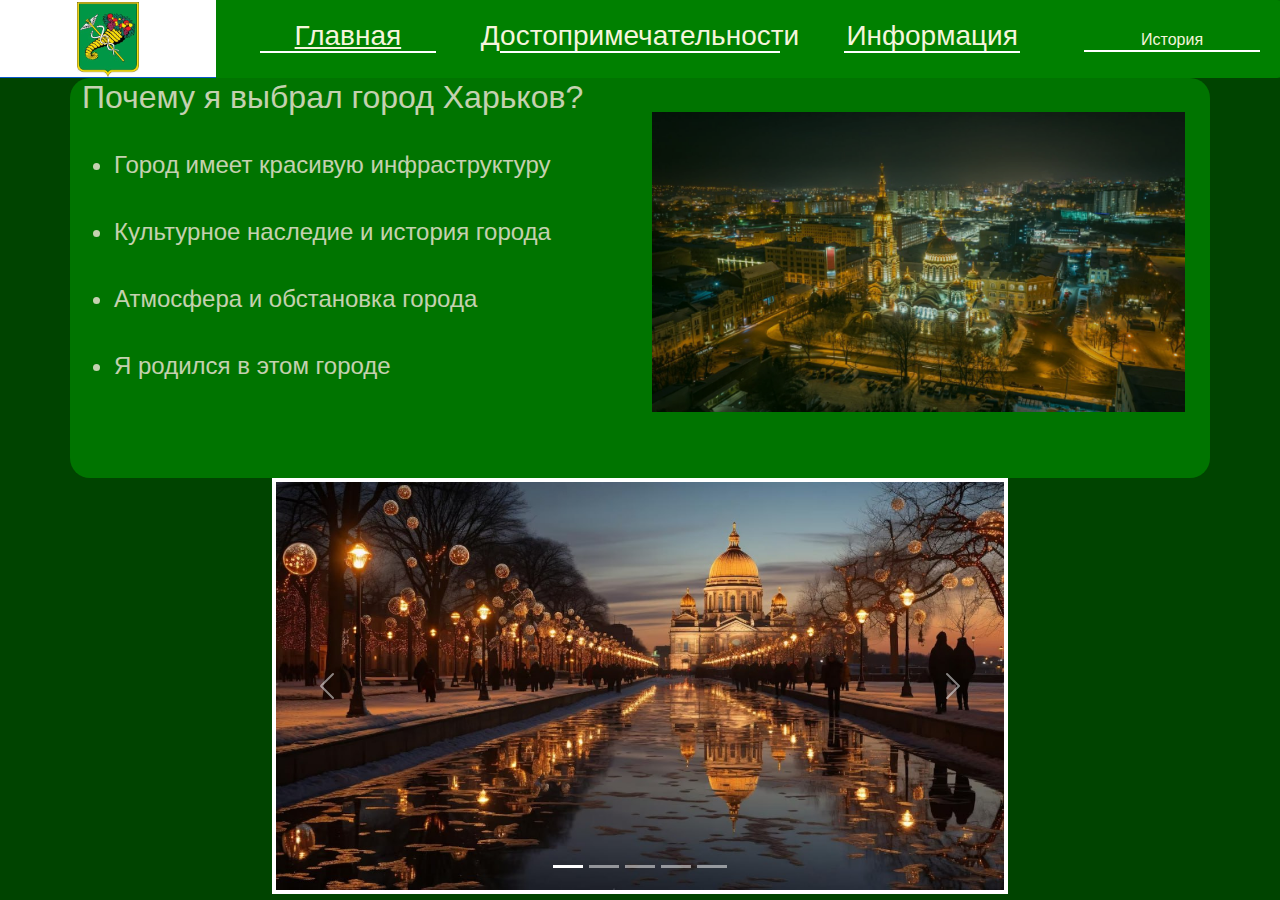
<file: index.html>
<!DOCTYPE html>
<html lang="en">
<head>
    <meta charset="UTF-8">
    <meta name="viewport" content="width=device-width, initial-scale=1.0">
    <link href="style.css" rel="stylesheet">
    <title>Главная</title>
</head>
<body>

  <div class="row align-items-center bob text-center">
    <div class="col align-self-end"><a href="index.html"><img src ="gr.jpg" height="75px"></a></div>
    <div class="col"><a class="borderfade" href="index.html"><h3>Главная</h3></a></div>
    <div class="col"><a class="ccilka" href="макет.html"><h3>Достопримечательности</h3></a></div>
    <div class="col"><a class="ccilka" href="53b35173df117e4c.html"><h3>Информация</h3></a></div>
    <div class="col"><a class="ccilka" href="coolpage.html">История</a></div>
</div>  

    <div class="container">
        <div class="row block1">
            <div class="col-6 rororo">
                <h2>Почему я выбрал город Харьков?</h2>
                <ul>
                    <li>Город имеет красивую инфраструктуру</li>
                    <li>Культурное наследие и история города</li>
                    <li>Атмосфера и обстановка города</li>
                    <li>Я родился в этом городе</li>
                </ul>
            </div>
            <div class="col-6 roro2"><img src="12.jpg" height="300px"></div>
        </div>
    
        <div class="row roro12">
            <div class="col-2"></div>
            <div class="col-8">
                <div id="carouselExampleIndicators" class="carousel slide">
                    <div class="carousel-indicators">
                      <button type="button" data-bs-target="#carouselExampleIndicators" data-bs-slide-to="0" class="active" aria-current="true" aria-label="Slide 1"></button>
                      <button type="button" data-bs-target="#carouselExampleIndicators" data-bs-slide-to="1" aria-label="Slide 2"></button>
                      <button type="button" data-bs-target="#carouselExampleIndicators" data-bs-slide-to="2" aria-label="Slide 3"></button>
                      <button type="button" data-bs-target="#carouselExampleIndicators" data-bs-slide-to="3" aria-label="Slide 4"></button>
                      <button type="button" data-bs-target="#carouselExampleIndicators" data-bs-slide-to="4" aria-label="Slide 5"></button>
                    </div>
                    <div class="carousel-inner">
                      <div class="carousel-item active gogo">
                        <img src="1.jpg" class="d-block w-100" alt="1">
                      </div>
                      <div class="carousel-item gogo">
                        <img src="2.jpg" class="d-block w-100" alt="2">
                      </div>
                      <div class="carousel-item gogo">
                        <img src="3.jpg" class="d-block w-100" alt="3">
                      </div>
                      <div class="carousel-item gogo">
                        <img src="4.jpg" class="d-block w-100" alt="4">
                      </div>
                      <div class="carousel-item gogo">
                        <img src="5.jpg" class="d-block w-100" alt="5">
                      </div>
                    </div>
                    <button class="carousel-control-prev" type="button" data-bs-target="#carouselExampleIndicators" data-bs-slide="prev">
                      <span class="carousel-control-prev-icon" aria-hidden="true"></span>
                      <span class="visually-hidden">Предыдущий</span>
                    </button>
                    <button class="carousel-control-next" type="button" data-bs-target="#carouselExampleIndicators" data-bs-slide="next">
                      <span class="carousel-control-next-icon" aria-hidden="true"></span>
                      <span class="visually-hidden">Следующий</span>
                    </button>
                  </div>
            </div>
            <div class="col-2"></div>
        </div>
    </div>

    </div>



    <script src="https://cdn.jsdelivr.net/npm/bootstrap@5.3.2/dist/js/bootstrap.bundle.min.js" integrity="sha384-C6RzsynM9kWDrMNeT87bh95OGNyZPhcTNXj1NW7RuBCsyN/o0jlpcV8Qyq46cDfL" crossorigin="anonymous"></script>
</body>
</html>
</file>
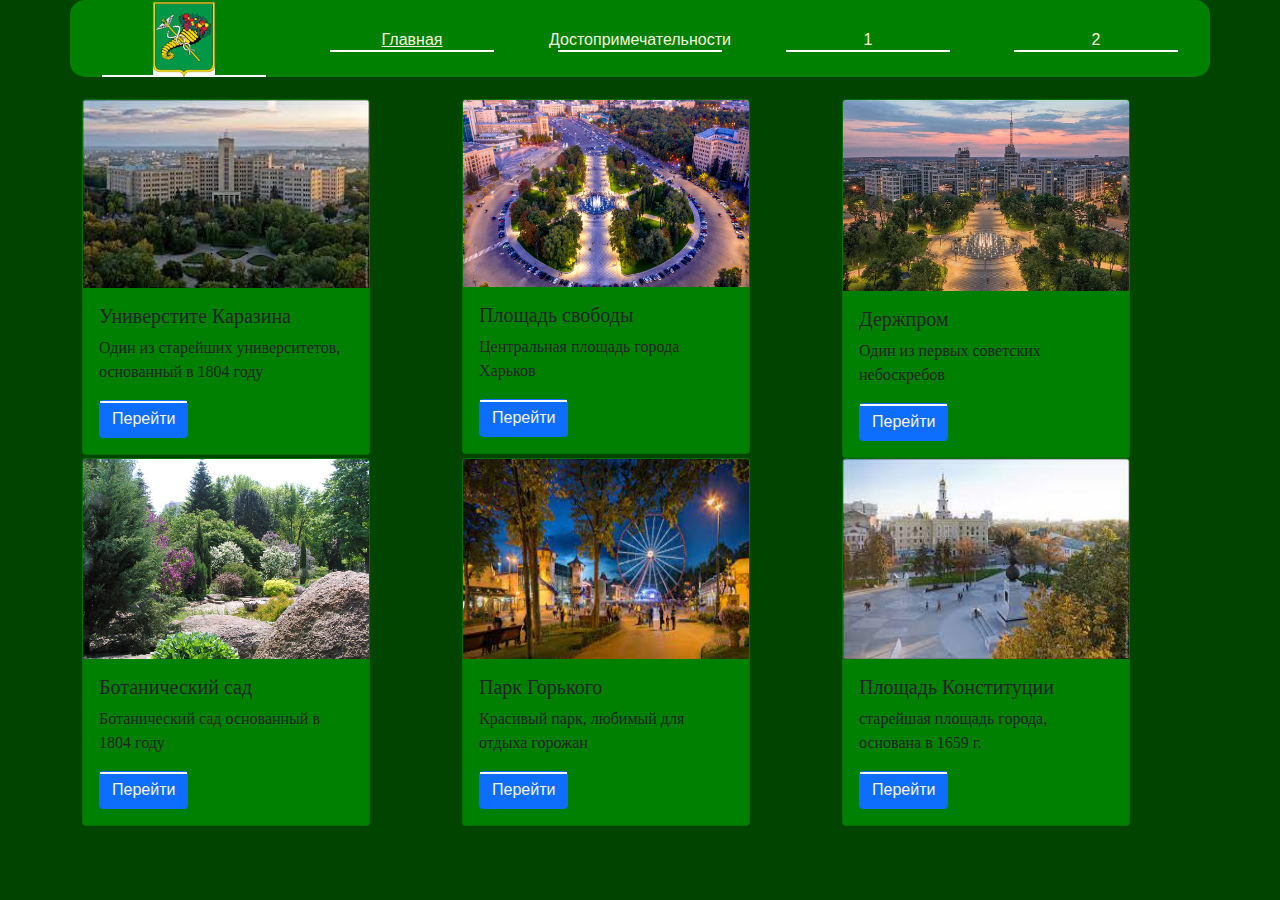
<file: макет.html>
﻿<!DOCTYPE html>
<html>
<head>
    <meta charset="utf-8" />
    <title>Достопримечательности</title>
    <link href="style.css" rel="stylesheet">
</head>
<body>
    <div class="container">
        <div class="row align-items-center bob text-center">
    			<div class="col align-self-end"><a href="index.html"><img src ="gr.jpg" height="75px"></a></div>
            <div class="col"><a class="borderfade" href="index.html">Главная</a></div>
            <div class="col"><a class="ccilka" href="макет.html">Достопримечательности</a></div>
            <div class="col"><a class="ccilka" href="53b35173df117e4c.html">1</a></div>
            <div class="col"><a class="ccilka" href="coolpage.html">2</a></div>
        </div>
        <div class="gy-5 roro12">
            <div class="row">
                <div class="col">
                    <div class="card" style="width: 18rem;">
                        <img src="karz.jpeg" class="card-img-top" alt="VMSF">
                        <div class="card-body">
                            <h5 class="card-title">Универстите Каразина</h5>
                            <p class="card-text">Один из старейших университетов, основанный в 1804 году</p>
                            <a href="#" class="btn btn-primary stretched-link">Перейти</a>
                        </div>
                    </div>
                </div>
                <div class="col">
                    <div class="card" style="width: 18rem;">
                        <img src="psv.jpg" height="187px" class="card-img-top" alt="VKPOP">
                        <div class="card-body">
                            <h5 class="card-title">Площадь свободы</h5>
                            <p class="card-text">Центральная площадь города Харьков</p>
                            <a href="#" class="btn btn-primary stretched-link">Перейти</a>
                        </div>
                    </div>
                </div>
                <div class="col">
                    <div class="card" style="width: 18rem;">
                        <img src="DRZ.JPG" class="card-img-top" alt="DDONF">
                        <div class="card-body">
                            <h5 class="card-title">Держпром</h5>
                            <p class="card-text">Один из первых советских небоскребов</p>
                            <a href="#" class="btn btn-primary stretched-link">Перейти</a>
                        </div>
                    </div>
                </div>
            </div>
            <div class="row">
                <div class="col">
                    <div class="card" style="width: 18rem;">
                        <img src="btsad.jpeg" height="200px" class="card-img-top" alt="VMSF">
                        <div class="card-body">
                            <h5 class="card-title">Ботанический сад</h5>
                            <p class="card-text">Ботанический сад основанный в 1804 году</p>
                            <a href="#" class="btn btn-primary stretched-link">Перейти</a>
                        </div>
                    </div>
                </div>
                <div class="col">
                    <div class="card" style="width: 18rem;">
                        <img src="pkg.jpeg" height="200px" class="card-img-top" alt="NUPKO">
                        <div class="card-body">
                            <h5 class="card-title">Парк Горького</h5>
                            <p class="card-text">Красивый парк, любимый для отдыха горожан</p>
                            <a href="#" class="btn btn-primary stretched-link">Перейти</a>
                        </div>
                    </div>
                </div>
                <div class="col">
                    <div class="card" style="width: 18rem;">
                        <img src="plks.jpeg" height="200px" class="card-img-top" alt="...">
                        <div class="card-body">
                            <h5 class="card-title">Площадь Конституции</h5>
                            <p class="card-text">старейшая площадь города, основана в 1659 г.</p>
                            <a href="#" class="btn btn-primary stretched-link">Перейти</a>
                        </div>
                    </div>
                </div>
            </div>
        </div>
    </div>
</body>
</html>
</file>
<file: style.css>
.bob {
    background-color: #008000;
    border-radius: 15px;
}
.block1 {
    margin-top: 2%;
    font-size: 1.5rem;
    color: #F5F5DC;
    opacity: 80%;
    background-color: #008000;
    border-radius: 20px;
    font-family: 'Lucida Sans', 'Lucida Sans Regular', 'Lucida Grande', 'Lucida Sans Unicode', Geneva, Verdana, sans-serif;
    height: 400px;
}
a {
    outline: none;
    text-decoration: none;
    padding: 2px 1px 0;
}

    a:link {
        color: #F5F5DC;
    }

    a:visited {
        color: #F5F5DC;
    }

    a:focus {
        border-bottom: 1px solid;
        background: #bae498;
    }

    a:hover {
        border-bottom: 1px solid;
        background: #cdfeaa;
    }

    a:active {
        background: #265301;
        color: #cdfeaa;
    }
.rororo ul li {
    margin-top: 6%;
}
.roro2 {
    padding-top: 3%;
    padding-left: 3%;
    height: 550px;
}
.menu {
    background-color:black;
}
.roro12 {
    margin-top: 2%;
}
.ccilka {
    text-decoration: none;
}
a {
    display: block;
    margin: auto;
    font-family: sans-serif;
    text-decoration: none;
    color: white;
    position: relative;
    transition: all .3s cubic-bezier(.2, 0, 0, 1);
    z-index: 1;
    
    &:after {
      content: '';
      display: block;
      height: 2px;
      position: absolute;
      bottom: 0;
      right: 1.25rem;
      left: 1.25rem;
      background-color: #ffffff;
      transition: all .3s cubic-bezier(.2, 0, 0, 1);
      transform-origin: bottom center;
      z-index: -1;
    }
    
    &:hover {
      color: #2D2D2D;
      
      &:after {
        right: 0;
        left: 0;
        height: 100%;
      }
    }
  }
.fon {
    background-color: rgb(69, 69, 102);
    border-radius: 20px;
}
.gogo {
    border: 4px solid rgb(255, 255, 255);
}
.white {
    color: white;
}
*, ::after, ::before {
    box-sizing: border-box
}

@media (prefers-reduced-motion:no-preference) {
    :root {
        scroll-behavior: smooth
    }
}

body {
    margin: 0;
    font-family: var(--bs-font-sans-serif);
    font-size: 1rem;
    font-weight: 400;
    line-height: 1.5;
    color: #212529;
    background-color: #004400;
    -webkit-text-size-adjust: 100%;
    -webkit-tap-highlight-color: transparent
}

hr {
    margin: 1rem 0;
    color: inherit;
    background-color: currentColor;
    border: 0;
    opacity: .25
}

    hr:not([size]) {
        height: 1px
    }

.h1, .h2, .h3, .h4, .h5, .h6, h1, h2, h3, h4, h5, h6 {
    margin-top: 0;
    margin-bottom: .5rem;
    font-weight: 500;
    line-height: 1.2
}

.h1, h1 {
    font-size: calc(1.375rem + 1.5vw)
}

@media (min-width:1200px) {
    .h1, h1 {
        font-size: 2.5rem
    }
}

.h2, h2 {
    font-size: calc(1.325rem + .9vw)
}

@media (min-width:1200px) {
    .h2, h2 {
        font-size: 2rem
    }
}

.h3, h3 {
    font-size: calc(1.3rem + .6vw)
}

@media (min-width:1200px) {
    .h3, h3 {
        font-size: 1.75rem
    }
}

.h4, h4 {
    font-size: calc(1.275rem + .3vw)
}

@media (min-width:1200px) {
    .h4, h4 {
        font-size: 1.5rem
    }
}

.h5, h5 {
    font-size: 1.25rem
}

.h6, h6 {
    font-size: 1rem
}

p {
    margin-top: 0;
    margin-bottom: 1rem
}

abbr[data-bs-original-title], abbr[title] {
    -webkit-text-decoration: underline dotted;
    text-decoration: underline dotted;
    cursor: help;
    -webkit-text-decoration-skip-ink: none;
    text-decoration-skip-ink: none
}

address {
    margin-bottom: 1rem;
    font-style: normal;
    line-height: inherit
}

ol, ul {
    padding-left: 2rem
}

dl, ol, ul {
    margin-top: 0;
    margin-bottom: 1rem
}

    ol ol, ol ul, ul ol, ul ul {
        margin-bottom: 0
    }

dt {
    font-weight: 700
}

dd {
    margin-bottom: .5rem;
    margin-left: 0
}

blockquote {
    margin: 0 0 1rem
}

b, strong {
    font-weight: bolder
}

.small, small {
    font-size: .875em
}

.mark, mark {
    padding: .2em;
    background-color: #fcf8e3
}

sub, sup {
    position: relative;
    font-size: .75em;
    line-height: 0;
    vertical-align: baseline
}

sub {
    bottom: -.25em
}

sup {
    top: -.5em
}

a {
    color: #0d6efd;
    text-decoration: underline
}

    a:hover {
        color: #0a58ca
    }

    a:not([href]):not([class]), a:not([href]):not([class]):hover {
        color: inherit;
        text-decoration: none
    }

code, kbd, pre, samp {
    font-family: var(--bs-font-monospace);
    font-size: 1em;
    direction: ltr;
    unicode-bidi: bidi-override
}

pre {
    display: block;
    margin-top: 0;
    margin-bottom: 1rem;
    overflow: auto;
    font-size: .875em
}

    pre code {
        font-size: inherit;
        color: inherit;
        word-break: normal
    }

code {
    font-size: .875em;
    color: #d63384;
    word-wrap: break-word
}

a > code {
    color: inherit
}

kbd {
    padding: .2rem .4rem;
    font-size: .875em;
    color: #fff;
    background-color: #212529;
    border-radius: .2rem
}

    kbd kbd {
        padding: 0;
        font-size: 1em;
        font-weight: 700
    }

figure {
    margin: 0 0 1rem
}

img, svg {
    vertical-align: middle
}

table {
    caption-side: bottom;
    border-collapse: collapse
}

caption {
    padding-top: .5rem;
    padding-bottom: .5rem;
    color: #6c757d;
    text-align: left
}

th {
    text-align: inherit;
    text-align: -webkit-match-parent
}

tbody, td, tfoot, th, thead, tr {
    border-color: inherit;
    border-style: solid;
    border-width: 0
}

label {
    display: inline-block
}

button {
    border-radius: 0
}

    button:focus:not(:focus-visible) {
        outline: 0
    }

button, input, optgroup, select, textarea {
    margin: 0;
    font-family: inherit;
    font-size: inherit;
    line-height: inherit
}

button, select {
    text-transform: none
}

[role=button] {
    cursor: pointer
}

select {
    word-wrap: normal
}

    select:disabled {
        opacity: 1
    }

[list]::-webkit-calendar-picker-indicator {
    display: none
}

[type=button], [type=reset], [type=submit], button {
    -webkit-appearance: button
}

    [type=button]:not(:disabled), [type=reset]:not(:disabled), [type=submit]:not(:disabled), button:not(:disabled) {
        cursor: pointer
    }

::-moz-focus-inner {
    padding: 0;
    border-style: none
}

textarea {
    resize: vertical
}

fieldset {
    min-width: 0;
    padding: 0;
    margin: 0;
    border: 0
}

legend {
    float: left;
    width: 100%;
    padding: 0;
    margin-bottom: .5rem;
    font-size: calc(1.275rem + .3vw);
    line-height: inherit
}

@media (min-width:1200px) {
    legend {
        font-size: 1.5rem
    }
}

legend + * {
    clear: left
}

::-webkit-datetime-edit-day-field, ::-webkit-datetime-edit-fields-wrapper, ::-webkit-datetime-edit-hour-field, ::-webkit-datetime-edit-minute, ::-webkit-datetime-edit-month-field, ::-webkit-datetime-edit-text, ::-webkit-datetime-edit-year-field {
    padding: 0
}

::-webkit-inner-spin-button {
    height: auto
}

[type=search] {
    outline-offset: -2px;
    -webkit-appearance: textfield
}

::-webkit-search-decoration {
    -webkit-appearance: none
}

::-webkit-color-swatch-wrapper {
    padding: 0
}

::file-selector-button {
    font: inherit
}

::-webkit-file-upload-button {
    font: inherit;
    -webkit-appearance: button
}

output {
    display: inline-block
}

iframe {
    border: 0
}

summary {
    display: list-item;
    cursor: pointer
}

progress {
    vertical-align: baseline
}

[hidden] {
    display: none !important
}

.lead {
    font-size: 1.25rem;
    font-weight: 300
}

.display-1 {
    font-size: calc(1.625rem + 4.5vw);
    font-weight: 300;
    line-height: 1.2
}

@media (min-width:1200px) {
    .display-1 {
        font-size: 5rem
    }
}

.display-2 {
    font-size: calc(1.575rem + 3.9vw);
    font-weight: 300;
    line-height: 1.2
}

@media (min-width:1200px) {
    .display-2 {
        font-size: 4.5rem
    }
}

.display-3 {
    font-size: calc(1.525rem + 3.3vw);
    font-weight: 300;
    line-height: 1.2
}

@media (min-width:1200px) {
    .display-3 {
        font-size: 4rem
    }
}

.display-4 {
    font-size: calc(1.475rem + 2.7vw);
    font-weight: 300;
    line-height: 1.2
}

@media (min-width:1200px) {
    .display-4 {
        font-size: 3.5rem
    }
}

.display-5 {
    font-size: calc(1.425rem + 2.1vw);
    font-weight: 300;
    line-height: 1.2
}

@media (min-width:1200px) {
    .display-5 {
        font-size: 3rem
    }
}

.display-6 {
    font-size: calc(1.375rem + 1.5vw);
    font-weight: 300;
    line-height: 1.2
}

@media (min-width:1200px) {
    .display-6 {
        font-size: 2.5rem
    }
}

.list-unstyled {
    padding-left: 0;
    list-style: none
}

.list-inline {
    padding-left: 0;
    list-style: none
}

.list-inline-item {
    display: inline-block
}

    .list-inline-item:not(:last-child) {
        margin-right: .5rem
    }

.initialism {
    font-size: .875em;
    text-transform: uppercase
}

.blockquote {
    margin-bottom: 1rem;
    font-size: 1.25rem
}

    .blockquote > :last-child {
        margin-bottom: 0
    }

.blockquote-footer {
    margin-top: -1rem;
    margin-bottom: 1rem;
    font-size: .875em;
    color: #6c757d
}

    .blockquote-footer::before {
        content: "� "
    }

.img-fluid {
    max-width: 100%;
    height: auto
}

.img-thumbnail {
    padding: .25rem;
    background-color: #fff;
    border: 1px solid #dee2e6;
    border-radius: .25rem;
    max-width: 100%;
    height: auto
}

.figure {
    display: inline-block
}

.figure-img {
    margin-bottom: .5rem;
    line-height: 1
}

.figure-caption {
    font-size: .875em;
    color: #6c757d
}

.container, .container-fluid, .container-lg, .container-md, .container-sm, .container-xl, .container-xxl {
    width: 100%;
    padding-right: var(--bs-gutter-x,.75rem);
    padding-left: var(--bs-gutter-x,.75rem);
    margin-right: auto;
    margin-left: auto
}

@media (min-width:576px) {
    .container, .container-sm {
        max-width: 540px
    }
}

@media (min-width:768px) {
    .container, .container-md, .container-sm {
        max-width: 720px
    }
}

@media (min-width:992px) {
    .container, .container-lg, .container-md, .container-sm {
        max-width: 960px
    }
}

@media (min-width:1200px) {
    .container, .container-lg, .container-md, .container-sm, .container-xl {
        max-width: 1140px
    }
}

@media (min-width:1400px) {
    .container, .container-lg, .container-md, .container-sm, .container-xl, .container-xxl {
        max-width: 1320px
    }
}

.row {
    --bs-gutter-x: 1.5rem;
    --bs-gutter-y: 0;
    display: flex;
    flex-wrap: wrap;
    margin-top: calc(var(--bs-gutter-y) * -1);
    margin-right: calc(var(--bs-gutter-x) * -.5);
    margin-left: calc(var(--bs-gutter-x) * -.5)
}

    .row > * {
        flex-shrink: 0;
        width: 100%;
        max-width: 100%;
        padding-right: calc(var(--bs-gutter-x) * .5);
        padding-left: calc(var(--bs-gutter-x) * .5);
        margin-top: var(--bs-gutter-y)
    }

.col {
    flex: 1 0 0%
}

.row-cols-auto > * {
    flex: 0 0 auto;
    width: auto
}

.row-cols-1 > * {
    flex: 0 0 auto;
    width: 100%
}

.row-cols-2 > * {
    flex: 0 0 auto;
    width: 50%
}

.row-cols-3 > * {
    flex: 0 0 auto;
    width: 33.3333333333%
}

.row-cols-4 > * {
    flex: 0 0 auto;
    width: 25%
}

.row-cols-5 > * {
    flex: 0 0 auto;
    width: 20%
}

.row-cols-6 > * {
    flex: 0 0 auto;
    width: 16.6666666667%
}

@media (min-width:576px) {
    .col-sm {
        flex: 1 0 0%
    }

    .row-cols-sm-auto > * {
        flex: 0 0 auto;
        width: auto
    }

    .row-cols-sm-1 > * {
        flex: 0 0 auto;
        width: 100%
    }

    .row-cols-sm-2 > * {
        flex: 0 0 auto;
        width: 50%
    }

    .row-cols-sm-3 > * {
        flex: 0 0 auto;
        width: 33.3333333333%
    }

    .row-cols-sm-4 > * {
        flex: 0 0 auto;
        width: 25%
    }

    .row-cols-sm-5 > * {
        flex: 0 0 auto;
        width: 20%
    }

    .row-cols-sm-6 > * {
        flex: 0 0 auto;
        width: 16.6666666667%
    }
}

@media (min-width:768px) {
    .col-md {
        flex: 1 0 0%
    }

    .row-cols-md-auto > * {
        flex: 0 0 auto;
        width: auto
    }

    .row-cols-md-1 > * {
        flex: 0 0 auto;
        width: 100%
    }

    .row-cols-md-2 > * {
        flex: 0 0 auto;
        width: 50%
    }

    .row-cols-md-3 > * {
        flex: 0 0 auto;
        width: 33.3333333333%
    }

    .row-cols-md-4 > * {
        flex: 0 0 auto;
        width: 25%
    }

    .row-cols-md-5 > * {
        flex: 0 0 auto;
        width: 20%
    }

    .row-cols-md-6 > * {
        flex: 0 0 auto;
        width: 16.6666666667%
    }
}

@media (min-width:992px) {
    .col-lg {
        flex: 1 0 0%
    }

    .row-cols-lg-auto > * {
        flex: 0 0 auto;
        width: auto
    }

    .row-cols-lg-1 > * {
        flex: 0 0 auto;
        width: 100%
    }

    .row-cols-lg-2 > * {
        flex: 0 0 auto;
        width: 50%
    }

    .row-cols-lg-3 > * {
        flex: 0 0 auto;
        width: 33.3333333333%
    }

    .row-cols-lg-4 > * {
        flex: 0 0 auto;
        width: 25%
    }

    .row-cols-lg-5 > * {
        flex: 0 0 auto;
        width: 20%
    }

    .row-cols-lg-6 > * {
        flex: 0 0 auto;
        width: 16.6666666667%
    }
}

@media (min-width:1200px) {
    .col-xl {
        flex: 1 0 0%
    }

    .row-cols-xl-auto > * {
        flex: 0 0 auto;
        width: auto
    }

    .row-cols-xl-1 > * {
        flex: 0 0 auto;
        width: 100%
    }

    .row-cols-xl-2 > * {
        flex: 0 0 auto;
        width: 50%
    }

    .row-cols-xl-3 > * {
        flex: 0 0 auto;
        width: 33.3333333333%
    }

    .row-cols-xl-4 > * {
        flex: 0 0 auto;
        width: 25%
    }

    .row-cols-xl-5 > * {
        flex: 0 0 auto;
        width: 20%
    }

    .row-cols-xl-6 > * {
        flex: 0 0 auto;
        width: 16.6666666667%
    }
}

@media (min-width:1400px) {
    .col-xxl {
        flex: 1 0 0%
    }

    .row-cols-xxl-auto > * {
        flex: 0 0 auto;
        width: auto
    }

    .row-cols-xxl-1 > * {
        flex: 0 0 auto;
        width: 100%
    }

    .row-cols-xxl-2 > * {
        flex: 0 0 auto;
        width: 50%
    }

    .row-cols-xxl-3 > * {
        flex: 0 0 auto;
        width: 33.3333333333%
    }

    .row-cols-xxl-4 > * {
        flex: 0 0 auto;
        width: 25%
    }

    .row-cols-xxl-5 > * {
        flex: 0 0 auto;
        width: 20%
    }

    .row-cols-xxl-6 > * {
        flex: 0 0 auto;
        width: 16.6666666667%
    }
}

.col-auto {
    flex: 0 0 auto;
    width: auto
}

.col-1 {
    flex: 0 0 auto;
    width: 8.33333333%
}

.col-2 {
    flex: 0 0 auto;
    width: 16.66666667%
}

.col-3 {
    flex: 0 0 auto;
    width: 25%
}

.col-4 {
    flex: 0 0 auto;
    width: 33.33333333%
}

.col-5 {
    flex: 0 0 auto;
    width: 41.66666667%
}

.col-6 {
    flex: 0 0 auto;
    width: 50%
}

.col-7 {
    flex: 0 0 auto;
    width: 58.33333333%
}

.col-8 {
    flex: 0 0 auto;
    width: 66.66666667%
}

.col-9 {
    flex: 0 0 auto;
    width: 75%
}

.col-10 {
    flex: 0 0 auto;
    width: 83.33333333%
}

.col-11 {
    flex: 0 0 auto;
    width: 91.66666667%
}

.col-12 {
    flex: 0 0 auto;
    width: 100%
}

.offset-1 {
    margin-left: 8.33333333%
}

.offset-2 {
    margin-left: 16.66666667%
}

.offset-3 {
    margin-left: 25%
}

.offset-4 {
    margin-left: 33.33333333%
}

.offset-5 {
    margin-left: 41.66666667%
}

.offset-6 {
    margin-left: 50%
}

.offset-7 {
    margin-left: 58.33333333%
}

.offset-8 {
    margin-left: 66.66666667%
}

.offset-9 {
    margin-left: 75%
}

.offset-10 {
    margin-left: 83.33333333%
}

.offset-11 {
    margin-left: 91.66666667%
}

.g-0, .gx-0 {
    --bs-gutter-x: 0
}

.g-0, .gy-0 {
    --bs-gutter-y: 0
}

.g-1, .gx-1 {
    --bs-gutter-x: 0.25rem
}

.g-1, .gy-1 {
    --bs-gutter-y: 0.25rem
}

.g-2, .gx-2 {
    --bs-gutter-x: 0.5rem
}

.g-2, .gy-2 {
    --bs-gutter-y: 0.5rem
}

.g-3, .gx-3 {
    --bs-gutter-x: 1rem
}

.g-3, .gy-3 {
    --bs-gutter-y: 1rem
}

.g-4, .gx-4 {
    --bs-gutter-x: 1.5rem
}

.g-4, .gy-4 {
    --bs-gutter-y: 1.5rem
}

.g-5, .gx-5 {
    --bs-gutter-x: 3rem
}

.g-5, .gy-5 {
    --bs-gutter-y: 3rem
}

@media (min-width:576px) {
    .col-sm-auto {
        flex: 0 0 auto;
        width: auto
    }

    .col-sm-1 {
        flex: 0 0 auto;
        width: 8.33333333%
    }

    .col-sm-2 {
        flex: 0 0 auto;
        width: 16.66666667%
    }

    .col-sm-3 {
        flex: 0 0 auto;
        width: 25%
    }

    .col-sm-4 {
        flex: 0 0 auto;
        width: 33.33333333%
    }

    .col-sm-5 {
        flex: 0 0 auto;
        width: 41.66666667%
    }

    .col-sm-6 {
        flex: 0 0 auto;
        width: 50%
    }

    .col-sm-7 {
        flex: 0 0 auto;
        width: 58.33333333%
    }

    .col-sm-8 {
        flex: 0 0 auto;
        width: 66.66666667%
    }

    .col-sm-9 {
        flex: 0 0 auto;
        width: 75%
    }

    .col-sm-10 {
        flex: 0 0 auto;
        width: 83.33333333%
    }

    .col-sm-11 {
        flex: 0 0 auto;
        width: 91.66666667%
    }

    .col-sm-12 {
        flex: 0 0 auto;
        width: 100%
    }

    .offset-sm-0 {
        margin-left: 0
    }

    .offset-sm-1 {
        margin-left: 8.33333333%
    }

    .offset-sm-2 {
        margin-left: 16.66666667%
    }

    .offset-sm-3 {
        margin-left: 25%
    }

    .offset-sm-4 {
        margin-left: 33.33333333%
    }

    .offset-sm-5 {
        margin-left: 41.66666667%
    }

    .offset-sm-6 {
        margin-left: 50%
    }

    .offset-sm-7 {
        margin-left: 58.33333333%
    }

    .offset-sm-8 {
        margin-left: 66.66666667%
    }

    .offset-sm-9 {
        margin-left: 75%
    }

    .offset-sm-10 {
        margin-left: 83.33333333%
    }

    .offset-sm-11 {
        margin-left: 91.66666667%
    }

    .g-sm-0, .gx-sm-0 {
        --bs-gutter-x: 0
    }

    .g-sm-0, .gy-sm-0 {
        --bs-gutter-y: 0
    }

    .g-sm-1, .gx-sm-1 {
        --bs-gutter-x: 0.25rem
    }

    .g-sm-1, .gy-sm-1 {
        --bs-gutter-y: 0.25rem
    }

    .g-sm-2, .gx-sm-2 {
        --bs-gutter-x: 0.5rem
    }

    .g-sm-2, .gy-sm-2 {
        --bs-gutter-y: 0.5rem
    }

    .g-sm-3, .gx-sm-3 {
        --bs-gutter-x: 1rem
    }

    .g-sm-3, .gy-sm-3 {
        --bs-gutter-y: 1rem
    }

    .g-sm-4, .gx-sm-4 {
        --bs-gutter-x: 1.5rem
    }

    .g-sm-4, .gy-sm-4 {
        --bs-gutter-y: 1.5rem
    }

    .g-sm-5, .gx-sm-5 {
        --bs-gutter-x: 3rem
    }

    .g-sm-5, .gy-sm-5 {
        --bs-gutter-y: 3rem
    }
}

@media (min-width:768px) {
    .col-md-auto {
        flex: 0 0 auto;
        width: auto
    }

    .col-md-1 {
        flex: 0 0 auto;
        width: 8.33333333%
    }

    .col-md-2 {
        flex: 0 0 auto;
        width: 16.66666667%
    }

    .col-md-3 {
        flex: 0 0 auto;
        width: 25%
    }

    .col-md-4 {
        flex: 0 0 auto;
        width: 33.33333333%
    }

    .col-md-5 {
        flex: 0 0 auto;
        width: 41.66666667%
    }

    .col-md-6 {
        flex: 0 0 auto;
        width: 50%
    }

    .col-md-7 {
        flex: 0 0 auto;
        width: 58.33333333%
    }

    .col-md-8 {
        flex: 0 0 auto;
        width: 66.66666667%
    }

    .col-md-9 {
        flex: 0 0 auto;
        width: 75%
    }

    .col-md-10 {
        flex: 0 0 auto;
        width: 83.33333333%
    }

    .col-md-11 {
        flex: 0 0 auto;
        width: 91.66666667%
    }

    .col-md-12 {
        flex: 0 0 auto;
        width: 100%
    }

    .offset-md-0 {
        margin-left: 0
    }

    .offset-md-1 {
        margin-left: 8.33333333%
    }

    .offset-md-2 {
        margin-left: 16.66666667%
    }

    .offset-md-3 {
        margin-left: 25%
    }

    .offset-md-4 {
        margin-left: 33.33333333%
    }

    .offset-md-5 {
        margin-left: 41.66666667%
    }

    .offset-md-6 {
        margin-left: 50%
    }

    .offset-md-7 {
        margin-left: 58.33333333%
    }

    .offset-md-8 {
        margin-left: 66.66666667%
    }

    .offset-md-9 {
        margin-left: 75%
    }

    .offset-md-10 {
        margin-left: 83.33333333%
    }

    .offset-md-11 {
        margin-left: 91.66666667%
    }

    .g-md-0, .gx-md-0 {
        --bs-gutter-x: 0
    }

    .g-md-0, .gy-md-0 {
        --bs-gutter-y: 0
    }

    .g-md-1, .gx-md-1 {
        --bs-gutter-x: 0.25rem
    }

    .g-md-1, .gy-md-1 {
        --bs-gutter-y: 0.25rem
    }

    .g-md-2, .gx-md-2 {
        --bs-gutter-x: 0.5rem
    }

    .g-md-2, .gy-md-2 {
        --bs-gutter-y: 0.5rem
    }

    .g-md-3, .gx-md-3 {
        --bs-gutter-x: 1rem
    }

    .g-md-3, .gy-md-3 {
        --bs-gutter-y: 1rem
    }

    .g-md-4, .gx-md-4 {
        --bs-gutter-x: 1.5rem
    }

    .g-md-4, .gy-md-4 {
        --bs-gutter-y: 1.5rem
    }

    .g-md-5, .gx-md-5 {
        --bs-gutter-x: 3rem
    }

    .g-md-5, .gy-md-5 {
        --bs-gutter-y: 3rem
    }
}

@media (min-width:992px) {
    .col-lg-auto {
        flex: 0 0 auto;
        width: auto
    }

    .col-lg-1 {
        flex: 0 0 auto;
        width: 8.33333333%
    }

    .col-lg-2 {
        flex: 0 0 auto;
        width: 16.66666667%
    }

    .col-lg-3 {
        flex: 0 0 auto;
        width: 25%
    }

    .col-lg-4 {
        flex: 0 0 auto;
        width: 33.33333333%
    }

    .col-lg-5 {
        flex: 0 0 auto;
        width: 41.66666667%
    }

    .col-lg-6 {
        flex: 0 0 auto;
        width: 50%
    }

    .col-lg-7 {
        flex: 0 0 auto;
        width: 58.33333333%
    }

    .col-lg-8 {
        flex: 0 0 auto;
        width: 66.66666667%
    }

    .col-lg-9 {
        flex: 0 0 auto;
        width: 75%
    }

    .col-lg-10 {
        flex: 0 0 auto;
        width: 83.33333333%
    }

    .col-lg-11 {
        flex: 0 0 auto;
        width: 91.66666667%
    }

    .col-lg-12 {
        flex: 0 0 auto;
        width: 100%
    }

    .offset-lg-0 {
        margin-left: 0
    }

    .offset-lg-1 {
        margin-left: 8.33333333%
    }

    .offset-lg-2 {
        margin-left: 16.66666667%
    }

    .offset-lg-3 {
        margin-left: 25%
    }

    .offset-lg-4 {
        margin-left: 33.33333333%
    }

    .offset-lg-5 {
        margin-left: 41.66666667%
    }

    .offset-lg-6 {
        margin-left: 50%
    }

    .offset-lg-7 {
        margin-left: 58.33333333%
    }

    .offset-lg-8 {
        margin-left: 66.66666667%
    }

    .offset-lg-9 {
        margin-left: 75%
    }

    .offset-lg-10 {
        margin-left: 83.33333333%
    }

    .offset-lg-11 {
        margin-left: 91.66666667%
    }

    .g-lg-0, .gx-lg-0 {
        --bs-gutter-x: 0
    }

    .g-lg-0, .gy-lg-0 {
        --bs-gutter-y: 0
    }

    .g-lg-1, .gx-lg-1 {
        --bs-gutter-x: 0.25rem
    }

    .g-lg-1, .gy-lg-1 {
        --bs-gutter-y: 0.25rem
    }

    .g-lg-2, .gx-lg-2 {
        --bs-gutter-x: 0.5rem
    }

    .g-lg-2, .gy-lg-2 {
        --bs-gutter-y: 0.5rem
    }

    .g-lg-3, .gx-lg-3 {
        --bs-gutter-x: 1rem
    }

    .g-lg-3, .gy-lg-3 {
        --bs-gutter-y: 1rem
    }

    .g-lg-4, .gx-lg-4 {
        --bs-gutter-x: 1.5rem
    }

    .g-lg-4, .gy-lg-4 {
        --bs-gutter-y: 1.5rem
    }

    .g-lg-5, .gx-lg-5 {
        --bs-gutter-x: 3rem
    }

    .g-lg-5, .gy-lg-5 {
        --bs-gutter-y: 3rem
    }
}

@media (min-width:1200px) {
    .col-xl-auto {
        flex: 0 0 auto;
        width: auto
    }

    .col-xl-1 {
        flex: 0 0 auto;
        width: 8.33333333%
    }

    .col-xl-2 {
        flex: 0 0 auto;
        width: 16.66666667%
    }

    .col-xl-3 {
        flex: 0 0 auto;
        width: 25%
    }

    .col-xl-4 {
        flex: 0 0 auto;
        width: 33.33333333%
    }

    .col-xl-5 {
        flex: 0 0 auto;
        width: 41.66666667%
    }

    .col-xl-6 {
        flex: 0 0 auto;
        width: 50%
    }

    .col-xl-7 {
        flex: 0 0 auto;
        width: 58.33333333%
    }

    .col-xl-8 {
        flex: 0 0 auto;
        width: 66.66666667%
    }

    .col-xl-9 {
        flex: 0 0 auto;
        width: 75%
    }

    .col-xl-10 {
        flex: 0 0 auto;
        width: 83.33333333%
    }

    .col-xl-11 {
        flex: 0 0 auto;
        width: 91.66666667%
    }

    .col-xl-12 {
        flex: 0 0 auto;
        width: 100%
    }

    .offset-xl-0 {
        margin-left: 0
    }

    .offset-xl-1 {
        margin-left: 8.33333333%
    }

    .offset-xl-2 {
        margin-left: 16.66666667%
    }

    .offset-xl-3 {
        margin-left: 25%
    }

    .offset-xl-4 {
        margin-left: 33.33333333%
    }

    .offset-xl-5 {
        margin-left: 41.66666667%
    }

    .offset-xl-6 {
        margin-left: 50%
    }

    .offset-xl-7 {
        margin-left: 58.33333333%
    }

    .offset-xl-8 {
        margin-left: 66.66666667%
    }

    .offset-xl-9 {
        margin-left: 75%
    }

    .offset-xl-10 {
        margin-left: 83.33333333%
    }

    .offset-xl-11 {
        margin-left: 91.66666667%
    }

    .g-xl-0, .gx-xl-0 {
        --bs-gutter-x: 0
    }

    .g-xl-0, .gy-xl-0 {
        --bs-gutter-y: 0
    }

    .g-xl-1, .gx-xl-1 {
        --bs-gutter-x: 0.25rem
    }

    .g-xl-1, .gy-xl-1 {
        --bs-gutter-y: 0.25rem
    }

    .g-xl-2, .gx-xl-2 {
        --bs-gutter-x: 0.5rem
    }

    .g-xl-2, .gy-xl-2 {
        --bs-gutter-y: 0.5rem
    }

    .g-xl-3, .gx-xl-3 {
        --bs-gutter-x: 1rem
    }

    .g-xl-3, .gy-xl-3 {
        --bs-gutter-y: 1rem
    }

    .g-xl-4, .gx-xl-4 {
        --bs-gutter-x: 1.5rem
    }

    .g-xl-4, .gy-xl-4 {
        --bs-gutter-y: 1.5rem
    }

    .g-xl-5, .gx-xl-5 {
        --bs-gutter-x: 3rem
    }

    .g-xl-5, .gy-xl-5 {
        --bs-gutter-y: 3rem
    }
}

@media (min-width:1400px) {
    .col-xxl-auto {
        flex: 0 0 auto;
        width: auto
    }

    .col-xxl-1 {
        flex: 0 0 auto;
        width: 8.33333333%
    }

    .col-xxl-2 {
        flex: 0 0 auto;
        width: 16.66666667%
    }

    .col-xxl-3 {
        flex: 0 0 auto;
        width: 25%
    }

    .col-xxl-4 {
        flex: 0 0 auto;
        width: 33.33333333%
    }

    .col-xxl-5 {
        flex: 0 0 auto;
        width: 41.66666667%
    }

    .col-xxl-6 {
        flex: 0 0 auto;
        width: 50%
    }

    .col-xxl-7 {
        flex: 0 0 auto;
        width: 58.33333333%
    }

    .col-xxl-8 {
        flex: 0 0 auto;
        width: 66.66666667%
    }

    .col-xxl-9 {
        flex: 0 0 auto;
        width: 75%
    }

    .col-xxl-10 {
        flex: 0 0 auto;
        width: 83.33333333%
    }

    .col-xxl-11 {
        flex: 0 0 auto;
        width: 91.66666667%
    }

    .col-xxl-12 {
        flex: 0 0 auto;
        width: 100%
    }

    .offset-xxl-0 {
        margin-left: 0
    }

    .offset-xxl-1 {
        margin-left: 8.33333333%
    }

    .offset-xxl-2 {
        margin-left: 16.66666667%
    }

    .offset-xxl-3 {
        margin-left: 25%
    }

    .offset-xxl-4 {
        margin-left: 33.33333333%
    }

    .offset-xxl-5 {
        margin-left: 41.66666667%
    }

    .offset-xxl-6 {
        margin-left: 50%
    }

    .offset-xxl-7 {
        margin-left: 58.33333333%
    }

    .offset-xxl-8 {
        margin-left: 66.66666667%
    }

    .offset-xxl-9 {
        margin-left: 75%
    }

    .offset-xxl-10 {
        margin-left: 83.33333333%
    }

    .offset-xxl-11 {
        margin-left: 91.66666667%
    }

    .g-xxl-0, .gx-xxl-0 {
        --bs-gutter-x: 0
    }

    .g-xxl-0, .gy-xxl-0 {
        --bs-gutter-y: 0
    }

    .g-xxl-1, .gx-xxl-1 {
        --bs-gutter-x: 0.25rem
    }

    .g-xxl-1, .gy-xxl-1 {
        --bs-gutter-y: 0.25rem
    }

    .g-xxl-2, .gx-xxl-2 {
        --bs-gutter-x: 0.5rem
    }

    .g-xxl-2, .gy-xxl-2 {
        --bs-gutter-y: 0.5rem
    }

    .g-xxl-3, .gx-xxl-3 {
        --bs-gutter-x: 1rem
    }

    .g-xxl-3, .gy-xxl-3 {
        --bs-gutter-y: 1rem
    }

    .g-xxl-4, .gx-xxl-4 {
        --bs-gutter-x: 1.5rem
    }

    .g-xxl-4, .gy-xxl-4 {
        --bs-gutter-y: 1.5rem
    }

    .g-xxl-5, .gx-xxl-5 {
        --bs-gutter-x: 3rem
    }

    .g-xxl-5, .gy-xxl-5 {
        --bs-gutter-y: 3rem
    }
}

.table {
    --bs-table-bg: transparent;
    --bs-table-accent-bg: transparent;
    --bs-table-striped-color: #212529;
    --bs-table-striped-bg: rgba(0, 0, 0, 0.05);
    --bs-table-active-color: #212529;
    --bs-table-active-bg: rgba(0, 0, 0, 0.1);
    --bs-table-hover-color: #212529;
    --bs-table-hover-bg: rgba(0, 0, 0, 0.075);
    width: 100%;
    margin-bottom: 1rem;
    color: #212529;
    vertical-align: top;
    border-color: #dee2e6
}

    .table > :not(caption) > * > * {
        padding: .5rem .5rem;
        background-color: var(--bs-table-bg);
        border-bottom-width: 1px;
        box-shadow: inset 0 0 0 9999px var(--bs-table-accent-bg)
    }

    .table > tbody {
        vertical-align: inherit
    }

    .table > thead {
        vertical-align: bottom
    }

    .table > :not(:last-child) > :last-child > * {
        border-bottom-color: currentColor
    }

.caption-top {
    caption-side: top
}

.table-sm > :not(caption) > * > * {
    padding: .25rem .25rem
}

.table-bordered > :not(caption) > * {
    border-width: 1px 0
}

    .table-bordered > :not(caption) > * > * {
        border-width: 0 1px
    }

.table-borderless > :not(caption) > * > * {
    border-bottom-width: 0
}

.table-striped > tbody > tr:nth-of-type(odd) {
    --bs-table-accent-bg: var(--bs-table-striped-bg);
    color: var(--bs-table-striped-color)
}

.table-active {
    --bs-table-accent-bg: var(--bs-table-active-bg);
    color: var(--bs-table-active-color)
}

.table-hover > tbody > tr:hover {
    --bs-table-accent-bg: var(--bs-table-hover-bg);
    color: var(--bs-table-hover-color)
}

.table-primary {
    --bs-table-bg: #cfe2ff;
    --bs-table-striped-bg: #c5d7f2;
    --bs-table-striped-color: #000;
    --bs-table-active-bg: #bacbe6;
    --bs-table-active-color: #000;
    --bs-table-hover-bg: #bfd1ec;
    --bs-table-hover-color: #000;
    color: #000;
    border-color: #bacbe6
}

.table-secondary {
    --bs-table-bg: #e2e3e5;
    --bs-table-striped-bg: #d7d8da;
    --bs-table-striped-color: #000;
    --bs-table-active-bg: #cbccce;
    --bs-table-active-color: #000;
    --bs-table-hover-bg: #d1d2d4;
    --bs-table-hover-color: #000;
    color: #000;
    border-color: #cbccce
}

.table-success {
    --bs-table-bg: #d1e7dd;
    --bs-table-striped-bg: #c7dbd2;
    --bs-table-striped-color: #000;
    --bs-table-active-bg: #bcd0c7;
    --bs-table-active-color: #000;
    --bs-table-hover-bg: #c1d6cc;
    --bs-table-hover-color: #000;
    color: #000;
    border-color: #bcd0c7
}

.table-info {
    --bs-table-bg: #cff4fc;
    --bs-table-striped-bg: #c5e8ef;
    --bs-table-striped-color: #000;
    --bs-table-active-bg: #badce3;
    --bs-table-active-color: #000;
    --bs-table-hover-bg: #bfe2e9;
    --bs-table-hover-color: #000;
    color: #000;
    border-color: #badce3
}

.table-warning {
    --bs-table-bg: #fff3cd;
    --bs-table-striped-bg: #f2e7c3;
    --bs-table-striped-color: #000;
    --bs-table-active-bg: #e6dbb9;
    --bs-table-active-color: #000;
    --bs-table-hover-bg: #ece1be;
    --bs-table-hover-color: #000;
    color: #000;
    border-color: #e6dbb9
}

.table-danger {
    --bs-table-bg: #f8d7da;
    --bs-table-striped-bg: #eccccf;
    --bs-table-striped-color: #000;
    --bs-table-active-bg: #dfc2c4;
    --bs-table-active-color: #000;
    --bs-table-hover-bg: #e5c7ca;
    --bs-table-hover-color: #000;
    color: #000;
    border-color: #dfc2c4
}

.table-light {
    --bs-table-bg: #f8f9fa;
    --bs-table-striped-bg: #ecedee;
    --bs-table-striped-color: #000;
    --bs-table-active-bg: #dfe0e1;
    --bs-table-active-color: #000;
    --bs-table-hover-bg: #e5e6e7;
    --bs-table-hover-color: #000;
    color: #000;
    border-color: #dfe0e1
}

.table-dark {
    --bs-table-bg: #212529;
    --bs-table-striped-bg: #2c3034;
    --bs-table-striped-color: #fff;
    --bs-table-active-bg: #373b3e;
    --bs-table-active-color: #fff;
    --bs-table-hover-bg: #323539;
    --bs-table-hover-color: #fff;
    color: #fff;
    border-color: #373b3e
}

.table-responsive {
    overflow-x: auto;
    -webkit-overflow-scrolling: touch
}

@media (max-width:575.98px) {
    .table-responsive-sm {
        overflow-x: auto;
        -webkit-overflow-scrolling: touch
    }
}

@media (max-width:767.98px) {
    .table-responsive-md {
        overflow-x: auto;
        -webkit-overflow-scrolling: touch
    }
}

@media (max-width:991.98px) {
    .table-responsive-lg {
        overflow-x: auto;
        -webkit-overflow-scrolling: touch
    }
}

@media (max-width:1199.98px) {
    .table-responsive-xl {
        overflow-x: auto;
        -webkit-overflow-scrolling: touch
    }
}

@media (max-width:1399.98px) {
    .table-responsive-xxl {
        overflow-x: auto;
        -webkit-overflow-scrolling: touch
    }
}

.form-label {
    margin-bottom: .5rem
}

.col-form-label {
    padding-top: calc(.375rem + 1px);
    padding-bottom: calc(.375rem + 1px);
    margin-bottom: 0;
    font-size: inherit;
    line-height: 1.5
}

.col-form-label-lg {
    padding-top: calc(.5rem + 1px);
    padding-bottom: calc(.5rem + 1px);
    font-size: 1.25rem
}

.col-form-label-sm {
    padding-top: calc(.25rem + 1px);
    padding-bottom: calc(.25rem + 1px);
    font-size: .875rem
}

.form-text {
    margin-top: .25rem;
    font-size: .875em;
    color: #6c757d
}

.form-control {
    display: block;
    width: 100%;
    padding: .375rem .75rem;
    font-size: 1rem;
    font-weight: 400;
    line-height: 1.5;
    color: #212529;
    background-color: #fff;
    background-clip: padding-box;
    border: 1px solid #ced4da;
    -webkit-appearance: none;
    -moz-appearance: none;
    appearance: none;
    border-radius: .25rem;
    transition: border-color .15s ease-in-out,box-shadow .15s ease-in-out
}

@media (prefers-reduced-motion:reduce) {
    .form-control {
        transition: none
    }
}

.form-control[type=file] {
    overflow: hidden
}

    .form-control[type=file]:not(:disabled):not([readonly]) {
        cursor: pointer
    }

.form-control:focus {
    color: #212529;
    background-color: #fff;
    border-color: #86b7fe;
    outline: 0;
    box-shadow: 0 0 0 .25rem rgba(13,110,253,.25)
}

.form-control::-webkit-date-and-time-value {
    height: 1.5em
}

.form-control::-moz-placeholder {
    color: #6c757d;
    opacity: 1
}

.form-control::placeholder {
    color: #6c757d;
    opacity: 1
}

.form-control:disabled, .form-control[readonly] {
    background-color: #e9ecef;
    opacity: 1
}

.form-control::file-selector-button {
    padding: .375rem .75rem;
    margin: -.375rem -.75rem;
    -webkit-margin-end: .75rem;
    margin-inline-end: .75rem;
    color: #212529;
    background-color: #e9ecef;
    pointer-events: none;
    border-color: inherit;
    border-style: solid;
    border-width: 0;
    border-inline-end-width: 1px;
    border-radius: 0;
    transition: color .15s ease-in-out,background-color .15s ease-in-out,border-color .15s ease-in-out,box-shadow .15s ease-in-out
}

@media (prefers-reduced-motion:reduce) {
    .form-control::file-selector-button {
        transition: none
    }
}

.form-control:hover:not(:disabled):not([readonly])::file-selector-button {
    background-color: #dde0e3
}

.form-control::-webkit-file-upload-button {
    padding: .375rem .75rem;
    margin: -.375rem -.75rem;
    -webkit-margin-end: .75rem;
    margin-inline-end: .75rem;
    color: #212529;
    background-color: #e9ecef;
    pointer-events: none;
    border-color: inherit;
    border-style: solid;
    border-width: 0;
    border-inline-end-width: 1px;
    border-radius: 0;
    -webkit-transition: color .15s ease-in-out,background-color .15s ease-in-out,border-color .15s ease-in-out,box-shadow .15s ease-in-out;
    transition: color .15s ease-in-out,background-color .15s ease-in-out,border-color .15s ease-in-out,box-shadow .15s ease-in-out
}

@media (prefers-reduced-motion:reduce) {
    .form-control::-webkit-file-upload-button {
        -webkit-transition: none;
        transition: none
    }
}

.form-control:hover:not(:disabled):not([readonly])::-webkit-file-upload-button {
    background-color: #dde0e3
}

.form-control-plaintext {
    display: block;
    width: 100%;
    padding: .375rem 0;
    margin-bottom: 0;
    line-height: 1.5;
    color: #212529;
    background-color: transparent;
    border: solid transparent;
    border-width: 1px 0
}

    .form-control-plaintext.form-control-lg, .form-control-plaintext.form-control-sm {
        padding-right: 0;
        padding-left: 0
    }

.form-control-sm {
    min-height: calc(1.5em + (.5rem + 2px));
    padding: .25rem .5rem;
    font-size: .875rem;
    border-radius: .2rem
}

    .form-control-sm::file-selector-button {
        padding: .25rem .5rem;
        margin: -.25rem -.5rem;
        -webkit-margin-end: .5rem;
        margin-inline-end: .5rem
    }

    .form-control-sm::-webkit-file-upload-button {
        padding: .25rem .5rem;
        margin: -.25rem -.5rem;
        -webkit-margin-end: .5rem;
        margin-inline-end: .5rem
    }

.form-control-lg {
    min-height: calc(1.5em + (1rem + 2px));
    padding: .5rem 1rem;
    font-size: 1.25rem;
    border-radius: .3rem
}

    .form-control-lg::file-selector-button {
        padding: .5rem 1rem;
        margin: -.5rem -1rem;
        -webkit-margin-end: 1rem;
        margin-inline-end: 1rem
    }

    .form-control-lg::-webkit-file-upload-button {
        padding: .5rem 1rem;
        margin: -.5rem -1rem;
        -webkit-margin-end: 1rem;
        margin-inline-end: 1rem
    }

textarea.form-control {
    min-height: calc(1.5em + (.75rem + 2px))
}

textarea.form-control-sm {
    min-height: calc(1.5em + (.5rem + 2px))
}

textarea.form-control-lg {
    min-height: calc(1.5em + (1rem + 2px))
}

.form-control-color {
    max-width: 3rem;
    height: auto;
    padding: .375rem
}

    .form-control-color:not(:disabled):not([readonly]) {
        cursor: pointer
    }

    .form-control-color::-moz-color-swatch {
        height: 1.5em;
        border-radius: .25rem
    }

    .form-control-color::-webkit-color-swatch {
        height: 1.5em;
        border-radius: .25rem
    }

.form-select {
    display: block;
    width: 100%;
    padding: .375rem 2.25rem .375rem .75rem;
    -moz-padding-start: calc(0.75rem - 3px);
    font-size: 1rem;
    font-weight: 400;
    line-height: 1.5;
    color: #212529;
    background-color: #fff;
    background-image: url("data:image/svg+xml,%3csvg xmlns='http://www.w3.org/2000/svg' viewBox='0 0 16 16'%3e%3cpath fill='none' stroke='%23343a40' stroke-linecap='round' stroke-linejoin='round' stroke-width='2' d='M2 5l6 6 6-6'/%3e%3c/svg%3e");
    background-repeat: no-repeat;
    background-position: right .75rem center;
    background-size: 16px 12px;
    border: 1px solid #ced4da;
    border-radius: .25rem;
    transition: border-color .15s ease-in-out,box-shadow .15s ease-in-out;
    -webkit-appearance: none;
    -moz-appearance: none;
    appearance: none
}

@media (prefers-reduced-motion:reduce) {
    .form-select {
        transition: none
    }
}

.form-select:focus {
    border-color: #86b7fe;
    outline: 0;
    box-shadow: 0 0 0 .25rem rgba(13,110,253,.25)
}

.form-select[multiple], .form-select[size]:not([size="1"]) {
    padding-right: .75rem;
    background-image: none
}

.form-select:disabled {
    background-color: #e9ecef
}

.form-select:-moz-focusring {
    color: transparent;
    text-shadow: 0 0 0 #212529
}

.form-select-sm {
    padding-top: .25rem;
    padding-bottom: .25rem;
    padding-left: .5rem;
    font-size: .875rem
}

.form-select-lg {
    padding-top: .5rem;
    padding-bottom: .5rem;
    padding-left: 1rem;
    font-size: 1.25rem
}

.form-check {
    display: block;
    min-height: 1.5rem;
    padding-left: 1.5em;
    margin-bottom: .125rem
}

    .form-check .form-check-input {
        float: left;
        margin-left: -1.5em
    }

.form-check-input {
    width: 1em;
    height: 1em;
    margin-top: .25em;
    vertical-align: top;
    background-color: #fff;
    background-repeat: no-repeat;
    background-position: center;
    background-size: contain;
    border: 1px solid rgba(0,0,0,.25);
    -webkit-appearance: none;
    -moz-appearance: none;
    appearance: none;
    -webkit-print-color-adjust: exact;
    color-adjust: exact
}

    .form-check-input[type=checkbox] {
        border-radius: .25em
    }

    .form-check-input[type=radio] {
        border-radius: 50%
    }

    .form-check-input:active {
        filter: brightness(90%)
    }

    .form-check-input:focus {
        border-color: #86b7fe;
        outline: 0;
        box-shadow: 0 0 0 .25rem rgba(13,110,253,.25)
    }

    .form-check-input:checked {
        background-color: #0d6efd;
        border-color: #0d6efd
    }

        .form-check-input:checked[type=checkbox] {
            background-image: url("data:image/svg+xml,%3csvg xmlns='http://www.w3.org/2000/svg' viewBox='0 0 20 20'%3e%3cpath fill='none' stroke='%23fff' stroke-linecap='round' stroke-linejoin='round' stroke-width='3' d='M6 10l3 3l6-6'/%3e%3c/svg%3e")
        }

        .form-check-input:checked[type=radio] {
            background-image: url("data:image/svg+xml,%3csvg xmlns='http://www.w3.org/2000/svg' viewBox='-4 -4 8 8'%3e%3ccircle r='2' fill='%23fff'/%3e%3c/svg%3e")
        }

    .form-check-input[type=checkbox]:indeterminate {
        background-color: #0d6efd;
        border-color: #0d6efd;
        background-image: url("data:image/svg+xml,%3csvg xmlns='http://www.w3.org/2000/svg' viewBox='0 0 20 20'%3e%3cpath fill='none' stroke='%23fff' stroke-linecap='round' stroke-linejoin='round' stroke-width='3' d='M6 10h8'/%3e%3c/svg%3e")
    }

    .form-check-input:disabled {
        pointer-events: none;
        filter: none;
        opacity: .5
    }

        .form-check-input:disabled ~ .form-check-label, .form-check-input[disabled] ~ .form-check-label {
            opacity: .5
        }

.form-switch {
    padding-left: 2.5em
}

    .form-switch .form-check-input {
        width: 2em;
        margin-left: -2.5em;
        background-image: url("data:image/svg+xml,%3csvg xmlns='http://www.w3.org/2000/svg' viewBox='-4 -4 8 8'%3e%3ccircle r='3' fill='rgba%280, 0, 0, 0.25%29'/%3e%3c/svg%3e");
        background-position: left center;
        border-radius: 2em;
        transition: background-position .15s ease-in-out
    }

@media (prefers-reduced-motion:reduce) {
    .form-switch .form-check-input {
        transition: none
    }
}

.form-switch .form-check-input:focus {
    background-image: url("data:image/svg+xml,%3csvg xmlns='http://www.w3.org/2000/svg' viewBox='-4 -4 8 8'%3e%3ccircle r='3' fill='%2386b7fe'/%3e%3c/svg%3e")
}

.form-switch .form-check-input:checked {
    background-position: right center;
    background-image: url("data:image/svg+xml,%3csvg xmlns='http://www.w3.org/2000/svg' viewBox='-4 -4 8 8'%3e%3ccircle r='3' fill='%23fff'/%3e%3c/svg%3e")
}

.form-check-inline {
    display: inline-block;
    margin-right: 1rem
}

.btn-check {
    position: absolute;
    clip: rect(0,0,0,0);
    pointer-events: none
}

    .btn-check:disabled + .btn, .btn-check[disabled] + .btn {
        pointer-events: none;
        filter: none;
        opacity: .65
    }

.form-range {
    width: 100%;
    height: 1.5rem;
    padding: 0;
    background-color: transparent;
    -webkit-appearance: none;
    -moz-appearance: none;
    appearance: none
}

    .form-range:focus {
        outline: 0
    }

        .form-range:focus::-webkit-slider-thumb {
            box-shadow: 0 0 0 1px #fff,0 0 0 .25rem rgba(13,110,253,.25)
        }

        .form-range:focus::-moz-range-thumb {
            box-shadow: 0 0 0 1px #fff,0 0 0 .25rem rgba(13,110,253,.25)
        }

    .form-range::-moz-focus-outer {
        border: 0
    }

    .form-range::-webkit-slider-thumb {
        width: 1rem;
        height: 1rem;
        margin-top: -.25rem;
        background-color: #0d6efd;
        border: 0;
        border-radius: 1rem;
        -webkit-transition: background-color .15s ease-in-out,border-color .15s ease-in-out,box-shadow .15s ease-in-out;
        transition: background-color .15s ease-in-out,border-color .15s ease-in-out,box-shadow .15s ease-in-out;
        -webkit-appearance: none;
        appearance: none
    }

@media (prefers-reduced-motion:reduce) {
    .form-range::-webkit-slider-thumb {
        -webkit-transition: none;
        transition: none
    }
}

.form-range::-webkit-slider-thumb:active {
    background-color: #b6d4fe
}

.form-range::-webkit-slider-runnable-track {
    width: 100%;
    height: .5rem;
    color: transparent;
    cursor: pointer;
    background-color: #dee2e6;
    border-color: transparent;
    border-radius: 1rem
}

.form-range::-moz-range-thumb {
    width: 1rem;
    height: 1rem;
    background-color: #0d6efd;
    border: 0;
    border-radius: 1rem;
    -moz-transition: background-color .15s ease-in-out,border-color .15s ease-in-out,box-shadow .15s ease-in-out;
    transition: background-color .15s ease-in-out,border-color .15s ease-in-out,box-shadow .15s ease-in-out;
    -moz-appearance: none;
    appearance: none
}

@media (prefers-reduced-motion:reduce) {
    .form-range::-moz-range-thumb {
        -moz-transition: none;
        transition: none
    }
}

.form-range::-moz-range-thumb:active {
    background-color: #b6d4fe
}

.form-range::-moz-range-track {
    width: 100%;
    height: .5rem;
    color: transparent;
    cursor: pointer;
    background-color: #dee2e6;
    border-color: transparent;
    border-radius: 1rem
}

.form-range:disabled {
    pointer-events: none
}

    .form-range:disabled::-webkit-slider-thumb {
        background-color: #adb5bd
    }

    .form-range:disabled::-moz-range-thumb {
        background-color: #adb5bd
    }

.form-floating {
    position: relative
}

    .form-floating > .form-control, .form-floating > .form-select {
        height: calc(3.5rem + 2px);
        line-height: 1.25
    }

    .form-floating > label {
        position: absolute;
        top: 0;
        left: 0;
        height: 100%;
        padding: 1rem .75rem;
        pointer-events: none;
        border: 1px solid transparent;
        transform-origin: 0 0;
        transition: opacity .1s ease-in-out,transform .1s ease-in-out
    }

@media (prefers-reduced-motion:reduce) {
    .form-floating > label {
        transition: none
    }
}

.form-floating > .form-control {
    padding: 1rem .75rem
}

    .form-floating > .form-control::-moz-placeholder {
        color: transparent
    }

    .form-floating > .form-control::placeholder {
        color: transparent
    }

    .form-floating > .form-control:not(:-moz-placeholder-shown) {
        padding-top: 1.625rem;
        padding-bottom: .625rem
    }

    .form-floating > .form-control:focus, .form-floating > .form-control:not(:placeholder-shown) {
        padding-top: 1.625rem;
        padding-bottom: .625rem
    }

    .form-floating > .form-control:-webkit-autofill {
        padding-top: 1.625rem;
        padding-bottom: .625rem
    }

.form-floating > .form-select {
    padding-top: 1.625rem;
    padding-bottom: .625rem
}

.form-floating > .form-control:not(:-moz-placeholder-shown) ~ label {
    opacity: .65;
    transform: scale(.85) translateY(-.5rem) translateX(.15rem)
}

.form-floating > .form-control:focus ~ label, .form-floating > .form-control:not(:placeholder-shown) ~ label, .form-floating > .form-select ~ label {
    opacity: .65;
    transform: scale(.85) translateY(-.5rem) translateX(.15rem)
}

.form-floating > .form-control:-webkit-autofill ~ label {
    opacity: .65;
    transform: scale(.85) translateY(-.5rem) translateX(.15rem)
}

.input-group {
    position: relative;
    display: flex;
    flex-wrap: wrap;
    align-items: stretch;
    width: 100%
}

    .input-group > .form-control, .input-group > .form-select {
        position: relative;
        flex: 1 1 auto;
        width: 1%;
        min-width: 0
    }

        .input-group > .form-control:focus, .input-group > .form-select:focus {
            z-index: 3
        }

    .input-group .btn {
        position: relative;
        z-index: 2
    }

        .input-group .btn:focus {
            z-index: 3
        }

.input-group-text {
    display: flex;
    align-items: center;
    padding: .375rem .75rem;
    font-size: 1rem;
    font-weight: 400;
    line-height: 1.5;
    color: #212529;
    text-align: center;
    white-space: nowrap;
    background-color: #e9ecef;
    border: 1px solid #ced4da;
    border-radius: .25rem
}

.input-group-lg > .btn, .input-group-lg > .form-control, .input-group-lg > .form-select, .input-group-lg > .input-group-text {
    padding: .5rem 1rem;
    font-size: 1.25rem;
    border-radius: .3rem
}

.input-group-sm > .btn, .input-group-sm > .form-control, .input-group-sm > .form-select, .input-group-sm > .input-group-text {
    padding: .25rem .5rem;
    font-size: .875rem;
    border-radius: .2rem
}

.input-group-lg > .form-select, .input-group-sm > .form-select {
    padding-right: 3rem
}

.input-group:not(.has-validation) > .dropdown-toggle:nth-last-child(n+3), .input-group:not(.has-validation) > :not(:last-child):not(.dropdown-toggle):not(.dropdown-menu) {
    border-top-right-radius: 0;
    border-bottom-right-radius: 0
}

.input-group.has-validation > .dropdown-toggle:nth-last-child(n+4), .input-group.has-validation > :nth-last-child(n+3):not(.dropdown-toggle):not(.dropdown-menu) {
    border-top-right-radius: 0;
    border-bottom-right-radius: 0
}

.input-group > :not(:first-child):not(.dropdown-menu):not(.valid-tooltip):not(.valid-feedback):not(.invalid-tooltip):not(.invalid-feedback) {
    margin-left: -1px;
    border-top-left-radius: 0;
    border-bottom-left-radius: 0
}

.valid-feedback {
    display: none;
    width: 100%;
    margin-top: .25rem;
    font-size: .875em;
    color: #198754
}

.valid-tooltip {
    position: absolute;
    top: 100%;
    z-index: 5;
    display: none;
    max-width: 100%;
    padding: .25rem .5rem;
    margin-top: .1rem;
    font-size: .875rem;
    color: #fff;
    background-color: rgba(25,135,84,.9);
    border-radius: .25rem
}

.is-valid ~ .valid-feedback, .is-valid ~ .valid-tooltip, .was-validated :valid ~ .valid-feedback, .was-validated :valid ~ .valid-tooltip {
    display: block
}

.form-control.is-valid, .was-validated .form-control:valid {
    border-color: #198754;
    padding-right: calc(1.5em + .75rem);
    background-image: url("data:image/svg+xml,%3csvg xmlns='http://www.w3.org/2000/svg' viewBox='0 0 8 8'%3e%3cpath fill='%23198754' d='M2.3 6.73L.6 4.53c-.4-1.04.46-1.4 1.1-.8l1.1 1.4 3.4-3.8c.6-.63 1.6-.27 1.2.7l-4 4.6c-.43.5-.8.4-1.1.1z'/%3e%3c/svg%3e");
    background-repeat: no-repeat;
    background-position: right calc(.375em + .1875rem) center;
    background-size: calc(.75em + .375rem) calc(.75em + .375rem)
}

    .form-control.is-valid:focus, .was-validated .form-control:valid:focus {
        border-color: #198754;
        box-shadow: 0 0 0 .25rem rgba(25,135,84,.25)
    }

.was-validated textarea.form-control:valid, textarea.form-control.is-valid {
    padding-right: calc(1.5em + .75rem);
    background-position: top calc(.375em + .1875rem) right calc(.375em + .1875rem)
}

.form-select.is-valid, .was-validated .form-select:valid {
    border-color: #198754
}

    .form-select.is-valid:not([multiple]):not([size]), .form-select.is-valid:not([multiple])[size="1"], .was-validated .form-select:valid:not([multiple]):not([size]), .was-validated .form-select:valid:not([multiple])[size="1"] {
        padding-right: 4.125rem;
        background-image: url("data:image/svg+xml,%3csvg xmlns='http://www.w3.org/2000/svg' viewBox='0 0 16 16'%3e%3cpath fill='none' stroke='%23343a40' stroke-linecap='round' stroke-linejoin='round' stroke-width='2' d='M2 5l6 6 6-6'/%3e%3c/svg%3e"),url("data:image/svg+xml,%3csvg xmlns='http://www.w3.org/2000/svg' viewBox='0 0 8 8'%3e%3cpath fill='%23198754' d='M2.3 6.73L.6 4.53c-.4-1.04.46-1.4 1.1-.8l1.1 1.4 3.4-3.8c.6-.63 1.6-.27 1.2.7l-4 4.6c-.43.5-.8.4-1.1.1z'/%3e%3c/svg%3e");
        background-position: right .75rem center,center right 2.25rem;
        background-size: 16px 12px,calc(.75em + .375rem) calc(.75em + .375rem)
    }

    .form-select.is-valid:focus, .was-validated .form-select:valid:focus {
        border-color: #198754;
        box-shadow: 0 0 0 .25rem rgba(25,135,84,.25)
    }

.form-check-input.is-valid, .was-validated .form-check-input:valid {
    border-color: #198754
}

    .form-check-input.is-valid:checked, .was-validated .form-check-input:valid:checked {
        background-color: #198754
    }

    .form-check-input.is-valid:focus, .was-validated .form-check-input:valid:focus {
        box-shadow: 0 0 0 .25rem rgba(25,135,84,.25)
    }

    .form-check-input.is-valid ~ .form-check-label, .was-validated .form-check-input:valid ~ .form-check-label {
        color: #198754
    }

.form-check-inline .form-check-input ~ .valid-feedback {
    margin-left: .5em
}

.input-group .form-control.is-valid, .input-group .form-select.is-valid, .was-validated .input-group .form-control:valid, .was-validated .input-group .form-select:valid {
    z-index: 1
}

    .input-group .form-control.is-valid:focus, .input-group .form-select.is-valid:focus, .was-validated .input-group .form-control:valid:focus, .was-validated .input-group .form-select:valid:focus {
        z-index: 3
    }

.invalid-feedback {
    display: none;
    width: 100%;
    margin-top: .25rem;
    font-size: .875em;
    color: #dc3545
}

.invalid-tooltip {
    position: absolute;
    top: 100%;
    z-index: 5;
    display: none;
    max-width: 100%;
    padding: .25rem .5rem;
    margin-top: .1rem;
    font-size: .875rem;
    color: #fff;
    background-color: rgba(220,53,69,.9);
    border-radius: .25rem
}

.is-invalid ~ .invalid-feedback, .is-invalid ~ .invalid-tooltip, .was-validated :invalid ~ .invalid-feedback, .was-validated :invalid ~ .invalid-tooltip {
    display: block
}

.form-control.is-invalid, .was-validated .form-control:invalid {
    border-color: #dc3545;
    padding-right: calc(1.5em + .75rem);
    background-image: url("data:image/svg+xml,%3csvg xmlns='http://www.w3.org/2000/svg' viewBox='0 0 12 12' width='12' height='12' fill='none' stroke='%23dc3545'%3e%3ccircle cx='6' cy='6' r='4.5'/%3e%3cpath stroke-linejoin='round' d='M5.8 3.6h.4L6 6.5z'/%3e%3ccircle cx='6' cy='8.2' r='.6' fill='%23dc3545' stroke='none'/%3e%3c/svg%3e");
    background-repeat: no-repeat;
    background-position: right calc(.375em + .1875rem) center;
    background-size: calc(.75em + .375rem) calc(.75em + .375rem)
}

    .form-control.is-invalid:focus, .was-validated .form-control:invalid:focus {
        border-color: #dc3545;
        box-shadow: 0 0 0 .25rem rgba(220,53,69,.25)
    }

.was-validated textarea.form-control:invalid, textarea.form-control.is-invalid {
    padding-right: calc(1.5em + .75rem);
    background-position: top calc(.375em + .1875rem) right calc(.375em + .1875rem)
}

.form-select.is-invalid, .was-validated .form-select:invalid {
    border-color: #dc3545
}

    .form-select.is-invalid:not([multiple]):not([size]), .form-select.is-invalid:not([multiple])[size="1"], .was-validated .form-select:invalid:not([multiple]):not([size]), .was-validated .form-select:invalid:not([multiple])[size="1"] {
        padding-right: 4.125rem;
        background-image: url("data:image/svg+xml,%3csvg xmlns='http://www.w3.org/2000/svg' viewBox='0 0 16 16'%3e%3cpath fill='none' stroke='%23343a40' stroke-linecap='round' stroke-linejoin='round' stroke-width='2' d='M2 5l6 6 6-6'/%3e%3c/svg%3e"),url("data:image/svg+xml,%3csvg xmlns='http://www.w3.org/2000/svg' viewBox='0 0 12 12' width='12' height='12' fill='none' stroke='%23dc3545'%3e%3ccircle cx='6' cy='6' r='4.5'/%3e%3cpath stroke-linejoin='round' d='M5.8 3.6h.4L6 6.5z'/%3e%3ccircle cx='6' cy='8.2' r='.6' fill='%23dc3545' stroke='none'/%3e%3c/svg%3e");
        background-position: right .75rem center,center right 2.25rem;
        background-size: 16px 12px,calc(.75em + .375rem) calc(.75em + .375rem)
    }

    .form-select.is-invalid:focus, .was-validated .form-select:invalid:focus {
        border-color: #dc3545;
        box-shadow: 0 0 0 .25rem rgba(220,53,69,.25)
    }

.form-check-input.is-invalid, .was-validated .form-check-input:invalid {
    border-color: #dc3545
}

    .form-check-input.is-invalid:checked, .was-validated .form-check-input:invalid:checked {
        background-color: #dc3545
    }

    .form-check-input.is-invalid:focus, .was-validated .form-check-input:invalid:focus {
        box-shadow: 0 0 0 .25rem rgba(220,53,69,.25)
    }

    .form-check-input.is-invalid ~ .form-check-label, .was-validated .form-check-input:invalid ~ .form-check-label {
        color: #dc3545
    }

.form-check-inline .form-check-input ~ .invalid-feedback {
    margin-left: .5em
}

.input-group .form-control.is-invalid, .input-group .form-select.is-invalid, .was-validated .input-group .form-control:invalid, .was-validated .input-group .form-select:invalid {
    z-index: 2
}

    .input-group .form-control.is-invalid:focus, .input-group .form-select.is-invalid:focus, .was-validated .input-group .form-control:invalid:focus, .was-validated .input-group .form-select:invalid:focus {
        z-index: 3
    }

.btn {
    display: inline-block;
    font-weight: 400;
    line-height: 1.5;
    color: #212529;
    text-align: center;
    text-decoration: none;
    vertical-align: middle;
    cursor: pointer;
    -webkit-user-select: none;
    -moz-user-select: none;
    user-select: none;
    background-color: transparent;
    border: 1px solid transparent;
    padding: .375rem .75rem;
    font-size: 1rem;
    border-radius: .25rem;
    transition: color .15s ease-in-out,background-color .15s ease-in-out,border-color .15s ease-in-out,box-shadow .15s ease-in-out
}

@media (prefers-reduced-motion:reduce) {
    .btn {
        transition: none
    }
}

.btn:hover {
    color: #212529
}

.btn-check:focus + .btn, .btn:focus {
    outline: 0;
    box-shadow: 0 0 0 .25rem rgba(13,110,253,.25)
}

.btn.disabled, .btn:disabled, fieldset:disabled .btn {
    pointer-events: none;
    opacity: .65
}

.btn-primary {
    color: #fff;
    background-color: #0d6efd;
    border-color: #0d6efd
}

    .btn-primary:hover {
        color: #fff;
        background-color: #0b5ed7;
        border-color: #0a58ca
    }

    .btn-check:focus + .btn-primary, .btn-primary:focus {
        color: #fff;
        background-color: #0b5ed7;
        border-color: #0a58ca;
        box-shadow: 0 0 0 .25rem rgba(49,132,253,.5)
    }

    .btn-check:active + .btn-primary, .btn-check:checked + .btn-primary, .btn-primary.active, .btn-primary:active, .show > .btn-primary.dropdown-toggle {
        color: #fff;
        background-color: #0a58ca;
        border-color: #0a53be
    }

        .btn-check:active + .btn-primary:focus, .btn-check:checked + .btn-primary:focus, .btn-primary.active:focus, .btn-primary:active:focus, .show > .btn-primary.dropdown-toggle:focus {
            box-shadow: 0 0 0 .25rem rgba(49,132,253,.5)
        }

    .btn-primary.disabled, .btn-primary:disabled {
        color: #fff;
        background-color: #0d6efd;
        border-color: #0d6efd
    }

.btn-secondary {
    color: #fff;
    background-color: #6c757d;
    border-color: #6c757d
}

    .btn-secondary:hover {
        color: #fff;
        background-color: #5c636a;
        border-color: #565e64
    }

    .btn-check:focus + .btn-secondary, .btn-secondary:focus {
        color: #fff;
        background-color: #5c636a;
        border-color: #565e64;
        box-shadow: 0 0 0 .25rem rgba(130,138,145,.5)
    }

    .btn-check:active + .btn-secondary, .btn-check:checked + .btn-secondary, .btn-secondary.active, .btn-secondary:active, .show > .btn-secondary.dropdown-toggle {
        color: #fff;
        background-color: #565e64;
        border-color: #51585e
    }

        .btn-check:active + .btn-secondary:focus, .btn-check:checked + .btn-secondary:focus, .btn-secondary.active:focus, .btn-secondary:active:focus, .show > .btn-secondary.dropdown-toggle:focus {
            box-shadow: 0 0 0 .25rem rgba(130,138,145,.5)
        }

    .btn-secondary.disabled, .btn-secondary:disabled {
        color: #fff;
        background-color: #6c757d;
        border-color: #6c757d
    }

.btn-success {
    color: #fff;
    background-color: #198754;
    border-color: #198754
}

    .btn-success:hover {
        color: #fff;
        background-color: #157347;
        border-color: #146c43
    }

    .btn-check:focus + .btn-success, .btn-success:focus {
        color: #fff;
        background-color: #157347;
        border-color: #146c43;
        box-shadow: 0 0 0 .25rem rgba(60,153,110,.5)
    }

    .btn-check:active + .btn-success, .btn-check:checked + .btn-success, .btn-success.active, .btn-success:active, .show > .btn-success.dropdown-toggle {
        color: #fff;
        background-color: #146c43;
        border-color: #13653f
    }

        .btn-check:active + .btn-success:focus, .btn-check:checked + .btn-success:focus, .btn-success.active:focus, .btn-success:active:focus, .show > .btn-success.dropdown-toggle:focus {
            box-shadow: 0 0 0 .25rem rgba(60,153,110,.5)
        }

    .btn-success.disabled, .btn-success:disabled {
        color: #fff;
        background-color: #198754;
        border-color: #198754
    }

.btn-info {
    color: #000;
    background-color: #0dcaf0;
    border-color: #0dcaf0
}

    .btn-info:hover {
        color: #000;
        background-color: #31d2f2;
        border-color: #25cff2
    }

    .btn-check:focus + .btn-info, .btn-info:focus {
        color: #000;
        background-color: #31d2f2;
        border-color: #25cff2;
        box-shadow: 0 0 0 .25rem rgba(11,172,204,.5)
    }

    .btn-check:active + .btn-info, .btn-check:checked + .btn-info, .btn-info.active, .btn-info:active, .show > .btn-info.dropdown-toggle {
        color: #000;
        background-color: #3dd5f3;
        border-color: #25cff2
    }

        .btn-check:active + .btn-info:focus, .btn-check:checked + .btn-info:focus, .btn-info.active:focus, .btn-info:active:focus, .show > .btn-info.dropdown-toggle:focus {
            box-shadow: 0 0 0 .25rem rgba(11,172,204,.5)
        }

    .btn-info.disabled, .btn-info:disabled {
        color: #000;
        background-color: #0dcaf0;
        border-color: #0dcaf0
    }

.btn-warning {
    color: #000;
    background-color: #ffc107;
    border-color: #ffc107
}

    .btn-warning:hover {
        color: #000;
        background-color: #ffca2c;
        border-color: #ffc720
    }

    .btn-check:focus + .btn-warning, .btn-warning:focus {
        color: #000;
        background-color: #ffca2c;
        border-color: #ffc720;
        box-shadow: 0 0 0 .25rem rgba(217,164,6,.5)
    }

    .btn-check:active + .btn-warning, .btn-check:checked + .btn-warning, .btn-warning.active, .btn-warning:active, .show > .btn-warning.dropdown-toggle {
        color: #000;
        background-color: #ffcd39;
        border-color: #ffc720
    }

        .btn-check:active + .btn-warning:focus, .btn-check:checked + .btn-warning:focus, .btn-warning.active:focus, .btn-warning:active:focus, .show > .btn-warning.dropdown-toggle:focus {
            box-shadow: 0 0 0 .25rem rgba(217,164,6,.5)
        }

    .btn-warning.disabled, .btn-warning:disabled {
        color: #000;
        background-color: #ffc107;
        border-color: #ffc107
    }

.btn-danger {
    color: #fff;
    background-color: #dc3545;
    border-color: #dc3545
}

    .btn-danger:hover {
        color: #fff;
        background-color: #bb2d3b;
        border-color: #b02a37
    }

    .btn-check:focus + .btn-danger, .btn-danger:focus {
        color: #fff;
        background-color: #bb2d3b;
        border-color: #b02a37;
        box-shadow: 0 0 0 .25rem rgba(225,83,97,.5)
    }

    .btn-check:active + .btn-danger, .btn-check:checked + .btn-danger, .btn-danger.active, .btn-danger:active, .show > .btn-danger.dropdown-toggle {
        color: #fff;
        background-color: #b02a37;
        border-color: #a52834
    }

        .btn-check:active + .btn-danger:focus, .btn-check:checked + .btn-danger:focus, .btn-danger.active:focus, .btn-danger:active:focus, .show > .btn-danger.dropdown-toggle:focus {
            box-shadow: 0 0 0 .25rem rgba(225,83,97,.5)
        }

    .btn-danger.disabled, .btn-danger:disabled {
        color: #fff;
        background-color: #dc3545;
        border-color: #dc3545
    }

.btn-light {
    color: #000;
    background-color: #f8f9fa;
    border-color: #f8f9fa
}

    .btn-light:hover {
        color: #000;
        background-color: #f9fafb;
        border-color: #f9fafb
    }

    .btn-check:focus + .btn-light, .btn-light:focus {
        color: #000;
        background-color: #f9fafb;
        border-color: #f9fafb;
        box-shadow: 0 0 0 .25rem rgba(211,212,213,.5)
    }

    .btn-check:active + .btn-light, .btn-check:checked + .btn-light, .btn-light.active, .btn-light:active, .show > .btn-light.dropdown-toggle {
        color: #000;
        background-color: #f9fafb;
        border-color: #f9fafb
    }

        .btn-check:active + .btn-light:focus, .btn-check:checked + .btn-light:focus, .btn-light.active:focus, .btn-light:active:focus, .show > .btn-light.dropdown-toggle:focus {
            box-shadow: 0 0 0 .25rem rgba(211,212,213,.5)
        }

    .btn-light.disabled, .btn-light:disabled {
        color: #000;
        background-color: #f8f9fa;
        border-color: #f8f9fa
    }

.btn-dark {
    color: #fff;
    background-color: #212529;
    border-color: #212529
}

    .btn-dark:hover {
        color: #fff;
        background-color: #1c1f23;
        border-color: #1a1e21
    }

    .btn-check:focus + .btn-dark, .btn-dark:focus {
        color: #fff;
        background-color: #1c1f23;
        border-color: #1a1e21;
        box-shadow: 0 0 0 .25rem rgba(66,70,73,.5)
    }

    .btn-check:active + .btn-dark, .btn-check:checked + .btn-dark, .btn-dark.active, .btn-dark:active, .show > .btn-dark.dropdown-toggle {
        color: #fff;
        background-color: #1a1e21;
        border-color: #191c1f
    }

        .btn-check:active + .btn-dark:focus, .btn-check:checked + .btn-dark:focus, .btn-dark.active:focus, .btn-dark:active:focus, .show > .btn-dark.dropdown-toggle:focus {
            box-shadow: 0 0 0 .25rem rgba(66,70,73,.5)
        }

    .btn-dark.disabled, .btn-dark:disabled {
        color: #fff;
        background-color: #212529;
        border-color: #212529
    }

.btn-outline-primary {
    color: #0d6efd;
    border-color: #0d6efd
}

    .btn-outline-primary:hover {
        color: #fff;
        background-color: #0d6efd;
        border-color: #0d6efd
    }

    .btn-check:focus + .btn-outline-primary, .btn-outline-primary:focus {
        box-shadow: 0 0 0 .25rem rgba(13,110,253,.5)
    }

    .btn-check:active + .btn-outline-primary, .btn-check:checked + .btn-outline-primary, .btn-outline-primary.active, .btn-outline-primary.dropdown-toggle.show, .btn-outline-primary:active {
        color: #fff;
        background-color: #0d6efd;
        border-color: #0d6efd
    }

        .btn-check:active + .btn-outline-primary:focus, .btn-check:checked + .btn-outline-primary:focus, .btn-outline-primary.active:focus, .btn-outline-primary.dropdown-toggle.show:focus, .btn-outline-primary:active:focus {
            box-shadow: 0 0 0 .25rem rgba(13,110,253,.5)
        }

    .btn-outline-primary.disabled, .btn-outline-primary:disabled {
        color: #0d6efd;
        background-color: transparent
    }

.btn-outline-secondary {
    color: #6c757d;
    border-color: #6c757d
}

    .btn-outline-secondary:hover {
        color: #fff;
        background-color: #6c757d;
        border-color: #6c757d
    }

    .btn-check:focus + .btn-outline-secondary, .btn-outline-secondary:focus {
        box-shadow: 0 0 0 .25rem rgba(108,117,125,.5)
    }

    .btn-check:active + .btn-outline-secondary, .btn-check:checked + .btn-outline-secondary, .btn-outline-secondary.active, .btn-outline-secondary.dropdown-toggle.show, .btn-outline-secondary:active {
        color: #fff;
        background-color: #6c757d;
        border-color: #6c757d
    }

        .btn-check:active + .btn-outline-secondary:focus, .btn-check:checked + .btn-outline-secondary:focus, .btn-outline-secondary.active:focus, .btn-outline-secondary.dropdown-toggle.show:focus, .btn-outline-secondary:active:focus {
            box-shadow: 0 0 0 .25rem rgba(108,117,125,.5)
        }

    .btn-outline-secondary.disabled, .btn-outline-secondary:disabled {
        color: #6c757d;
        background-color: transparent
    }

.btn-outline-success {
    color: #198754;
    border-color: #198754
}

    .btn-outline-success:hover {
        color: #fff;
        background-color: #198754;
        border-color: #198754
    }

    .btn-check:focus + .btn-outline-success, .btn-outline-success:focus {
        box-shadow: 0 0 0 .25rem rgba(25,135,84,.5)
    }

    .btn-check:active + .btn-outline-success, .btn-check:checked + .btn-outline-success, .btn-outline-success.active, .btn-outline-success.dropdown-toggle.show, .btn-outline-success:active {
        color: #fff;
        background-color: #198754;
        border-color: #198754
    }

        .btn-check:active + .btn-outline-success:focus, .btn-check:checked + .btn-outline-success:focus, .btn-outline-success.active:focus, .btn-outline-success.dropdown-toggle.show:focus, .btn-outline-success:active:focus {
            box-shadow: 0 0 0 .25rem rgba(25,135,84,.5)
        }

    .btn-outline-success.disabled, .btn-outline-success:disabled {
        color: #198754;
        background-color: transparent
    }

.btn-outline-info {
    color: #0dcaf0;
    border-color: #0dcaf0
}

    .btn-outline-info:hover {
        color: #000;
        background-color: #0dcaf0;
        border-color: #0dcaf0
    }

    .btn-check:focus + .btn-outline-info, .btn-outline-info:focus {
        box-shadow: 0 0 0 .25rem rgba(13,202,240,.5)
    }

    .btn-check:active + .btn-outline-info, .btn-check:checked + .btn-outline-info, .btn-outline-info.active, .btn-outline-info.dropdown-toggle.show, .btn-outline-info:active {
        color: #000;
        background-color: #0dcaf0;
        border-color: #0dcaf0
    }

        .btn-check:active + .btn-outline-info:focus, .btn-check:checked + .btn-outline-info:focus, .btn-outline-info.active:focus, .btn-outline-info.dropdown-toggle.show:focus, .btn-outline-info:active:focus {
            box-shadow: 0 0 0 .25rem rgba(13,202,240,.5)
        }

    .btn-outline-info.disabled, .btn-outline-info:disabled {
        color: #0dcaf0;
        background-color: transparent
    }

.btn-outline-warning {
    color: #ffc107;
    border-color: #ffc107
}

    .btn-outline-warning:hover {
        color: #000;
        background-color: #ffc107;
        border-color: #ffc107
    }

    .btn-check:focus + .btn-outline-warning, .btn-outline-warning:focus {
        box-shadow: 0 0 0 .25rem rgba(255,193,7,.5)
    }

    .btn-check:active + .btn-outline-warning, .btn-check:checked + .btn-outline-warning, .btn-outline-warning.active, .btn-outline-warning.dropdown-toggle.show, .btn-outline-warning:active {
        color: #000;
        background-color: #ffc107;
        border-color: #ffc107
    }

        .btn-check:active + .btn-outline-warning:focus, .btn-check:checked + .btn-outline-warning:focus, .btn-outline-warning.active:focus, .btn-outline-warning.dropdown-toggle.show:focus, .btn-outline-warning:active:focus {
            box-shadow: 0 0 0 .25rem rgba(255,193,7,.5)
        }

    .btn-outline-warning.disabled, .btn-outline-warning:disabled {
        color: #ffc107;
        background-color: transparent
    }

.btn-outline-danger {
    color: #dc3545;
    border-color: #dc3545
}

    .btn-outline-danger:hover {
        color: #fff;
        background-color: #dc3545;
        border-color: #dc3545
    }

    .btn-check:focus + .btn-outline-danger, .btn-outline-danger:focus {
        box-shadow: 0 0 0 .25rem rgba(220,53,69,.5)
    }

    .btn-check:active + .btn-outline-danger, .btn-check:checked + .btn-outline-danger, .btn-outline-danger.active, .btn-outline-danger.dropdown-toggle.show, .btn-outline-danger:active {
        color: #fff;
        background-color: #dc3545;
        border-color: #dc3545
    }

        .btn-check:active + .btn-outline-danger:focus, .btn-check:checked + .btn-outline-danger:focus, .btn-outline-danger.active:focus, .btn-outline-danger.dropdown-toggle.show:focus, .btn-outline-danger:active:focus {
            box-shadow: 0 0 0 .25rem rgba(220,53,69,.5)
        }

    .btn-outline-danger.disabled, .btn-outline-danger:disabled {
        color: #dc3545;
        background-color: transparent
    }

.btn-outline-light {
    color: #f8f9fa;
    border-color: #f8f9fa
}

    .btn-outline-light:hover {
        color: #000;
        background-color: #f8f9fa;
        border-color: #f8f9fa
    }

    .btn-check:focus + .btn-outline-light, .btn-outline-light:focus {
        box-shadow: 0 0 0 .25rem rgba(248,249,250,.5)
    }

    .btn-check:active + .btn-outline-light, .btn-check:checked + .btn-outline-light, .btn-outline-light.active, .btn-outline-light.dropdown-toggle.show, .btn-outline-light:active {
        color: #000;
        background-color: #f8f9fa;
        border-color: #f8f9fa
    }

        .btn-check:active + .btn-outline-light:focus, .btn-check:checked + .btn-outline-light:focus, .btn-outline-light.active:focus, .btn-outline-light.dropdown-toggle.show:focus, .btn-outline-light:active:focus {
            box-shadow: 0 0 0 .25rem rgba(248,249,250,.5)
        }

    .btn-outline-light.disabled, .btn-outline-light:disabled {
        color: #f8f9fa;
        background-color: transparent
    }

.btn-outline-dark {
    color: #212529;
    border-color: #212529
}

    .btn-outline-dark:hover {
        color: #fff;
        background-color: #212529;
        border-color: #212529
    }

    .btn-check:focus + .btn-outline-dark, .btn-outline-dark:focus {
        box-shadow: 0 0 0 .25rem rgba(33,37,41,.5)
    }

    .btn-check:active + .btn-outline-dark, .btn-check:checked + .btn-outline-dark, .btn-outline-dark.active, .btn-outline-dark.dropdown-toggle.show, .btn-outline-dark:active {
        color: #fff;
        background-color: #212529;
        border-color: #212529
    }

        .btn-check:active + .btn-outline-dark:focus, .btn-check:checked + .btn-outline-dark:focus, .btn-outline-dark.active:focus, .btn-outline-dark.dropdown-toggle.show:focus, .btn-outline-dark:active:focus {
            box-shadow: 0 0 0 .25rem rgba(33,37,41,.5)
        }

    .btn-outline-dark.disabled, .btn-outline-dark:disabled {
        color: #212529;
        background-color: transparent
    }

.btn-link {
    font-weight: 400;
    color: #0d6efd;
    text-decoration: underline
}

    .btn-link:hover {
        color: #0a58ca
    }

    .btn-link.disabled, .btn-link:disabled {
        color: #6c757d
    }

.btn-group-lg > .btn, .btn-lg {
    padding: .5rem 1rem;
    font-size: 1.25rem;
    border-radius: .3rem
}

.btn-group-sm > .btn, .btn-sm {
    padding: .25rem .5rem;
    font-size: .875rem;
    border-radius: .2rem
}

.fade {
    transition: opacity .15s linear
}

@media (prefers-reduced-motion:reduce) {
    .fade {
        transition: none
    }
}

.fade:not(.show) {
    opacity: 0
}

.collapse:not(.show) {
    display: none
}

.collapsing {
    height: 0;
    overflow: hidden;
    transition: height .35s ease
}

@media (prefers-reduced-motion:reduce) {
    .collapsing {
        transition: none
    }
}

.dropdown, .dropend, .dropstart, .dropup {
    position: relative
}

.dropdown-toggle {
    white-space: nowrap
}

    .dropdown-toggle::after {
        display: inline-block;
        margin-left: .255em;
        vertical-align: .255em;
        content: "";
        border-top: .3em solid;
        border-right: .3em solid transparent;
        border-bottom: 0;
        border-left: .3em solid transparent
    }

    .dropdown-toggle:empty::after {
        margin-left: 0
    }

.dropdown-menu {
    position: absolute;
    z-index: 1000;
    display: none;
    min-width: 10rem;
    padding: .5rem 0;
    margin: 0;
    font-size: 1rem;
    color: #212529;
    text-align: left;
    list-style: none;
    background-color: #fff;
    background-clip: padding-box;
    border: 1px solid rgba(0,0,0,.15);
    border-radius: .25rem
}

    .dropdown-menu[data-bs-popper] {
        top: 100%;
        left: 0;
        margin-top: .125rem
    }

.dropdown-menu-start {
    --bs-position: start
}

    .dropdown-menu-start[data-bs-popper] {
        right: auto;
        left: 0
    }

.dropdown-menu-end {
    --bs-position: end
}

    .dropdown-menu-end[data-bs-popper] {
        right: 0;
        left: auto
    }

@media (min-width:576px) {
    .dropdown-menu-sm-start {
        --bs-position: start
    }

        .dropdown-menu-sm-start[data-bs-popper] {
            right: auto;
            left: 0
        }

    .dropdown-menu-sm-end {
        --bs-position: end
    }

        .dropdown-menu-sm-end[data-bs-popper] {
            right: 0;
            left: auto
        }
}

@media (min-width:768px) {
    .dropdown-menu-md-start {
        --bs-position: start
    }

        .dropdown-menu-md-start[data-bs-popper] {
            right: auto;
            left: 0
        }

    .dropdown-menu-md-end {
        --bs-position: end
    }

        .dropdown-menu-md-end[data-bs-popper] {
            right: 0;
            left: auto
        }
}

@media (min-width:992px) {
    .dropdown-menu-lg-start {
        --bs-position: start
    }

        .dropdown-menu-lg-start[data-bs-popper] {
            right: auto;
            left: 0
        }

    .dropdown-menu-lg-end {
        --bs-position: end
    }

        .dropdown-menu-lg-end[data-bs-popper] {
            right: 0;
            left: auto
        }
}

@media (min-width:1200px) {
    .dropdown-menu-xl-start {
        --bs-position: start
    }

        .dropdown-menu-xl-start[data-bs-popper] {
            right: auto;
            left: 0
        }

    .dropdown-menu-xl-end {
        --bs-position: end
    }

        .dropdown-menu-xl-end[data-bs-popper] {
            right: 0;
            left: auto
        }
}

@media (min-width:1400px) {
    .dropdown-menu-xxl-start {
        --bs-position: start
    }

        .dropdown-menu-xxl-start[data-bs-popper] {
            right: auto;
            left: 0
        }

    .dropdown-menu-xxl-end {
        --bs-position: end
    }

        .dropdown-menu-xxl-end[data-bs-popper] {
            right: 0;
            left: auto
        }
}

.dropup .dropdown-menu[data-bs-popper] {
    top: auto;
    bottom: 100%;
    margin-top: 0;
    margin-bottom: .125rem
}

.dropup .dropdown-toggle::after {
    display: inline-block;
    margin-left: .255em;
    vertical-align: .255em;
    content: "";
    border-top: 0;
    border-right: .3em solid transparent;
    border-bottom: .3em solid;
    border-left: .3em solid transparent
}

.dropup .dropdown-toggle:empty::after {
    margin-left: 0
}

.dropend .dropdown-menu[data-bs-popper] {
    top: 0;
    right: auto;
    left: 100%;
    margin-top: 0;
    margin-left: .125rem
}

.dropend .dropdown-toggle::after {
    display: inline-block;
    margin-left: .255em;
    vertical-align: .255em;
    content: "";
    border-top: .3em solid transparent;
    border-right: 0;
    border-bottom: .3em solid transparent;
    border-left: .3em solid
}

.dropend .dropdown-toggle:empty::after {
    margin-left: 0
}

.dropend .dropdown-toggle::after {
    vertical-align: 0
}

.dropstart .dropdown-menu[data-bs-popper] {
    top: 0;
    right: 100%;
    left: auto;
    margin-top: 0;
    margin-right: .125rem
}

.dropstart .dropdown-toggle::after {
    display: inline-block;
    margin-left: .255em;
    vertical-align: .255em;
    content: ""
}

.dropstart .dropdown-toggle::after {
    display: none
}

.dropstart .dropdown-toggle::before {
    display: inline-block;
    margin-right: .255em;
    vertical-align: .255em;
    content: "";
    border-top: .3em solid transparent;
    border-right: .3em solid;
    border-bottom: .3em solid transparent
}

.dropstart .dropdown-toggle:empty::after {
    margin-left: 0
}

.dropstart .dropdown-toggle::before {
    vertical-align: 0
}

.dropdown-divider {
    height: 0;
    margin: .5rem 0;
    overflow: hidden;
    border-top: 1px solid rgba(0,0,0,.15)
}

.dropdown-item {
    display: block;
    width: 100%;
    padding: .25rem 1rem;
    clear: both;
    font-weight: 400;
    color: #212529;
    text-align: inherit;
    text-decoration: none;
    white-space: nowrap;
    background-color: transparent;
    border: 0
}

    .dropdown-item:focus, .dropdown-item:hover {
        color: #1e2125;
        background-color: #e9ecef
    }

    .dropdown-item.active, .dropdown-item:active {
        color: #fff;
        text-decoration: none;
        background-color: #0d6efd
    }

    .dropdown-item.disabled, .dropdown-item:disabled {
        color: #adb5bd;
        pointer-events: none;
        background-color: transparent
    }

.dropdown-menu.show {
    display: block
}

.dropdown-header {
    display: block;
    padding: .5rem 1rem;
    margin-bottom: 0;
    font-size: .875rem;
    color: #6c757d;
    white-space: nowrap
}

.dropdown-item-text {
    display: block;
    padding: .25rem 1rem;
    color: #212529
}

.dropdown-menu-dark {
    color: #dee2e6;
    background-color: #343a40;
    border-color: rgba(0,0,0,.15)
}

    .dropdown-menu-dark .dropdown-item {
        color: #dee2e6
    }

        .dropdown-menu-dark .dropdown-item:focus, .dropdown-menu-dark .dropdown-item:hover {
            color: #fff;
            background-color: rgba(255,255,255,.15)
        }

        .dropdown-menu-dark .dropdown-item.active, .dropdown-menu-dark .dropdown-item:active {
            color: #fff;
            background-color: #0d6efd
        }

        .dropdown-menu-dark .dropdown-item.disabled, .dropdown-menu-dark .dropdown-item:disabled {
            color: #adb5bd
        }

    .dropdown-menu-dark .dropdown-divider {
        border-color: rgba(0,0,0,.15)
    }

    .dropdown-menu-dark .dropdown-item-text {
        color: #dee2e6
    }

    .dropdown-menu-dark .dropdown-header {
        color: #adb5bd
    }

.btn-group, .btn-group-vertical {
    position: relative;
    display: inline-flex;
    vertical-align: middle
}

    .btn-group-vertical > .btn, .btn-group > .btn {
        position: relative;
        flex: 1 1 auto
    }

        .btn-group-vertical > .btn-check:checked + .btn, .btn-group-vertical > .btn-check:focus + .btn, .btn-group-vertical > .btn.active, .btn-group-vertical > .btn:active, .btn-group-vertical > .btn:focus, .btn-group-vertical > .btn:hover, .btn-group > .btn-check:checked + .btn, .btn-group > .btn-check:focus + .btn, .btn-group > .btn.active, .btn-group > .btn:active, .btn-group > .btn:focus, .btn-group > .btn:hover {
            z-index: 1
        }

.btn-toolbar {
    display: flex;
    flex-wrap: wrap;
    justify-content: flex-start
}

    .btn-toolbar .input-group {
        width: auto
    }

.btn-group > .btn-group:not(:first-child), .btn-group > .btn:not(:first-child) {
    margin-left: -1px
}

.btn-group > .btn-group:not(:last-child) > .btn, .btn-group > .btn:not(:last-child):not(.dropdown-toggle) {
    border-top-right-radius: 0;
    border-bottom-right-radius: 0
}

.btn-group > .btn-group:not(:first-child) > .btn, .btn-group > .btn:nth-child(n+3), .btn-group > :not(.btn-check) + .btn {
    border-top-left-radius: 0;
    border-bottom-left-radius: 0
}

.dropdown-toggle-split {
    padding-right: .5625rem;
    padding-left: .5625rem
}

    .dropdown-toggle-split::after, .dropend .dropdown-toggle-split::after, .dropup .dropdown-toggle-split::after {
        margin-left: 0
    }

.dropstart .dropdown-toggle-split::before {
    margin-right: 0
}

.btn-group-sm > .btn + .dropdown-toggle-split, .btn-sm + .dropdown-toggle-split {
    padding-right: .375rem;
    padding-left: .375rem
}

.btn-group-lg > .btn + .dropdown-toggle-split, .btn-lg + .dropdown-toggle-split {
    padding-right: .75rem;
    padding-left: .75rem
}

.btn-group-vertical {
    flex-direction: column;
    align-items: flex-start;
    justify-content: center
}

    .btn-group-vertical > .btn, .btn-group-vertical > .btn-group {
        width: 100%
    }

        .btn-group-vertical > .btn-group:not(:first-child), .btn-group-vertical > .btn:not(:first-child) {
            margin-top: -1px
        }

        .btn-group-vertical > .btn-group:not(:last-child) > .btn, .btn-group-vertical > .btn:not(:last-child):not(.dropdown-toggle) {
            border-bottom-right-radius: 0;
            border-bottom-left-radius: 0
        }

        .btn-group-vertical > .btn-group:not(:first-child) > .btn, .btn-group-vertical > .btn ~ .btn {
            border-top-left-radius: 0;
            border-top-right-radius: 0
        }

.nav {
    display: flex;
    flex-wrap: wrap;
    padding-left: 0;
    margin-bottom: 0;
    list-style: none
}

.nav-link {
    display: block;
    padding: .5rem 1rem;
    color: #0d6efd;
    text-decoration: none;
    transition: color .15s ease-in-out,background-color .15s ease-in-out,border-color .15s ease-in-out
}

@media (prefers-reduced-motion:reduce) {
    .nav-link {
        transition: none
    }
}

.nav-link:focus, .nav-link:hover {
    color: #0a58ca
}

.nav-link.disabled {
    color: #6c757d;
    pointer-events: none;
    cursor: default
}

.nav-tabs {
    border-bottom: 1px solid #dee2e6
}

    .nav-tabs .nav-link {
        margin-bottom: -1px;
        background: 0 0;
        border: 1px solid transparent;
        border-top-left-radius: .25rem;
        border-top-right-radius: .25rem
    }

        .nav-tabs .nav-link:focus, .nav-tabs .nav-link:hover {
            border-color: #e9ecef #e9ecef #dee2e6;
            isolation: isolate
        }

        .nav-tabs .nav-link.disabled {
            color: #6c757d;
            background-color: transparent;
            border-color: transparent
        }

        .nav-tabs .nav-item.show .nav-link, .nav-tabs .nav-link.active {
            color: #495057;
            background-color: #fff;
            border-color: #dee2e6 #dee2e6 #fff
        }

    .nav-tabs .dropdown-menu {
        margin-top: -1px;
        border-top-left-radius: 0;
        border-top-right-radius: 0
    }

.nav-pills .nav-link {
    background: 0 0;
    border: 0;
    border-radius: .25rem
}

    .nav-pills .nav-link.active, .nav-pills .show > .nav-link {
        color: #fff;
        background-color: #0d6efd
    }

.nav-fill .nav-item, .nav-fill > .nav-link {
    flex: 1 1 auto;
    text-align: center
}

.nav-justified .nav-item, .nav-justified > .nav-link {
    flex-basis: 0;
    flex-grow: 1;
    text-align: center
}

    .nav-fill .nav-item .nav-link, .nav-justified .nav-item .nav-link {
        width: 100%
    }

.tab-content > .tab-pane {
    display: none
}

.tab-content > .active {
    display: block
}

.navbar {
    position: relative;
    display: flex;
    flex-wrap: wrap;
    align-items: center;
    justify-content: space-between;
    padding-top: .5rem;
    padding-bottom: .5rem
}

    .navbar > .container, .navbar > .container-fluid, .navbar > .container-lg, .navbar > .container-md, .navbar > .container-sm, .navbar > .container-xl, .navbar > .container-xxl {
        display: flex;
        flex-wrap: inherit;
        align-items: center;
        justify-content: space-between
    }

.navbar-brand {
    padding-top: .3125rem;
    padding-bottom: .3125rem;
    margin-right: 1rem;
    font-size: 1.25rem;
    text-decoration: none;
    white-space: nowrap
}

.navbar-nav {
    display: flex;
    flex-direction: column;
    padding-left: 0;
    margin-bottom: 0;
    list-style: none
}

    .navbar-nav .nav-link {
        padding-right: 0;
        padding-left: 0
    }

    .navbar-nav .dropdown-menu {
        position: static
    }

.navbar-text {
    padding-top: .5rem;
    padding-bottom: .5rem
}

.navbar-collapse {
    flex-basis: 100%;
    flex-grow: 1;
    align-items: center
}

.navbar-toggler {
    padding: .25rem .75rem;
    font-size: 1.25rem;
    line-height: 1;
    background-color: transparent;
    border: 1px solid transparent;
    border-radius: .25rem;
    transition: box-shadow .15s ease-in-out
}

@media (prefers-reduced-motion:reduce) {
    .navbar-toggler {
        transition: none
    }
}

.navbar-toggler:hover {
    text-decoration: none
}

.navbar-toggler:focus {
    text-decoration: none;
    outline: 0;
    box-shadow: 0 0 0 .25rem
}

.navbar-toggler-icon {
    display: inline-block;
    width: 1.5em;
    height: 1.5em;
    vertical-align: middle;
    background-repeat: no-repeat;
    background-position: center;
    background-size: 100%
}

.navbar-nav-scroll {
    max-height: var(--bs-scroll-height,75vh);
    overflow-y: auto
}

@media (min-width:576px) {
    .navbar-expand-sm {
        flex-wrap: nowrap;
        justify-content: flex-start
    }

        .navbar-expand-sm .navbar-nav {
            flex-direction: row
        }

            .navbar-expand-sm .navbar-nav .dropdown-menu {
                position: absolute
            }

            .navbar-expand-sm .navbar-nav .nav-link {
                padding-right: .5rem;
                padding-left: .5rem
            }

        .navbar-expand-sm .navbar-nav-scroll {
            overflow: visible
        }

        .navbar-expand-sm .navbar-collapse {
            display: flex !important;
            flex-basis: auto
        }

        .navbar-expand-sm .navbar-toggler {
            display: none
        }
}

@media (min-width:768px) {
    .navbar-expand-md {
        flex-wrap: nowrap;
        justify-content: flex-start
    }

        .navbar-expand-md .navbar-nav {
            flex-direction: row
        }

            .navbar-expand-md .navbar-nav .dropdown-menu {
                position: absolute
            }

            .navbar-expand-md .navbar-nav .nav-link {
                padding-right: .5rem;
                padding-left: .5rem
            }

        .navbar-expand-md .navbar-nav-scroll {
            overflow: visible
        }

        .navbar-expand-md .navbar-collapse {
            display: flex !important;
            flex-basis: auto
        }

        .navbar-expand-md .navbar-toggler {
            display: none
        }
}

@media (min-width:992px) {
    .navbar-expand-lg {
        flex-wrap: nowrap;
        justify-content: flex-start
    }

        .navbar-expand-lg .navbar-nav {
            flex-direction: row
        }

            .navbar-expand-lg .navbar-nav .dropdown-menu {
                position: absolute
            }

            .navbar-expand-lg .navbar-nav .nav-link {
                padding-right: .5rem;
                padding-left: .5rem
            }

        .navbar-expand-lg .navbar-nav-scroll {
            overflow: visible
        }

        .navbar-expand-lg .navbar-collapse {
            display: flex !important;
            flex-basis: auto
        }

        .navbar-expand-lg .navbar-toggler {
            display: none
        }
}

@media (min-width:1200px) {
    .navbar-expand-xl {
        flex-wrap: nowrap;
        justify-content: flex-start
    }

        .navbar-expand-xl .navbar-nav {
            flex-direction: row
        }

            .navbar-expand-xl .navbar-nav .dropdown-menu {
                position: absolute
            }

            .navbar-expand-xl .navbar-nav .nav-link {
                padding-right: .5rem;
                padding-left: .5rem
            }

        .navbar-expand-xl .navbar-nav-scroll {
            overflow: visible
        }

        .navbar-expand-xl .navbar-collapse {
            display: flex !important;
            flex-basis: auto
        }

        .navbar-expand-xl .navbar-toggler {
            display: none
        }
}

@media (min-width:1400px) {
    .navbar-expand-xxl {
        flex-wrap: nowrap;
        justify-content: flex-start
    }

        .navbar-expand-xxl .navbar-nav {
            flex-direction: row
        }

            .navbar-expand-xxl .navbar-nav .dropdown-menu {
                position: absolute
            }

            .navbar-expand-xxl .navbar-nav .nav-link {
                padding-right: .5rem;
                padding-left: .5rem
            }

        .navbar-expand-xxl .navbar-nav-scroll {
            overflow: visible
        }

        .navbar-expand-xxl .navbar-collapse {
            display: flex !important;
            flex-basis: auto
        }

        .navbar-expand-xxl .navbar-toggler {
            display: none
        }
}

.navbar-expand {
    flex-wrap: nowrap;
    justify-content: flex-start
}

    .navbar-expand .navbar-nav {
        flex-direction: row
    }

        .navbar-expand .navbar-nav .dropdown-menu {
            position: absolute
        }

        .navbar-expand .navbar-nav .nav-link {
            padding-right: .5rem;
            padding-left: .5rem
        }

    .navbar-expand .navbar-nav-scroll {
        overflow: visible
    }

    .navbar-expand .navbar-collapse {
        display: flex !important;
        flex-basis: auto
    }

    .navbar-expand .navbar-toggler {
        display: none
    }

.navbar-light .navbar-brand {
    color: rgba(0,0,0,.9)
}

    .navbar-light .navbar-brand:focus, .navbar-light .navbar-brand:hover {
        color: rgba(0,0,0,.9)
    }

.navbar-light .navbar-nav .nav-link {
    color: rgba(0,0,0,.55)
}

    .navbar-light .navbar-nav .nav-link:focus, .navbar-light .navbar-nav .nav-link:hover {
        color: rgba(0,0,0,.7)
    }

    .navbar-light .navbar-nav .nav-link.disabled {
        color: rgba(0,0,0,.3)
    }

    .navbar-light .navbar-nav .nav-link.active, .navbar-light .navbar-nav .show > .nav-link {
        color: rgba(0,0,0,.9)
    }

.navbar-light .navbar-toggler {
    color: rgba(0,0,0,.55);
    border-color: rgba(0,0,0,.1)
}

.navbar-light .navbar-toggler-icon {
    background-image: url("data:image/svg+xml,%3csvg xmlns='http://www.w3.org/2000/svg' viewBox='0 0 30 30'%3e%3cpath stroke='rgba%280, 0, 0, 0.55%29' stroke-linecap='round' stroke-miterlimit='10' stroke-width='2' d='M4 7h22M4 15h22M4 23h22'/%3e%3c/svg%3e")
}

.navbar-light .navbar-text {
    color: rgba(0,0,0,.55)
}

    .navbar-light .navbar-text a, .navbar-light .navbar-text a:focus, .navbar-light .navbar-text a:hover {
        color: rgba(0,0,0,.9)
    }

.navbar-dark .navbar-brand {
    color: #fff
}

    .navbar-dark .navbar-brand:focus, .navbar-dark .navbar-brand:hover {
        color: #fff
    }

.navbar-dark .navbar-nav .nav-link {
    color: rgba(255,255,255,.55)
}

    .navbar-dark .navbar-nav .nav-link:focus, .navbar-dark .navbar-nav .nav-link:hover {
        color: rgba(255,255,255,.75)
    }

    .navbar-dark .navbar-nav .nav-link.disabled {
        color: rgba(255,255,255,.25)
    }

    .navbar-dark .navbar-nav .nav-link.active, .navbar-dark .navbar-nav .show > .nav-link {
        color: #fff
    }

.navbar-dark .navbar-toggler {
    color: rgba(255,255,255,.55);
    border-color: rgba(255,255,255,.1)
}

.navbar-dark .navbar-toggler-icon {
    background-image: url("data:image/svg+xml,%3csvg xmlns='http://www.w3.org/2000/svg' viewBox='0 0 30 30'%3e%3cpath stroke='rgba%28255, 255, 255, 0.55%29' stroke-linecap='round' stroke-miterlimit='10' stroke-width='2' d='M4 7h22M4 15h22M4 23h22'/%3e%3c/svg%3e")
}

.navbar-dark .navbar-text {
    color: rgba(255,255,255,.55)
}

    .navbar-dark .navbar-text a, .navbar-dark .navbar-text a:focus, .navbar-dark .navbar-text a:hover {
        color: #fff
    }

.card {
    position: relative;
    display: flex;
    flex-direction: column;
    min-width: 0;
    word-wrap: break-word;
    background-color: #008000;
    background-clip: border-box;
    border: 1px solid rgba(0,0,0,.125);
    border-radius: .25rem
}

    .card > hr {
        margin-right: 0;
        margin-left: 0
    }

    .card > .list-group {
        border-top: inherit;
        border-bottom: inherit
    }

        .card > .list-group:first-child {
            border-top-width: 0;
            border-top-left-radius: calc(.25rem - 1px);
            border-top-right-radius: calc(.25rem - 1px)
        }

        .card > .list-group:last-child {
            border-bottom-width: 0;
            border-bottom-right-radius: calc(.25rem - 1px);
            border-bottom-left-radius: calc(.25rem - 1px)
        }

        .card > .card-header + .list-group, .card > .list-group + .card-footer {
            border-top: 0
        }

.card-body {
    flex: 1 1 auto;
    padding: 1rem 1rem
}

.card-title {
    margin-bottom: .5rem
}

.card-subtitle {
    margin-top: -.25rem;
    margin-bottom: 0
}

.card-text:last-child {
    margin-bottom: 0
}

.card-link:hover {
    text-decoration: none
}

.card-link + .card-link {
    margin-left: 1rem
}

.card-header {
    padding: .5rem 1rem;
    margin-bottom: 0;
    background-color: rgba(0,0,0,.03);
    border-bottom: 1px solid rgba(0,0,0,.125)
}

    .card-header:first-child {
        border-radius: calc(.25rem - 1px) calc(.25rem - 1px) 0 0
    }

.card-footer {
    padding: .5rem 1rem;
    background-color: rgba(0,0,0,.03);
    border-top: 1px solid rgba(0,0,0,.125)
}

    .card-footer:last-child {
        border-radius: 0 0 calc(.25rem - 1px) calc(.25rem - 1px)
    }

.card-header-tabs {
    margin-right: -.5rem;
    margin-bottom: -.5rem;
    margin-left: -.5rem;
    border-bottom: 0
}

.card-header-pills {
    margin-right: -.5rem;
    margin-left: -.5rem
}

.card-img-overlay {
    position: absolute;
    top: 0;
    right: 0;
    bottom: 0;
    left: 0;
    padding: 1rem;
    border-radius: calc(.25rem - 1px)
}

.card-img, .card-img-bottom, .card-img-top {
    width: 100%
}

.card-img, .card-img-top {
    border-top-left-radius: calc(.25rem - 1px);
    border-top-right-radius: calc(.25rem - 1px)
}

.card-img, .card-img-bottom {
    border-bottom-right-radius: calc(.25rem - 1px);
    border-bottom-left-radius: calc(.25rem - 1px)
}

.card-group > .card {
    margin-bottom: .75rem
}

@media (min-width:576px) {
    .card-group {
        display: flex;
        flex-flow: row wrap
    }

        .card-group > .card {
            flex: 1 0 0%;
            margin-bottom: 0
        }

            .card-group > .card + .card {
                margin-left: 0;
                border-left: 0
            }

            .card-group > .card:not(:last-child) {
                border-top-right-radius: 0;
                border-bottom-right-radius: 0
            }

                .card-group > .card:not(:last-child) .card-header, .card-group > .card:not(:last-child) .card-img-top {
                    border-top-right-radius: 0
                }

                .card-group > .card:not(:last-child) .card-footer, .card-group > .card:not(:last-child) .card-img-bottom {
                    border-bottom-right-radius: 0
                }

            .card-group > .card:not(:first-child) {
                border-top-left-radius: 0;
                border-bottom-left-radius: 0
            }

                .card-group > .card:not(:first-child) .card-header, .card-group > .card:not(:first-child) .card-img-top {
                    border-top-left-radius: 0
                }

                .card-group > .card:not(:first-child) .card-footer, .card-group > .card:not(:first-child) .card-img-bottom {
                    border-bottom-left-radius: 0
                }
}

.accordion-button {
    position: relative;
    display: flex;
    align-items: center;
    width: 100%;
    padding: 1rem 1.25rem;
    font-size: 1rem;
    color: #212529;
    text-align: left;
    background-color: #fff;
    border: 0;
    border-radius: 0;
    overflow-anchor: none;
    transition: color .15s ease-in-out,background-color .15s ease-in-out,border-color .15s ease-in-out,box-shadow .15s ease-in-out,border-radius .15s ease
}

@media (prefers-reduced-motion:reduce) {
    .accordion-button {
        transition: none
    }
}

.accordion-button:not(.collapsed) {
    color: #0c63e4;
    background-color: #e7f1ff;
    box-shadow: inset 0 -1px 0 rgba(0,0,0,.125)
}

    .accordion-button:not(.collapsed)::after {
        background-image: url("data:image/svg+xml,%3csvg xmlns='http://www.w3.org/2000/svg' viewBox='0 0 16 16' fill='%230c63e4'%3e%3cpath fill-rule='evenodd' d='M1.646 4.646a.5.5 0 0 1 .708 0L8 10.293l5.646-5.647a.5.5 0 0 1 .708.708l-6 6a.5.5 0 0 1-.708 0l-6-6a.5.5 0 0 1 0-.708z'/%3e%3c/svg%3e");
        transform: rotate(-180deg)
    }

.accordion-button::after {
    flex-shrink: 0;
    width: 1.25rem;
    height: 1.25rem;
    margin-left: auto;
    content: "";
    background-image: url("data:image/svg+xml,%3csvg xmlns='http://www.w3.org/2000/svg' viewBox='0 0 16 16' fill='%23212529'%3e%3cpath fill-rule='evenodd' d='M1.646 4.646a.5.5 0 0 1 .708 0L8 10.293l5.646-5.647a.5.5 0 0 1 .708.708l-6 6a.5.5 0 0 1-.708 0l-6-6a.5.5 0 0 1 0-.708z'/%3e%3c/svg%3e");
    background-repeat: no-repeat;
    background-size: 1.25rem;
    transition: transform .2s ease-in-out
}

@media (prefers-reduced-motion:reduce) {
    .accordion-button::after {
        transition: none
    }
}

.accordion-button:hover {
    z-index: 2
}

.accordion-button:focus {
    z-index: 3;
    border-color: #86b7fe;
    outline: 0;
    box-shadow: 0 0 0 .25rem rgba(13,110,253,.25)
}

.accordion-header {
    margin-bottom: 0
}

.accordion-item {
    background-color: #fff;
    border: 1px solid rgba(0,0,0,.125)
}

    .accordion-item:first-of-type {
        border-top-left-radius: .25rem;
        border-top-right-radius: .25rem
    }

        .accordion-item:first-of-type .accordion-button {
            border-top-left-radius: calc(.25rem - 1px);
            border-top-right-radius: calc(.25rem - 1px)
        }

    .accordion-item:not(:first-of-type) {
        border-top: 0
    }

    .accordion-item:last-of-type {
        border-bottom-right-radius: .25rem;
        border-bottom-left-radius: .25rem
    }

        .accordion-item:last-of-type .accordion-button.collapsed {
            border-bottom-right-radius: calc(.25rem - 1px);
            border-bottom-left-radius: calc(.25rem - 1px)
        }

        .accordion-item:last-of-type .accordion-collapse {
            border-bottom-right-radius: .25rem;
            border-bottom-left-radius: .25rem
        }

.accordion-body {
    padding: 1rem 1.25rem
}

.accordion-flush .accordion-collapse {
    border-width: 0
}

.accordion-flush .accordion-item {
    border-right: 0;
    border-left: 0;
    border-radius: 0
}

    .accordion-flush .accordion-item:first-child {
        border-top: 0
    }

    .accordion-flush .accordion-item:last-child {
        border-bottom: 0
    }

    .accordion-flush .accordion-item .accordion-button {
        border-radius: 0
    }

.breadcrumb {
    display: flex;
    flex-wrap: wrap;
    padding: 0 0;
    margin-bottom: 1rem;
    list-style: none
}

.breadcrumb-item + .breadcrumb-item {
    padding-left: .5rem
}

    .breadcrumb-item + .breadcrumb-item::before {
        float: left;
        padding-right: .5rem;
        color: #6c757d;
        content: var(--bs-breadcrumb-divider, "/")
    }

.breadcrumb-item.active {
    color: #6c757d
}

.pagination {
    display: flex;
    padding-left: 0;
    list-style: none
}

.page-link {
    position: relative;
    display: block;
    color: #0d6efd;
    text-decoration: none;
    background-color: #fff;
    border: 1px solid #dee2e6;
    transition: color .15s ease-in-out,background-color .15s ease-in-out,border-color .15s ease-in-out,box-shadow .15s ease-in-out
}

@media (prefers-reduced-motion:reduce) {
    .page-link {
        transition: none
    }
}

.page-link:hover {
    z-index: 2;
    color: #0a58ca;
    background-color: #e9ecef;
    border-color: #dee2e6
}

.page-link:focus {
    z-index: 3;
    color: #0a58ca;
    background-color: #e9ecef;
    outline: 0;
    box-shadow: 0 0 0 .25rem rgba(13,110,253,.25)
}

.page-item:not(:first-child) .page-link {
    margin-left: -1px
}

.page-item.active .page-link {
    z-index: 3;
    color: #fff;
    background-color: #0d6efd;
    border-color: #0d6efd
}

.page-item.disabled .page-link {
    color: #6c757d;
    pointer-events: none;
    background-color: #fff;
    border-color: #dee2e6
}

.page-link {
    padding: .375rem .75rem
}

.page-item:first-child .page-link {
    border-top-left-radius: .25rem;
    border-bottom-left-radius: .25rem
}

.page-item:last-child .page-link {
    border-top-right-radius: .25rem;
    border-bottom-right-radius: .25rem
}

.pagination-lg .page-link {
    padding: .75rem 1.5rem;
    font-size: 1.25rem
}

.pagination-lg .page-item:first-child .page-link {
    border-top-left-radius: .3rem;
    border-bottom-left-radius: .3rem
}

.pagination-lg .page-item:last-child .page-link {
    border-top-right-radius: .3rem;
    border-bottom-right-radius: .3rem
}

.pagination-sm .page-link {
    padding: .25rem .5rem;
    font-size: .875rem
}

.pagination-sm .page-item:first-child .page-link {
    border-top-left-radius: .2rem;
    border-bottom-left-radius: .2rem
}

.pagination-sm .page-item:last-child .page-link {
    border-top-right-radius: .2rem;
    border-bottom-right-radius: .2rem
}

.badge {
    display: inline-block;
    padding: .35em .65em;
    font-size: .75em;
    font-weight: 700;
    line-height: 1;
    color: #fff;
    text-align: center;
    white-space: nowrap;
    vertical-align: baseline;
    border-radius: .25rem
}

    .badge:empty {
        display: none
    }

.btn .badge {
    position: relative;
    top: -1px
}

.alert {
    position: relative;
    padding: 1rem 1rem;
    margin-bottom: 1rem;
    border: 1px solid transparent;
    border-radius: .25rem
}

.alert-heading {
    color: inherit
}

.alert-link {
    font-weight: 700
}

.alert-dismissible {
    padding-right: 3rem
}

    .alert-dismissible .btn-close {
        position: absolute;
        top: 0;
        right: 0;
        z-index: 2;
        padding: 1.25rem 1rem
    }

.alert-primary {
    color: #084298;
    background-color: #cfe2ff;
    border-color: #b6d4fe
}

    .alert-primary .alert-link {
        color: #06357a
    }

.alert-secondary {
    color: #41464b;
    background-color: #e2e3e5;
    border-color: #d3d6d8
}

    .alert-secondary .alert-link {
        color: #34383c
    }

.alert-success {
    color: #0f5132;
    background-color: #d1e7dd;
    border-color: #badbcc
}

    .alert-success .alert-link {
        color: #0c4128
    }

.alert-info {
    color: #055160;
    background-color: #cff4fc;
    border-color: #b6effb
}

    .alert-info .alert-link {
        color: #04414d
    }

.alert-warning {
    color: #664d03;
    background-color: #fff3cd;
    border-color: #ffecb5
}

    .alert-warning .alert-link {
        color: #523e02
    }

.alert-danger {
    color: #842029;
    background-color: #f8d7da;
    border-color: #f5c2c7
}

    .alert-danger .alert-link {
        color: #6a1a21
    }

.alert-light {
    color: #636464;
    background-color: #fefefe;
    border-color: #fdfdfe
}

    .alert-light .alert-link {
        color: #4f5050
    }

.alert-dark {
    color: #141619;
    background-color: #d3d3d4;
    border-color: #bcbebf
}

    .alert-dark .alert-link {
        color: #101214
    }

@-webkit-keyframes progress-bar-stripes {
    0% {
        background-position-x: 1rem
    }
}

@keyframes progress-bar-stripes {
    0% {
        background-position-x: 1rem
    }
}

.progress {
    display: flex;
    height: 1rem;
    overflow: hidden;
    font-size: .75rem;
    background-color: #e9ecef;
    border-radius: .25rem
}

.progress-bar {
    display: flex;
    flex-direction: column;
    justify-content: center;
    overflow: hidden;
    color: #fff;
    text-align: center;
    white-space: nowrap;
    background-color: #0d6efd;
    transition: width .6s ease
}

@media (prefers-reduced-motion:reduce) {
    .progress-bar {
        transition: none
    }
}

.progress-bar-striped {
    background-image: linear-gradient(45deg,rgba(255,255,255,.15) 25%,transparent 25%,transparent 50%,rgba(255,255,255,.15) 50%,rgba(255,255,255,.15) 75%,transparent 75%,transparent);
    background-size: 1rem 1rem
}

.progress-bar-animated {
    -webkit-animation: 1s linear infinite progress-bar-stripes;
    animation: 1s linear infinite progress-bar-stripes
}

@media (prefers-reduced-motion:reduce) {
    .progress-bar-animated {
        -webkit-animation: none;
        animation: none
    }
}

.list-group {
    display: flex;
    flex-direction: column;
    padding-left: 0;
    margin-bottom: 0;
    border-radius: .25rem
}

.list-group-numbered {
    list-style-type: none;
    counter-reset: section
}

    .list-group-numbered > li::before {
        content: counters(section, ".") ". ";
        counter-increment: section
    }

.list-group-item-action {
    width: 100%;
    color: #495057;
    text-align: inherit
}

    .list-group-item-action:focus, .list-group-item-action:hover {
        z-index: 1;
        color: #495057;
        text-decoration: none;
        background-color: #f8f9fa
    }

    .list-group-item-action:active {
        color: #212529;
        background-color: #e9ecef
    }

.list-group-item {
    position: relative;
    display: block;
    padding: .5rem 1rem;
    color: #212529;
    text-decoration: none;
    background-color: #fff;
    border: 1px solid rgba(0,0,0,.125)
}

    .list-group-item:first-child {
        border-top-left-radius: inherit;
        border-top-right-radius: inherit
    }

    .list-group-item:last-child {
        border-bottom-right-radius: inherit;
        border-bottom-left-radius: inherit
    }

    .list-group-item.disabled, .list-group-item:disabled {
        color: #6c757d;
        pointer-events: none;
        background-color: #fff
    }

    .list-group-item.active {
        z-index: 2;
        color: #fff;
        background-color: #0d6efd;
        border-color: #0d6efd
    }

    .list-group-item + .list-group-item {
        border-top-width: 0
    }

        .list-group-item + .list-group-item.active {
            margin-top: -1px;
            border-top-width: 1px
        }

.list-group-horizontal {
    flex-direction: row
}

    .list-group-horizontal > .list-group-item:first-child {
        border-bottom-left-radius: .25rem;
        border-top-right-radius: 0
    }

    .list-group-horizontal > .list-group-item:last-child {
        border-top-right-radius: .25rem;
        border-bottom-left-radius: 0
    }

    .list-group-horizontal > .list-group-item.active {
        margin-top: 0
    }

    .list-group-horizontal > .list-group-item + .list-group-item {
        border-top-width: 1px;
        border-left-width: 0
    }

        .list-group-horizontal > .list-group-item + .list-group-item.active {
            margin-left: -1px;
            border-left-width: 1px
        }

@media (min-width:576px) {
    .list-group-horizontal-sm {
        flex-direction: row
    }

        .list-group-horizontal-sm > .list-group-item:first-child {
            border-bottom-left-radius: .25rem;
            border-top-right-radius: 0
        }

        .list-group-horizontal-sm > .list-group-item:last-child {
            border-top-right-radius: .25rem;
            border-bottom-left-radius: 0
        }

        .list-group-horizontal-sm > .list-group-item.active {
            margin-top: 0
        }

        .list-group-horizontal-sm > .list-group-item + .list-group-item {
            border-top-width: 1px;
            border-left-width: 0
        }

            .list-group-horizontal-sm > .list-group-item + .list-group-item.active {
                margin-left: -1px;
                border-left-width: 1px
            }
}

@media (min-width:768px) {
    .list-group-horizontal-md {
        flex-direction: row
    }

        .list-group-horizontal-md > .list-group-item:first-child {
            border-bottom-left-radius: .25rem;
            border-top-right-radius: 0
        }

        .list-group-horizontal-md > .list-group-item:last-child {
            border-top-right-radius: .25rem;
            border-bottom-left-radius: 0
        }

        .list-group-horizontal-md > .list-group-item.active {
            margin-top: 0
        }

        .list-group-horizontal-md > .list-group-item + .list-group-item {
            border-top-width: 1px;
            border-left-width: 0
        }

            .list-group-horizontal-md > .list-group-item + .list-group-item.active {
                margin-left: -1px;
                border-left-width: 1px
            }
}

@media (min-width:992px) {
    .list-group-horizontal-lg {
        flex-direction: row
    }

        .list-group-horizontal-lg > .list-group-item:first-child {
            border-bottom-left-radius: .25rem;
            border-top-right-radius: 0
        }

        .list-group-horizontal-lg > .list-group-item:last-child {
            border-top-right-radius: .25rem;
            border-bottom-left-radius: 0
        }

        .list-group-horizontal-lg > .list-group-item.active {
            margin-top: 0
        }

        .list-group-horizontal-lg > .list-group-item + .list-group-item {
            border-top-width: 1px;
            border-left-width: 0
        }

            .list-group-horizontal-lg > .list-group-item + .list-group-item.active {
                margin-left: -1px;
                border-left-width: 1px
            }
}

@media (min-width:1200px) {
    .list-group-horizontal-xl {
        flex-direction: row
    }

        .list-group-horizontal-xl > .list-group-item:first-child {
            border-bottom-left-radius: .25rem;
            border-top-right-radius: 0
        }

        .list-group-horizontal-xl > .list-group-item:last-child {
            border-top-right-radius: .25rem;
            border-bottom-left-radius: 0
        }

        .list-group-horizontal-xl > .list-group-item.active {
            margin-top: 0
        }

        .list-group-horizontal-xl > .list-group-item + .list-group-item {
            border-top-width: 1px;
            border-left-width: 0
        }

            .list-group-horizontal-xl > .list-group-item + .list-group-item.active {
                margin-left: -1px;
                border-left-width: 1px
            }
}

@media (min-width:1400px) {
    .list-group-horizontal-xxl {
        flex-direction: row
    }

        .list-group-horizontal-xxl > .list-group-item:first-child {
            border-bottom-left-radius: .25rem;
            border-top-right-radius: 0
        }

        .list-group-horizontal-xxl > .list-group-item:last-child {
            border-top-right-radius: .25rem;
            border-bottom-left-radius: 0
        }

        .list-group-horizontal-xxl > .list-group-item.active {
            margin-top: 0
        }

        .list-group-horizontal-xxl > .list-group-item + .list-group-item {
            border-top-width: 1px;
            border-left-width: 0
        }

            .list-group-horizontal-xxl > .list-group-item + .list-group-item.active {
                margin-left: -1px;
                border-left-width: 1px
            }
}

.list-group-flush {
    border-radius: 0
}

    .list-group-flush > .list-group-item {
        border-width: 0 0 1px
    }

        .list-group-flush > .list-group-item:last-child {
            border-bottom-width: 0
        }

.list-group-item-primary {
    color: #084298;
    background-color: #cfe2ff
}

    .list-group-item-primary.list-group-item-action:focus, .list-group-item-primary.list-group-item-action:hover {
        color: #084298;
        background-color: #bacbe6
    }

    .list-group-item-primary.list-group-item-action.active {
        color: #fff;
        background-color: #084298;
        border-color: #084298
    }

.list-group-item-secondary {
    color: #41464b;
    background-color: #e2e3e5
}

    .list-group-item-secondary.list-group-item-action:focus, .list-group-item-secondary.list-group-item-action:hover {
        color: #41464b;
        background-color: #cbccce
    }

    .list-group-item-secondary.list-group-item-action.active {
        color: #fff;
        background-color: #41464b;
        border-color: #41464b
    }

.list-group-item-success {
    color: #0f5132;
    background-color: #d1e7dd
}

    .list-group-item-success.list-group-item-action:focus, .list-group-item-success.list-group-item-action:hover {
        color: #0f5132;
        background-color: #bcd0c7
    }

    .list-group-item-success.list-group-item-action.active {
        color: #fff;
        background-color: #0f5132;
        border-color: #0f5132
    }

.list-group-item-info {
    color: #055160;
    background-color: #cff4fc
}

    .list-group-item-info.list-group-item-action:focus, .list-group-item-info.list-group-item-action:hover {
        color: #055160;
        background-color: #badce3
    }

    .list-group-item-info.list-group-item-action.active {
        color: #fff;
        background-color: #055160;
        border-color: #055160
    }

.list-group-item-warning {
    color: #664d03;
    background-color: #fff3cd
}

    .list-group-item-warning.list-group-item-action:focus, .list-group-item-warning.list-group-item-action:hover {
        color: #664d03;
        background-color: #e6dbb9
    }

    .list-group-item-warning.list-group-item-action.active {
        color: #fff;
        background-color: #664d03;
        border-color: #664d03
    }

.list-group-item-danger {
    color: #842029;
    background-color: #f8d7da
}

    .list-group-item-danger.list-group-item-action:focus, .list-group-item-danger.list-group-item-action:hover {
        color: #842029;
        background-color: #dfc2c4
    }

    .list-group-item-danger.list-group-item-action.active {
        color: #fff;
        background-color: #842029;
        border-color: #842029
    }

.list-group-item-light {
    color: #636464;
    background-color: #fefefe
}

    .list-group-item-light.list-group-item-action:focus, .list-group-item-light.list-group-item-action:hover {
        color: #636464;
        background-color: #e5e5e5
    }

    .list-group-item-light.list-group-item-action.active {
        color: #fff;
        background-color: #636464;
        border-color: #636464
    }

.list-group-item-dark {
    color: #141619;
    background-color: #d3d3d4
}

    .list-group-item-dark.list-group-item-action:focus, .list-group-item-dark.list-group-item-action:hover {
        color: #141619;
        background-color: #bebebf
    }

    .list-group-item-dark.list-group-item-action.active {
        color: #fff;
        background-color: #141619;
        border-color: #141619
    }

.btn-close {
    box-sizing: content-box;
    width: 1em;
    height: 1em;
    padding: .25em .25em;
    color: #000;
    background: transparent url("data:image/svg+xml,%3csvg xmlns='http://www.w3.org/2000/svg' viewBox='0 0 16 16' fill='%23000'%3e%3cpath d='M.293.293a1 1 0 011.414 0L8 6.586 14.293.293a1 1 0 111.414 1.414L9.414 8l6.293 6.293a1 1 0 01-1.414 1.414L8 9.414l-6.293 6.293a1 1 0 01-1.414-1.414L6.586 8 .293 1.707a1 1 0 010-1.414z'/%3e%3c/svg%3e") center/1em auto no-repeat;
    border: 0;
    border-radius: .25rem;
    opacity: .5
}

    .btn-close:hover {
        color: #000;
        text-decoration: none;
        opacity: .75
    }

    .btn-close:focus {
        outline: 0;
        box-shadow: 0 0 0 .25rem rgba(13,110,253,.25);
        opacity: 1
    }

    .btn-close.disabled, .btn-close:disabled {
        pointer-events: none;
        -webkit-user-select: none;
        -moz-user-select: none;
        user-select: none;
        opacity: .25
    }

.btn-close-white {
    filter: invert(1) grayscale(100%) brightness(200%)
}

.toast {
    width: 350px;
    max-width: 100%;
    font-size: .875rem;
    pointer-events: auto;
    background-color: rgba(255,255,255,.85);
    background-clip: padding-box;
    border: 1px solid rgba(0,0,0,.1);
    box-shadow: 0 .5rem 1rem rgba(0,0,0,.15);
    border-radius: .25rem
}

    .toast:not(.showing):not(.show) {
        opacity: 0
    }

    .toast.hide {
        display: none
    }

.toast-container {
    width: -webkit-max-content;
    width: -moz-max-content;
    width: max-content;
    max-width: 100%;
    pointer-events: none
}

    .toast-container > :not(:last-child) {
        margin-bottom: .75rem
    }

.toast-header {
    display: flex;
    align-items: center;
    padding: .5rem .75rem;
    color: #6c757d;
    background-color: rgba(255,255,255,.85);
    background-clip: padding-box;
    border-bottom: 1px solid rgba(0,0,0,.05);
    border-top-left-radius: calc(.25rem - 1px);
    border-top-right-radius: calc(.25rem - 1px)
}

    .toast-header .btn-close {
        margin-right: -.375rem;
        margin-left: .75rem
    }

.toast-body {
    padding: .75rem;
    word-wrap: break-word
}

.modal {
    position: fixed;
    top: 0;
    left: 0;
    z-index: 1060;
    display: none;
    width: 100%;
    height: 100%;
    overflow-x: hidden;
    overflow-y: auto;
    outline: 0
}

.modal-dialog {
    position: relative;
    width: auto;
    margin: .5rem;
    pointer-events: none
}

.modal.fade .modal-dialog {
    transition: transform .3s ease-out;
    transform: translate(0,-50px)
}

@media (prefers-reduced-motion:reduce) {
    .modal.fade .modal-dialog {
        transition: none
    }
}

.modal.show .modal-dialog {
    transform: none
}

.modal.modal-static .modal-dialog {
    transform: scale(1.02)
}

.modal-dialog-scrollable {
    height: calc(100% - 1rem)
}

    .modal-dialog-scrollable .modal-content {
        max-height: 100%;
        overflow: hidden
    }

    .modal-dialog-scrollable .modal-body {
        overflow-y: auto
    }

.modal-dialog-centered {
    display: flex;
    align-items: center;
    min-height: calc(100% - 1rem)
}

.modal-content {
    position: relative;
    display: flex;
    flex-direction: column;
    width: 100%;
    pointer-events: auto;
    background-color: #fff;
    background-clip: padding-box;
    border: 1px solid rgba(0,0,0,.2);
    border-radius: .3rem;
    outline: 0
}

.modal-backdrop {
    position: fixed;
    top: 0;
    left: 0;
    z-index: 1040;
    width: 100vw;
    height: 100vh;
    background-color: #000
}

    .modal-backdrop.fade {
        opacity: 0
    }

    .modal-backdrop.show {
        opacity: .5
    }

.modal-header {
    display: flex;
    flex-shrink: 0;
    align-items: center;
    justify-content: space-between;
    padding: 1rem 1rem;
    border-bottom: 1px solid #dee2e6;
    border-top-left-radius: calc(.3rem - 1px);
    border-top-right-radius: calc(.3rem - 1px)
}

    .modal-header .btn-close {
        padding: .5rem .5rem;
        margin: -.5rem -.5rem -.5rem auto
    }

.modal-title {
    margin-bottom: 0;
    line-height: 1.5
}

.modal-body {
    position: relative;
    flex: 1 1 auto;
    padding: 1rem
}

.modal-footer {
    display: flex;
    flex-wrap: wrap;
    flex-shrink: 0;
    align-items: center;
    justify-content: flex-end;
    padding: .75rem;
    border-top: 1px solid #dee2e6;
    border-bottom-right-radius: calc(.3rem - 1px);
    border-bottom-left-radius: calc(.3rem - 1px)
}

    .modal-footer > * {
        margin: .25rem
    }

@media (min-width:576px) {
    .modal-dialog {
        max-width: 500px;
        margin: 1.75rem auto
    }

    .modal-dialog-scrollable {
        height: calc(100% - 3.5rem)
    }

    .modal-dialog-centered {
        min-height: calc(100% - 3.5rem)
    }

    .modal-sm {
        max-width: 300px
    }
}

@media (min-width:992px) {
    .modal-lg, .modal-xl {
        max-width: 800px
    }
}

@media (min-width:1200px) {
    .modal-xl {
        max-width: 1140px
    }
}

.modal-fullscreen {
    width: 100vw;
    max-width: none;
    height: 100%;
    margin: 0
}

    .modal-fullscreen .modal-content {
        height: 100%;
        border: 0;
        border-radius: 0
    }

    .modal-fullscreen .modal-header {
        border-radius: 0
    }

    .modal-fullscreen .modal-body {
        overflow-y: auto
    }

    .modal-fullscreen .modal-footer {
        border-radius: 0
    }

@media (max-width:575.98px) {
    .modal-fullscreen-sm-down {
        width: 100vw;
        max-width: none;
        height: 100%;
        margin: 0
    }

        .modal-fullscreen-sm-down .modal-content {
            height: 100%;
            border: 0;
            border-radius: 0
        }

        .modal-fullscreen-sm-down .modal-header {
            border-radius: 0
        }

        .modal-fullscreen-sm-down .modal-body {
            overflow-y: auto
        }

        .modal-fullscreen-sm-down .modal-footer {
            border-radius: 0
        }
}

@media (max-width:767.98px) {
    .modal-fullscreen-md-down {
        width: 100vw;
        max-width: none;
        height: 100%;
        margin: 0
    }

        .modal-fullscreen-md-down .modal-content {
            height: 100%;
            border: 0;
            border-radius: 0
        }

        .modal-fullscreen-md-down .modal-header {
            border-radius: 0
        }

        .modal-fullscreen-md-down .modal-body {
            overflow-y: auto
        }

        .modal-fullscreen-md-down .modal-footer {
            border-radius: 0
        }
}

@media (max-width:991.98px) {
    .modal-fullscreen-lg-down {
        width: 100vw;
        max-width: none;
        height: 100%;
        margin: 0
    }

        .modal-fullscreen-lg-down .modal-content {
            height: 100%;
            border: 0;
            border-radius: 0
        }

        .modal-fullscreen-lg-down .modal-header {
            border-radius: 0
        }

        .modal-fullscreen-lg-down .modal-body {
            overflow-y: auto
        }

        .modal-fullscreen-lg-down .modal-footer {
            border-radius: 0
        }
}

@media (max-width:1199.98px) {
    .modal-fullscreen-xl-down {
        width: 100vw;
        max-width: none;
        height: 100%;
        margin: 0
    }

        .modal-fullscreen-xl-down .modal-content {
            height: 100%;
            border: 0;
            border-radius: 0
        }

        .modal-fullscreen-xl-down .modal-header {
            border-radius: 0
        }

        .modal-fullscreen-xl-down .modal-body {
            overflow-y: auto
        }

        .modal-fullscreen-xl-down .modal-footer {
            border-radius: 0
        }
}

@media (max-width:1399.98px) {
    .modal-fullscreen-xxl-down {
        width: 100vw;
        max-width: none;
        height: 100%;
        margin: 0
    }

        .modal-fullscreen-xxl-down .modal-content {
            height: 100%;
            border: 0;
            border-radius: 0
        }

        .modal-fullscreen-xxl-down .modal-header {
            border-radius: 0
        }

        .modal-fullscreen-xxl-down .modal-body {
            overflow-y: auto
        }

        .modal-fullscreen-xxl-down .modal-footer {
            border-radius: 0
        }
}

.tooltip {
    position: absolute;
    z-index: 1080;
    display: block;
    margin: 0;
    font-family: var(--bs-font-sans-serif);
    font-style: normal;
    font-weight: 400;
    line-height: 1.5;
    text-align: left;
    text-align: start;
    text-decoration: none;
    text-shadow: none;
    text-transform: none;
    letter-spacing: normal;
    word-break: normal;
    word-spacing: normal;
    white-space: normal;
    line-break: auto;
    font-size: .875rem;
    word-wrap: break-word;
    opacity: 0
}

    .tooltip.show {
        opacity: .9
    }

    .tooltip .tooltip-arrow {
        position: absolute;
        display: block;
        width: .8rem;
        height: .4rem
    }

        .tooltip .tooltip-arrow::before {
            position: absolute;
            content: "";
            border-color: transparent;
            border-style: solid
        }

.bs-tooltip-auto[data-popper-placement^=top], .bs-tooltip-top {
    padding: .4rem 0
}

    .bs-tooltip-auto[data-popper-placement^=top] .tooltip-arrow, .bs-tooltip-top .tooltip-arrow {
        bottom: 0
    }

        .bs-tooltip-auto[data-popper-placement^=top] .tooltip-arrow::before, .bs-tooltip-top .tooltip-arrow::before {
            top: -1px;
            border-width: .4rem .4rem 0;
            border-top-color: #000
        }

.bs-tooltip-auto[data-popper-placement^=right], .bs-tooltip-end {
    padding: 0 .4rem
}

    .bs-tooltip-auto[data-popper-placement^=right] .tooltip-arrow, .bs-tooltip-end .tooltip-arrow {
        left: 0;
        width: .4rem;
        height: .8rem
    }

        .bs-tooltip-auto[data-popper-placement^=right] .tooltip-arrow::before, .bs-tooltip-end .tooltip-arrow::before {
            right: -1px;
            border-width: .4rem .4rem .4rem 0;
            border-right-color: #000
        }

.bs-tooltip-auto[data-popper-placement^=bottom], .bs-tooltip-bottom {
    padding: .4rem 0
}

    .bs-tooltip-auto[data-popper-placement^=bottom] .tooltip-arrow, .bs-tooltip-bottom .tooltip-arrow {
        top: 0
    }

        .bs-tooltip-auto[data-popper-placement^=bottom] .tooltip-arrow::before, .bs-tooltip-bottom .tooltip-arrow::before {
            bottom: -1px;
            border-width: 0 .4rem .4rem;
            border-bottom-color: #000
        }

.bs-tooltip-auto[data-popper-placement^=left], .bs-tooltip-start {
    padding: 0 .4rem
}

    .bs-tooltip-auto[data-popper-placement^=left] .tooltip-arrow, .bs-tooltip-start .tooltip-arrow {
        right: 0;
        width: .4rem;
        height: .8rem
    }

        .bs-tooltip-auto[data-popper-placement^=left] .tooltip-arrow::before, .bs-tooltip-start .tooltip-arrow::before {
            left: -1px;
            border-width: .4rem 0 .4rem .4rem;
            border-left-color: #000
        }

.tooltip-inner {
    max-width: 200px;
    padding: .25rem .5rem;
    color: #fff;
    text-align: center;
    background-color: #000;
    border-radius: .25rem
}

.popover {
    position: absolute;
    top: 0;
    left: 0;
    z-index: 1070;
    display: block;
    max-width: 276px;
    font-family: var(--bs-font-sans-serif);
    font-style: normal;
    font-weight: 400;
    line-height: 1.5;
    text-align: left;
    text-align: start;
    text-decoration: none;
    text-shadow: none;
    text-transform: none;
    letter-spacing: normal;
    word-break: normal;
    word-spacing: normal;
    white-space: normal;
    line-break: auto;
    font-size: .875rem;
    word-wrap: break-word;
    background-color: #fff;
    background-clip: padding-box;
    border: 1px solid rgba(0,0,0,.2);
    border-radius: .3rem
}

    .popover .popover-arrow {
        position: absolute;
        display: block;
        width: 1rem;
        height: .5rem
    }

        .popover .popover-arrow::after, .popover .popover-arrow::before {
            position: absolute;
            display: block;
            content: "";
            border-color: transparent;
            border-style: solid
        }

.bs-popover-auto[data-popper-placement^=top] > .popover-arrow, .bs-popover-top > .popover-arrow {
    bottom: calc(-.5rem - 1px)
}

    .bs-popover-auto[data-popper-placement^=top] > .popover-arrow::before, .bs-popover-top > .popover-arrow::before {
        bottom: 0;
        border-width: .5rem .5rem 0;
        border-top-color: rgba(0,0,0,.25)
    }

    .bs-popover-auto[data-popper-placement^=top] > .popover-arrow::after, .bs-popover-top > .popover-arrow::after {
        bottom: 1px;
        border-width: .5rem .5rem 0;
        border-top-color: #fff
    }

.bs-popover-auto[data-popper-placement^=right] > .popover-arrow, .bs-popover-end > .popover-arrow {
    left: calc(-.5rem - 1px);
    width: .5rem;
    height: 1rem
}

    .bs-popover-auto[data-popper-placement^=right] > .popover-arrow::before, .bs-popover-end > .popover-arrow::before {
        left: 0;
        border-width: .5rem .5rem .5rem 0;
        border-right-color: rgba(0,0,0,.25)
    }

    .bs-popover-auto[data-popper-placement^=right] > .popover-arrow::after, .bs-popover-end > .popover-arrow::after {
        left: 1px;
        border-width: .5rem .5rem .5rem 0;
        border-right-color: #fff
    }

.bs-popover-auto[data-popper-placement^=bottom] > .popover-arrow, .bs-popover-bottom > .popover-arrow {
    top: calc(-.5rem - 1px)
}

    .bs-popover-auto[data-popper-placement^=bottom] > .popover-arrow::before, .bs-popover-bottom > .popover-arrow::before {
        top: 0;
        border-width: 0 .5rem .5rem .5rem;
        border-bottom-color: rgba(0,0,0,.25)
    }

    .bs-popover-auto[data-popper-placement^=bottom] > .popover-arrow::after, .bs-popover-bottom > .popover-arrow::after {
        top: 1px;
        border-width: 0 .5rem .5rem .5rem;
        border-bottom-color: #fff
    }

.bs-popover-auto[data-popper-placement^=bottom] .popover-header::before, .bs-popover-bottom .popover-header::before {
    position: absolute;
    top: 0;
    left: 50%;
    display: block;
    width: 1rem;
    margin-left: -.5rem;
    content: "";
    border-bottom: 1px solid #f0f0f0
}

.bs-popover-auto[data-popper-placement^=left] > .popover-arrow, .bs-popover-start > .popover-arrow {
    right: calc(-.5rem - 1px);
    width: .5rem;
    height: 1rem
}

    .bs-popover-auto[data-popper-placement^=left] > .popover-arrow::before, .bs-popover-start > .popover-arrow::before {
        right: 0;
        border-width: .5rem 0 .5rem .5rem;
        border-left-color: rgba(0,0,0,.25)
    }

    .bs-popover-auto[data-popper-placement^=left] > .popover-arrow::after, .bs-popover-start > .popover-arrow::after {
        right: 1px;
        border-width: .5rem 0 .5rem .5rem;
        border-left-color: #fff
    }

.popover-header {
    padding: .5rem 1rem;
    margin-bottom: 0;
    font-size: 1rem;
    background-color: #f0f0f0;
    border-bottom: 1px solid rgba(0,0,0,.2);
    border-top-left-radius: calc(.3rem - 1px);
    border-top-right-radius: calc(.3rem - 1px)
}

    .popover-header:empty {
        display: none
    }

.popover-body {
    padding: 1rem 1rem;
    color: #212529
}

.carousel {
    position: relative
}

    .carousel.pointer-event {
        touch-action: pan-y
    }

.carousel-inner {
    position: relative;
    width: 100%;
    overflow: hidden
}

    .carousel-inner::after {
        display: block;
        clear: both;
        content: ""
    }

.carousel-item {
    position: relative;
    display: none;
    float: left;
    width: 100%;
    margin-right: -100%;
    -webkit-backface-visibility: hidden;
    backface-visibility: hidden;
    transition: transform .6s ease-in-out
}

@media (prefers-reduced-motion:reduce) {
    .carousel-item {
        transition: none
    }
}

.carousel-item-next, .carousel-item-prev, .carousel-item.active {
    display: block
}

    .active.carousel-item-end, .carousel-item-next:not(.carousel-item-start) {
        transform: translateX(100%)
    }

    .active.carousel-item-start, .carousel-item-prev:not(.carousel-item-end) {
        transform: translateX(-100%)
    }

.carousel-fade .carousel-item {
    opacity: 0;
    transition-property: opacity;
    transform: none
}

    .carousel-fade .carousel-item-next.carousel-item-start, .carousel-fade .carousel-item-prev.carousel-item-end, .carousel-fade .carousel-item.active {
        z-index: 1;
        opacity: 1
    }

.carousel-fade .active.carousel-item-end, .carousel-fade .active.carousel-item-start {
    z-index: 0;
    opacity: 0;
    transition: opacity 0s .6s
}

@media (prefers-reduced-motion:reduce) {
    .carousel-fade .active.carousel-item-end, .carousel-fade .active.carousel-item-start {
        transition: none
    }
}

.carousel-control-next, .carousel-control-prev {
    position: absolute;
    top: 0;
    bottom: 0;
    z-index: 1;
    display: flex;
    align-items: center;
    justify-content: center;
    width: 15%;
    padding: 0;
    color: #fff;
    text-align: center;
    background: 0 0;
    border: 0;
    opacity: .5;
    transition: opacity .15s ease
}

@media (prefers-reduced-motion:reduce) {
    .carousel-control-next, .carousel-control-prev {
        transition: none
    }
}

.carousel-control-next:focus, .carousel-control-next:hover, .carousel-control-prev:focus, .carousel-control-prev:hover {
    color: #fff;
    text-decoration: none;
    outline: 0;
    opacity: .9
}

.carousel-control-prev {
    left: 0
}

.carousel-control-next {
    right: 0
}

.carousel-control-next-icon, .carousel-control-prev-icon {
    display: inline-block;
    width: 2rem;
    height: 2rem;
    background-repeat: no-repeat;
    background-position: 50%;
    background-size: 100% 100%
}

.carousel-control-prev-icon {
    background-image: url("data:image/svg+xml,%3csvg xmlns='http://www.w3.org/2000/svg' viewBox='0 0 16 16' fill='%23fff'%3e%3cpath d='M11.354 1.646a.5.5 0 0 1 0 .708L5.707 8l5.647 5.646a.5.5 0 0 1-.708.708l-6-6a.5.5 0 0 1 0-.708l6-6a.5.5 0 0 1 .708 0z'/%3e%3c/svg%3e")
}

.carousel-control-next-icon {
    background-image: url("data:image/svg+xml,%3csvg xmlns='http://www.w3.org/2000/svg' viewBox='0 0 16 16' fill='%23fff'%3e%3cpath d='M4.646 1.646a.5.5 0 0 1 .708 0l6 6a.5.5 0 0 1 0 .708l-6 6a.5.5 0 0 1-.708-.708L10.293 8 4.646 2.354a.5.5 0 0 1 0-.708z'/%3e%3c/svg%3e")
}

.carousel-indicators {
    position: absolute;
    right: 0;
    bottom: 0;
    left: 0;
    z-index: 2;
    display: flex;
    justify-content: center;
    padding: 0;
    margin-right: 15%;
    margin-bottom: 1rem;
    margin-left: 15%;
    list-style: none
}

    .carousel-indicators [data-bs-target] {
        box-sizing: content-box;
        flex: 0 1 auto;
        width: 30px;
        height: 3px;
        padding: 0;
        margin-right: 3px;
        margin-left: 3px;
        text-indent: -999px;
        cursor: pointer;
        background-color: #fff;
        background-clip: padding-box;
        border: 0;
        border-top: 10px solid transparent;
        border-bottom: 10px solid transparent;
        opacity: .5;
        transition: opacity .6s ease
    }

@media (prefers-reduced-motion:reduce) {
    .carousel-indicators [data-bs-target] {
        transition: none
    }
}

.carousel-indicators .active {
    opacity: 1
}

.carousel-caption {
    position: absolute;
    right: 15%;
    bottom: 1.25rem;
    left: 15%;
    padding-top: 1.25rem;
    padding-bottom: 1.25rem;
    color: #fff;
    text-align: center
}

.carousel-dark .carousel-control-next-icon, .carousel-dark .carousel-control-prev-icon {
    filter: invert(1) grayscale(100)
}

.carousel-dark .carousel-indicators [data-bs-target] {
    background-color: #000
}

.carousel-dark .carousel-caption {
    color: #000
}

@-webkit-keyframes spinner-border {
    to {
        transform: rotate(360deg)
    }
}

@keyframes spinner-border {
    to {
        transform: rotate(360deg)
    }
}

.spinner-border {
    display: inline-block;
    width: 2rem;
    height: 2rem;
    vertical-align: -.125em;
    border: .25em solid currentColor;
    border-right-color: transparent;
    border-radius: 50%;
    -webkit-animation: .75s linear infinite spinner-border;
    animation: .75s linear infinite spinner-border
}

.spinner-border-sm {
    width: 1rem;
    height: 1rem;
    border-width: .2em
}

@-webkit-keyframes spinner-grow {
    0% {
        transform: scale(0)
    }

    50% {
        opacity: 1;
        transform: none
    }
}

@keyframes spinner-grow {
    0% {
        transform: scale(0)
    }

    50% {
        opacity: 1;
        transform: none
    }
}

.spinner-grow {
    display: inline-block;
    width: 2rem;
    height: 2rem;
    vertical-align: -.125em;
    background-color: currentColor;
    border-radius: 50%;
    opacity: 0;
    -webkit-animation: .75s linear infinite spinner-grow;
    animation: .75s linear infinite spinner-grow
}

.spinner-grow-sm {
    width: 1rem;
    height: 1rem
}

@media (prefers-reduced-motion:reduce) {
    .spinner-border, .spinner-grow {
        -webkit-animation-duration: 1.5s;
        animation-duration: 1.5s
    }
}

.offcanvas {
    position: fixed;
    bottom: 0;
    z-index: 1050;
    display: flex;
    flex-direction: column;
    max-width: 100%;
    visibility: hidden;
    background-color: #fff;
    background-clip: padding-box;
    outline: 0;
    transition: transform .3s ease-in-out
}

@media (prefers-reduced-motion:reduce) {
    .offcanvas {
        transition: none
    }
}

.offcanvas-header {
    display: flex;
    align-items: center;
    justify-content: space-between;
    padding: 1rem 1rem
}

    .offcanvas-header .btn-close {
        padding: .5rem .5rem;
        margin-top: -.5rem;
        margin-right: -.5rem;
        margin-bottom: -.5rem
    }

.offcanvas-title {
    margin-bottom: 0;
    line-height: 1.5
}

.offcanvas-body {
    flex-grow: 1;
    padding: 1rem 1rem;
    overflow-y: auto
}

.offcanvas-start {
    top: 0;
    left: 0;
    width: 400px;
    border-right: 1px solid rgba(0,0,0,.2);
    transform: translateX(-100%)
}

.offcanvas-end {
    top: 0;
    right: 0;
    width: 400px;
    border-left: 1px solid rgba(0,0,0,.2);
    transform: translateX(100%)
}

.offcanvas-top {
    top: 0;
    right: 0;
    left: 0;
    height: 30vh;
    max-height: 100%;
    border-bottom: 1px solid rgba(0,0,0,.2);
    transform: translateY(-100%)
}

.offcanvas-bottom {
    right: 0;
    left: 0;
    height: 30vh;
    max-height: 100%;
    border-top: 1px solid rgba(0,0,0,.2);
    transform: translateY(100%)
}

.offcanvas.show {
    transform: none
}

.clearfix::after {
    display: block;
    clear: both;
    content: ""
}

.link-primary {
    color: #0d6efd
}

    .link-primary:focus, .link-primary:hover {
        color: #0a58ca
    }

.link-secondary {
    color: #6c757d
}

    .link-secondary:focus, .link-secondary:hover {
        color: #565e64
    }

.link-success {
    color: #198754
}

    .link-success:focus, .link-success:hover {
        color: #146c43
    }

.link-info {
    color: #0dcaf0
}

    .link-info:focus, .link-info:hover {
        color: #3dd5f3
    }

.link-warning {
    color: #ffc107
}

    .link-warning:focus, .link-warning:hover {
        color: #ffcd39
    }

.link-danger {
    color: #dc3545
}

    .link-danger:focus, .link-danger:hover {
        color: #b02a37
    }

.link-light {
    color: #f8f9fa
}

    .link-light:focus, .link-light:hover {
        color: #f9fafb
    }

.link-dark {
    color: #212529
}

    .link-dark:focus, .link-dark:hover {
        color: #1a1e21
    }

.ratio {
    position: relative;
    width: 100%
}

    .ratio::before {
        display: block;
        padding-top: var(--bs-aspect-ratio);
        content: ""
    }

    .ratio > * {
        position: absolute;
        top: 0;
        left: 0;
        width: 100%;
        height: 100%
    }

.ratio-1x1 {
    --bs-aspect-ratio: 100%
}

.ratio-4x3 {
    --bs-aspect-ratio: calc(3 / 4 * 100%)
}

.ratio-16x9 {
    --bs-aspect-ratio: calc(9 / 16 * 100%)
}

.ratio-21x9 {
    --bs-aspect-ratio: calc(9 / 21 * 100%)
}

.fixed-top {
    position: fixed;
    top: 0;
    right: 0;
    left: 0;
    z-index: 1030
}

.fixed-bottom {
    position: fixed;
    right: 0;
    bottom: 0;
    left: 0;
    z-index: 1030
}

.sticky-top {
    position: -webkit-sticky;
    position: sticky;
    top: 0;
    z-index: 1020
}

@media (min-width:576px) {
    .sticky-sm-top {
        position: -webkit-sticky;
        position: sticky;
        top: 0;
        z-index: 1020
    }
}

@media (min-width:768px) {
    .sticky-md-top {
        position: -webkit-sticky;
        position: sticky;
        top: 0;
        z-index: 1020
    }
}

@media (min-width:992px) {
    .sticky-lg-top {
        position: -webkit-sticky;
        position: sticky;
        top: 0;
        z-index: 1020
    }
}

@media (min-width:1200px) {
    .sticky-xl-top {
        position: -webkit-sticky;
        position: sticky;
        top: 0;
        z-index: 1020
    }
}

@media (min-width:1400px) {
    .sticky-xxl-top {
        position: -webkit-sticky;
        position: sticky;
        top: 0;
        z-index: 1020
    }
}

.visually-hidden, .visually-hidden-focusable:not(:focus):not(:focus-within) {
    position: absolute !important;
    width: 1px !important;
    height: 1px !important;
    padding: 0 !important;
    margin: -1px !important;
    overflow: hidden !important;
    clip: rect(0,0,0,0) !important;
    white-space: nowrap !important;
    border: 0 !important
}

.stretched-link::after {
    position: absolute;
    top: 0;
    right: 0;
    bottom: 0;
    left: 0;
    z-index: 1;
    content: ""
}

.text-truncate {
    overflow: hidden;
    text-overflow: ellipsis;
    white-space: nowrap
}

.align-baseline {
    vertical-align: baseline !important
}

.align-top {
    vertical-align: top !important
}

.align-middle {
    vertical-align: middle !important
}

.align-bottom {
    vertical-align: bottom !important
}

.align-text-bottom {
    vertical-align: text-bottom !important
}

.align-text-top {
    vertical-align: text-top !important
}

.float-start {
    float: left !important
}

.float-end {
    float: right !important
}

.float-none {
    float: none !important
}

.overflow-auto {
    overflow: auto !important
}

.overflow-hidden {
    overflow: hidden !important
}

.overflow-visible {
    overflow: visible !important
}

.overflow-scroll {
    overflow: scroll !important
}

.d-inline {
    display: inline !important
}

.d-inline-block {
    display: inline-block !important
}

.d-block {
    display: block !important
}

.d-grid {
    display: grid !important
}

.d-table {
    display: table !important
}

.d-table-row {
    display: table-row !important
}

.d-table-cell {
    display: table-cell !important
}

.d-flex {
    display: flex !important
}

.d-inline-flex {
    display: inline-flex !important
}

.d-none {
    display: none !important
}

.shadow {
    box-shadow: 0 .5rem 1rem rgba(0,0,0,.15) !important
}

.shadow-sm {
    box-shadow: 0 .125rem .25rem rgba(0,0,0,.075) !important
}

.shadow-lg {
    box-shadow: 0 1rem 3rem rgba(0,0,0,.175) !important
}

.shadow-none {
    box-shadow: none !important
}

.position-static {
    position: static !important
}

.position-relative {
    position: relative !important
}

.position-absolute {
    position: absolute !important
}

.position-fixed {
    position: fixed !important
}

.position-sticky {
    position: -webkit-sticky !important;
    position: sticky !important
}

.top-0 {
    top: 0 !important
}

.top-50 {
    top: 50% !important
}

.top-100 {
    top: 100% !important
}

.bottom-0 {
    bottom: 0 !important
}

.bottom-50 {
    bottom: 50% !important
}

.bottom-100 {
    bottom: 100% !important
}

.start-0 {
    left: 0 !important
}

.start-50 {
    left: 50% !important
}

.start-100 {
    left: 100% !important
}

.end-0 {
    right: 0 !important
}

.end-50 {
    right: 50% !important
}

.end-100 {
    right: 100% !important
}

.translate-middle {
    transform: translate(-50%,-50%) !important
}

.translate-middle-x {
    transform: translateX(-50%) !important
}

.translate-middle-y {
    transform: translateY(-50%) !important
}

.border {
    border: 1px solid #dee2e6 !important
}

.border-0 {
    border: 0 !important
}

.border-top {
    border-top: 1px solid #dee2e6 !important
}

.border-top-0 {
    border-top: 0 !important
}

.border-end {
    border-right: 1px solid #dee2e6 !important
}

.border-end-0 {
    border-right: 0 !important
}

.border-bottom {
    border-bottom: 1px solid #dee2e6 !important
}

.border-bottom-0 {
    border-bottom: 0 !important
}

.border-start {
    border-left: 1px solid #dee2e6 !important
}

.border-start-0 {
    border-left: 0 !important
}

.border-primary {
    border-color: #0d6efd !important
}

.border-secondary {
    border-color: #6c757d !important
}

.border-success {
    border-color: #198754 !important
}

.border-info {
    border-color: #0dcaf0 !important
}

.border-warning {
    border-color: #ffc107 !important
}

.border-danger {
    border-color: #dc3545 !important
}

.border-light {
    border-color: #f8f9fa !important
}

.border-dark {
    border-color: #212529 !important
}

.border-white {
    border-color: #fff !important
}

.border-1 {
    border-width: 1px !important
}

.border-2 {
    border-width: 2px !important
}

.border-3 {
    border-width: 3px !important
}

.border-4 {
    border-width: 4px !important
}

.border-5 {
    border-width: 5px !important
}

.w-25 {
    width: 25% !important
}

.w-50 {
    width: 50% !important
}

.w-75 {
    width: 75% !important
}

.w-100 {
    width: 100% !important
}

.w-auto {
    width: auto !important
}

.mw-100 {
    max-width: 100% !important
}

.vw-100 {
    width: 100vw !important
}

.min-vw-100 {
    min-width: 100vw !important
}

.h-25 {
    height: 25% !important
}

.h-50 {
    height: 50% !important
}

.h-75 {
    height: 75% !important
}

.h-100 {
    height: 100% !important
}

.h-auto {
    height: auto !important
}

.mh-100 {
    max-height: 100% !important
}

.vh-100 {
    height: 100vh !important
}

.min-vh-100 {
    min-height: 100vh !important
}

.flex-fill {
    flex: 1 1 auto !important
}

.flex-row {
    flex-direction: row !important
}

.flex-column {
    flex-direction: column !important
}

.flex-row-reverse {
    flex-direction: row-reverse !important
}

.flex-column-reverse {
    flex-direction: column-reverse !important
}

.flex-grow-0 {
    flex-grow: 0 !important
}

.flex-grow-1 {
    flex-grow: 1 !important
}

.flex-shrink-0 {
    flex-shrink: 0 !important
}

.flex-shrink-1 {
    flex-shrink: 1 !important
}

.flex-wrap {
    flex-wrap: wrap !important
}

.flex-nowrap {
    flex-wrap: nowrap !important
}

.flex-wrap-reverse {
    flex-wrap: wrap-reverse !important
}

.gap-0 {
    gap: 0 !important
}

.gap-1 {
    gap: .25rem !important
}

.gap-2 {
    gap: .5rem !important
}

.gap-3 {
    gap: 1rem !important
}

.gap-4 {
    gap: 1.5rem !important
}

.gap-5 {
    gap: 3rem !important
}

.justify-content-start {
    justify-content: flex-start !important
}

.justify-content-end {
    justify-content: flex-end !important
}

.justify-content-center {
    justify-content: center !important
}

.justify-content-between {
    justify-content: space-between !important
}

.justify-content-around {
    justify-content: space-around !important
}

.justify-content-evenly {
    justify-content: space-evenly !important
}

.align-items-start {
    align-items: flex-start !important
}

.align-items-end {
    align-items: flex-end !important
}

.align-items-center {
    align-items: center !important
}

.align-items-baseline {
    align-items: baseline !important
}

.align-items-stretch {
    align-items: stretch !important
}

.align-content-start {
    align-content: flex-start !important
}

.align-content-end {
    align-content: flex-end !important
}

.align-content-center {
    align-content: center !important
}

.align-content-between {
    align-content: space-between !important
}

.align-content-around {
    align-content: space-around !important
}

.align-content-stretch {
    align-content: stretch !important
}

.align-self-auto {
    align-self: auto !important
}

.align-self-start {
    align-self: flex-start !important
}

.align-self-end {
    align-self: flex-end !important
}

.align-self-center {
    align-self: center !important
}

.align-self-baseline {
    align-self: baseline !important
}

.align-self-stretch {
    align-self: stretch !important
}

.order-first {
    order: -1 !important
}

.order-0 {
    order: 0 !important
}

.order-1 {
    order: 1 !important
}

.order-2 {
    order: 2 !important
}

.order-3 {
    order: 3 !important
}

.order-4 {
    order: 4 !important
}

.order-5 {
    order: 5 !important
}

.order-last {
    order: 6 !important
}

.m-0 {
    margin: 0 !important
}

.m-1 {
    margin: .25rem !important
}

.m-2 {
    margin: .5rem !important
}

.m-3 {
    margin: 1rem !important
}

.m-4 {
    margin: 1.5rem !important
}

.m-5 {
    margin: 3rem !important
}

.m-auto {
    margin: auto !important
}

.mx-0 {
    margin-right: 0 !important;
    margin-left: 0 !important
}

.mx-1 {
    margin-right: .25rem !important;
    margin-left: .25rem !important
}

.mx-2 {
    margin-right: .5rem !important;
    margin-left: .5rem !important
}

.mx-3 {
    margin-right: 1rem !important;
    margin-left: 1rem !important
}

.mx-4 {
    margin-right: 1.5rem !important;
    margin-left: 1.5rem !important
}

.mx-5 {
    margin-right: 3rem !important;
    margin-left: 3rem !important
}

.mx-auto {
    margin-right: auto !important;
    margin-left: auto !important
}

.my-0 {
    margin-top: 0 !important;
    margin-bottom: 0 !important
}

.my-1 {
    margin-top: .25rem !important;
    margin-bottom: .25rem !important
}

.my-2 {
    margin-top: .5rem !important;
    margin-bottom: .5rem !important
}

.my-3 {
    margin-top: 1rem !important;
    margin-bottom: 1rem !important
}

.my-4 {
    margin-top: 1.5rem !important;
    margin-bottom: 1.5rem !important
}

.my-5 {
    margin-top: 3rem !important;
    margin-bottom: 3rem !important
}

.my-auto {
    margin-top: auto !important;
    margin-bottom: auto !important
}

.mt-0 {
    margin-top: 0 !important
}

.mt-1 {
    margin-top: .25rem !important
}

.mt-2 {
    margin-top: .5rem !important
}

.mt-3 {
    margin-top: 1rem !important
}

.mt-4 {
    margin-top: 1.5rem !important
}

.mt-5 {
    margin-top: 3rem !important
}

.mt-auto {
    margin-top: auto !important
}

.me-0 {
    margin-right: 0 !important
}

.me-1 {
    margin-right: .25rem !important
}

.me-2 {
    margin-right: .5rem !important
}

.me-3 {
    margin-right: 1rem !important
}

.me-4 {
    margin-right: 1.5rem !important
}

.me-5 {
    margin-right: 3rem !important
}

.me-auto {
    margin-right: auto !important
}

.mb-0 {
    margin-bottom: 0 !important
}

.mb-1 {
    margin-bottom: .25rem !important
}

.mb-2 {
    margin-bottom: .5rem !important
}

.mb-3 {
    margin-bottom: 1rem !important
}

.mb-4 {
    margin-bottom: 1.5rem !important
}

.mb-5 {
    margin-bottom: 3rem !important
}

.mb-auto {
    margin-bottom: auto !important
}

.ms-0 {
    margin-left: 0 !important
}

.ms-1 {
    margin-left: .25rem !important
}

.ms-2 {
    margin-left: .5rem !important
}

.ms-3 {
    margin-left: 1rem !important
}

.ms-4 {
    margin-left: 1.5rem !important
}

.ms-5 {
    margin-left: 3rem !important
}

.ms-auto {
    margin-left: auto !important
}

.p-0 {
    padding: 0 !important
}

.p-1 {
    padding: .25rem !important
}

.p-2 {
    padding: .5rem !important
}

.p-3 {
    padding: 1rem !important
}

.p-4 {
    padding: 1.5rem !important
}

.p-5 {
    padding: 3rem !important
}

.px-0 {
    padding-right: 0 !important;
    padding-left: 0 !important
}

.px-1 {
    padding-right: .25rem !important;
    padding-left: .25rem !important
}

.px-2 {
    padding-right: .5rem !important;
    padding-left: .5rem !important
}

.px-3 {
    padding-right: 1rem !important;
    padding-left: 1rem !important
}

.px-4 {
    padding-right: 1.5rem !important;
    padding-left: 1.5rem !important
}

.px-5 {
    padding-right: 3rem !important;
    padding-left: 3rem !important
}

.py-0 {
    padding-top: 0 !important;
    padding-bottom: 0 !important
}

.py-1 {
    padding-top: .25rem !important;
    padding-bottom: .25rem !important
}

.py-2 {
    padding-top: .5rem !important;
    padding-bottom: .5rem !important
}

.py-3 {
    padding-top: 1rem !important;
    padding-bottom: 1rem !important
}

.py-4 {
    padding-top: 1.5rem !important;
    padding-bottom: 1.5rem !important
}

.py-5 {
    padding-top: 3rem !important;
    padding-bottom: 3rem !important
}

.pt-0 {
    padding-top: 0 !important
}

.pt-1 {
    padding-top: .25rem !important
}

.pt-2 {
    padding-top: .5rem !important
}

.pt-3 {
    padding-top: 1rem !important
}

.pt-4 {
    padding-top: 1.5rem !important
}

.pt-5 {
    padding-top: 3rem !important
}

.pe-0 {
    padding-right: 0 !important
}

.pe-1 {
    padding-right: .25rem !important
}

.pe-2 {
    padding-right: .5rem !important
}

.pe-3 {
    padding-right: 1rem !important
}

.pe-4 {
    padding-right: 1.5rem !important
}

.pe-5 {
    padding-right: 3rem !important
}

.pb-0 {
    padding-bottom: 0 !important
}

.pb-1 {
    padding-bottom: .25rem !important
}

.pb-2 {
    padding-bottom: .5rem !important
}

.pb-3 {
    padding-bottom: 1rem !important
}

.pb-4 {
    padding-bottom: 1.5rem !important
}

.pb-5 {
    padding-bottom: 3rem !important
}

.ps-0 {
    padding-left: 0 !important
}

.ps-1 {
    padding-left: .25rem !important
}

.ps-2 {
    padding-left: .5rem !important
}

.ps-3 {
    padding-left: 1rem !important
}

.ps-4 {
    padding-left: 1.5rem !important
}

.ps-5 {
    padding-left: 3rem !important
}

.font-monospace {
    font-family: var(--bs-font-monospace) !important
}

.fs-1 {
    font-size: calc(1.375rem + 1.5vw) !important
}

.fs-2 {
    font-size: calc(1.325rem + .9vw) !important
}

.fs-3 {
    font-size: calc(1.3rem + .6vw) !important
}

.fs-4 {
    font-size: calc(1.275rem + .3vw) !important
}

.fs-5 {
    font-size: 1.25rem !important
}

.fs-6 {
    font-size: 1rem !important
}

.fst-italic {
    font-style: italic !important
}

.fst-normal {
    font-style: normal !important
}

.fw-light {
    font-weight: 300 !important
}

.fw-lighter {
    font-weight: lighter !important
}

.fw-normal {
    font-weight: 400 !important
}

.fw-bold {
    font-weight: 700 !important
}

.fw-bolder {
    font-weight: bolder !important
}

.lh-1 {
    line-height: 1 !important
}

.lh-sm {
    line-height: 1.25 !important
}

.lh-base {
    line-height: 1.5 !important
}

.lh-lg {
    line-height: 2 !important
}

.text-start {
    text-align: left !important
}

.text-end {
    text-align: right !important
}

.text-center {
    text-align: center !important
}

.text-decoration-none {
    text-decoration: none !important
}

.text-decoration-underline {
    text-decoration: underline !important
}

.text-decoration-line-through {
    text-decoration: line-through !important
}

.text-lowercase {
    text-transform: lowercase !important
}

.text-uppercase {
    text-transform: uppercase !important
}

.text-capitalize {
    text-transform: capitalize !important
}

.text-wrap {
    white-space: normal !important
}

.text-nowrap {
    white-space: nowrap !important
}

.text-break {
    word-wrap: break-word !important;
    word-break: break-word !important
}

.text-primary {
    color: #0d6efd !important
}

.text-secondary {
    color: #6c757d !important
}

.text-success {
    color: #198754 !important
}

.text-info {
    color: #0dcaf0 !important
}

.text-warning {
    color: #ffc107 !important
}

.text-danger {
    color: #dc3545 !important
}

.text-light {
    color: #f8f9fa !important
}

.text-dark {
    color: #212529 !important
}

.text-white {
    color: #fff !important
}

.text-body {
    color: #212529 !important
}

.text-muted {
    color: #6c757d !important
}

.text-black-50 {
    color: rgba(0,0,0,.5) !important
}

.text-white-50 {
    color: rgba(255,255,255,.5) !important
}

.text-reset {
    color: inherit !important
}

.bg-primary {
    background-color: #0d6efd !important
}

.bg-secondary {
    background-color: #6c757d !important
}

.bg-success {
    background-color: #198754 !important
}

.bg-info {
    background-color: #0dcaf0 !important
}

.bg-warning {
    background-color: #ffc107 !important
}

.bg-danger {
    background-color: #dc3545 !important
}

.bg-light {
    background-color: #f8f9fa !important
}

.bg-dark {
    background-color: #212529 !important
}

.bg-body {
    background-color: #fff !important
}

.bg-white {
    background-color: #fff !important
}

.bg-transparent {
    background-color: transparent !important
}

.bg-gradient {
    background-image: var(--bs-gradient) !important
}

.user-select-all {
    -webkit-user-select: all !important;
    -moz-user-select: all !important;
    user-select: all !important
}

.user-select-auto {
    -webkit-user-select: auto !important;
    -moz-user-select: auto !important;
    user-select: auto !important
}

.user-select-none {
    -webkit-user-select: none !important;
    -moz-user-select: none !important;
    user-select: none !important
}

.pe-none {
    pointer-events: none !important
}

.pe-auto {
    pointer-events: auto !important
}

.rounded {
    border-radius: .25rem !important
}

.rounded-0 {
    border-radius: 0 !important
}

.rounded-1 {
    border-radius: .2rem !important
}

.rounded-2 {
    border-radius: .25rem !important
}

.rounded-3 {
    border-radius: .3rem !important
}

.rounded-circle {
    border-radius: 50% !important
}

.rounded-pill {
    border-radius: 50rem !important
}

.rounded-top {
    border-top-left-radius: .25rem !important;
    border-top-right-radius: .25rem !important
}

.rounded-end {
    border-top-right-radius: .25rem !important;
    border-bottom-right-radius: .25rem !important
}

.rounded-bottom {
    border-bottom-right-radius: .25rem !important;
    border-bottom-left-radius: .25rem !important
}

.rounded-start {
    border-bottom-left-radius: .25rem !important;
    border-top-left-radius: .25rem !important
}

.visible {
    visibility: visible !important
}

.invisible {
    visibility: hidden !important
}

@media (min-width:576px) {
    .float-sm-start {
        float: left !important
    }

    .float-sm-end {
        float: right !important
    }

    .float-sm-none {
        float: none !important
    }

    .d-sm-inline {
        display: inline !important
    }

    .d-sm-inline-block {
        display: inline-block !important
    }

    .d-sm-block {
        display: block !important
    }

    .d-sm-grid {
        display: grid !important
    }

    .d-sm-table {
        display: table !important
    }

    .d-sm-table-row {
        display: table-row !important
    }

    .d-sm-table-cell {
        display: table-cell !important
    }

    .d-sm-flex {
        display: flex !important
    }

    .d-sm-inline-flex {
        display: inline-flex !important
    }

    .d-sm-none {
        display: none !important
    }

    .flex-sm-fill {
        flex: 1 1 auto !important
    }

    .flex-sm-row {
        flex-direction: row !important
    }

    .flex-sm-column {
        flex-direction: column !important
    }

    .flex-sm-row-reverse {
        flex-direction: row-reverse !important
    }

    .flex-sm-column-reverse {
        flex-direction: column-reverse !important
    }

    .flex-sm-grow-0 {
        flex-grow: 0 !important
    }

    .flex-sm-grow-1 {
        flex-grow: 1 !important
    }

    .flex-sm-shrink-0 {
        flex-shrink: 0 !important
    }

    .flex-sm-shrink-1 {
        flex-shrink: 1 !important
    }

    .flex-sm-wrap {
        flex-wrap: wrap !important
    }

    .flex-sm-nowrap {
        flex-wrap: nowrap !important
    }

    .flex-sm-wrap-reverse {
        flex-wrap: wrap-reverse !important
    }

    .gap-sm-0 {
        gap: 0 !important
    }

    .gap-sm-1 {
        gap: .25rem !important
    }

    .gap-sm-2 {
        gap: .5rem !important
    }

    .gap-sm-3 {
        gap: 1rem !important
    }

    .gap-sm-4 {
        gap: 1.5rem !important
    }

    .gap-sm-5 {
        gap: 3rem !important
    }

    .justify-content-sm-start {
        justify-content: flex-start !important
    }

    .justify-content-sm-end {
        justify-content: flex-end !important
    }

    .justify-content-sm-center {
        justify-content: center !important
    }

    .justify-content-sm-between {
        justify-content: space-between !important
    }

    .justify-content-sm-around {
        justify-content: space-around !important
    }

    .justify-content-sm-evenly {
        justify-content: space-evenly !important
    }

    .align-items-sm-start {
        align-items: flex-start !important
    }

    .align-items-sm-end {
        align-items: flex-end !important
    }

    .align-items-sm-center {
        align-items: center !important
    }

    .align-items-sm-baseline {
        align-items: baseline !important
    }

    .align-items-sm-stretch {
        align-items: stretch !important
    }

    .align-content-sm-start {
        align-content: flex-start !important
    }

    .align-content-sm-end {
        align-content: flex-end !important
    }

    .align-content-sm-center {
        align-content: center !important
    }

    .align-content-sm-between {
        align-content: space-between !important
    }

    .align-content-sm-around {
        align-content: space-around !important
    }

    .align-content-sm-stretch {
        align-content: stretch !important
    }

    .align-self-sm-auto {
        align-self: auto !important
    }

    .align-self-sm-start {
        align-self: flex-start !important
    }

    .align-self-sm-end {
        align-self: flex-end !important
    }

    .align-self-sm-center {
        align-self: center !important
    }

    .align-self-sm-baseline {
        align-self: baseline !important
    }

    .align-self-sm-stretch {
        align-self: stretch !important
    }

    .order-sm-first {
        order: -1 !important
    }

    .order-sm-0 {
        order: 0 !important
    }

    .order-sm-1 {
        order: 1 !important
    }

    .order-sm-2 {
        order: 2 !important
    }

    .order-sm-3 {
        order: 3 !important
    }

    .order-sm-4 {
        order: 4 !important
    }

    .order-sm-5 {
        order: 5 !important
    }

    .order-sm-last {
        order: 6 !important
    }

    .m-sm-0 {
        margin: 0 !important
    }

    .m-sm-1 {
        margin: .25rem !important
    }

    .m-sm-2 {
        margin: .5rem !important
    }

    .m-sm-3 {
        margin: 1rem !important
    }

    .m-sm-4 {
        margin: 1.5rem !important
    }

    .m-sm-5 {
        margin: 3rem !important
    }

    .m-sm-auto {
        margin: auto !important
    }

    .mx-sm-0 {
        margin-right: 0 !important;
        margin-left: 0 !important
    }

    .mx-sm-1 {
        margin-right: .25rem !important;
        margin-left: .25rem !important
    }

    .mx-sm-2 {
        margin-right: .5rem !important;
        margin-left: .5rem !important
    }

    .mx-sm-3 {
        margin-right: 1rem !important;
        margin-left: 1rem !important
    }

    .mx-sm-4 {
        margin-right: 1.5rem !important;
        margin-left: 1.5rem !important
    }

    .mx-sm-5 {
        margin-right: 3rem !important;
        margin-left: 3rem !important
    }

    .mx-sm-auto {
        margin-right: auto !important;
        margin-left: auto !important
    }

    .my-sm-0 {
        margin-top: 0 !important;
        margin-bottom: 0 !important
    }

    .my-sm-1 {
        margin-top: .25rem !important;
        margin-bottom: .25rem !important
    }

    .my-sm-2 {
        margin-top: .5rem !important;
        margin-bottom: .5rem !important
    }

    .my-sm-3 {
        margin-top: 1rem !important;
        margin-bottom: 1rem !important
    }

    .my-sm-4 {
        margin-top: 1.5rem !important;
        margin-bottom: 1.5rem !important
    }

    .my-sm-5 {
        margin-top: 3rem !important;
        margin-bottom: 3rem !important
    }

    .my-sm-auto {
        margin-top: auto !important;
        margin-bottom: auto !important
    }

    .mt-sm-0 {
        margin-top: 0 !important
    }

    .mt-sm-1 {
        margin-top: .25rem !important
    }

    .mt-sm-2 {
        margin-top: .5rem !important
    }

    .mt-sm-3 {
        margin-top: 1rem !important
    }

    .mt-sm-4 {
        margin-top: 1.5rem !important
    }

    .mt-sm-5 {
        margin-top: 3rem !important
    }

    .mt-sm-auto {
        margin-top: auto !important
    }

    .me-sm-0 {
        margin-right: 0 !important
    }

    .me-sm-1 {
        margin-right: .25rem !important
    }

    .me-sm-2 {
        margin-right: .5rem !important
    }

    .me-sm-3 {
        margin-right: 1rem !important
    }

    .me-sm-4 {
        margin-right: 1.5rem !important
    }

    .me-sm-5 {
        margin-right: 3rem !important
    }

    .me-sm-auto {
        margin-right: auto !important
    }

    .mb-sm-0 {
        margin-bottom: 0 !important
    }

    .mb-sm-1 {
        margin-bottom: .25rem !important
    }

    .mb-sm-2 {
        margin-bottom: .5rem !important
    }

    .mb-sm-3 {
        margin-bottom: 1rem !important
    }

    .mb-sm-4 {
        margin-bottom: 1.5rem !important
    }

    .mb-sm-5 {
        margin-bottom: 3rem !important
    }

    .mb-sm-auto {
        margin-bottom: auto !important
    }

    .ms-sm-0 {
        margin-left: 0 !important
    }

    .ms-sm-1 {
        margin-left: .25rem !important
    }

    .ms-sm-2 {
        margin-left: .5rem !important
    }

    .ms-sm-3 {
        margin-left: 1rem !important
    }

    .ms-sm-4 {
        margin-left: 1.5rem !important
    }

    .ms-sm-5 {
        margin-left: 3rem !important
    }

    .ms-sm-auto {
        margin-left: auto !important
    }

    .p-sm-0 {
        padding: 0 !important
    }

    .p-sm-1 {
        padding: .25rem !important
    }

    .p-sm-2 {
        padding: .5rem !important
    }

    .p-sm-3 {
        padding: 1rem !important
    }

    .p-sm-4 {
        padding: 1.5rem !important
    }

    .p-sm-5 {
        padding: 3rem !important
    }

    .px-sm-0 {
        padding-right: 0 !important;
        padding-left: 0 !important
    }

    .px-sm-1 {
        padding-right: .25rem !important;
        padding-left: .25rem !important
    }

    .px-sm-2 {
        padding-right: .5rem !important;
        padding-left: .5rem !important
    }

    .px-sm-3 {
        padding-right: 1rem !important;
        padding-left: 1rem !important
    }

    .px-sm-4 {
        padding-right: 1.5rem !important;
        padding-left: 1.5rem !important
    }

    .px-sm-5 {
        padding-right: 3rem !important;
        padding-left: 3rem !important
    }

    .py-sm-0 {
        padding-top: 0 !important;
        padding-bottom: 0 !important
    }

    .py-sm-1 {
        padding-top: .25rem !important;
        padding-bottom: .25rem !important
    }

    .py-sm-2 {
        padding-top: .5rem !important;
        padding-bottom: .5rem !important
    }

    .py-sm-3 {
        padding-top: 1rem !important;
        padding-bottom: 1rem !important
    }

    .py-sm-4 {
        padding-top: 1.5rem !important;
        padding-bottom: 1.5rem !important
    }

    .py-sm-5 {
        padding-top: 3rem !important;
        padding-bottom: 3rem !important
    }

    .pt-sm-0 {
        padding-top: 0 !important
    }

    .pt-sm-1 {
        padding-top: .25rem !important
    }

    .pt-sm-2 {
        padding-top: .5rem !important
    }

    .pt-sm-3 {
        padding-top: 1rem !important
    }

    .pt-sm-4 {
        padding-top: 1.5rem !important
    }

    .pt-sm-5 {
        padding-top: 3rem !important
    }

    .pe-sm-0 {
        padding-right: 0 !important
    }

    .pe-sm-1 {
        padding-right: .25rem !important
    }

    .pe-sm-2 {
        padding-right: .5rem !important
    }

    .pe-sm-3 {
        padding-right: 1rem !important
    }

    .pe-sm-4 {
        padding-right: 1.5rem !important
    }

    .pe-sm-5 {
        padding-right: 3rem !important
    }

    .pb-sm-0 {
        padding-bottom: 0 !important
    }

    .pb-sm-1 {
        padding-bottom: .25rem !important
    }

    .pb-sm-2 {
        padding-bottom: .5rem !important
    }

    .pb-sm-3 {
        padding-bottom: 1rem !important
    }

    .pb-sm-4 {
        padding-bottom: 1.5rem !important
    }

    .pb-sm-5 {
        padding-bottom: 3rem !important
    }

    .ps-sm-0 {
        padding-left: 0 !important
    }

    .ps-sm-1 {
        padding-left: .25rem !important
    }

    .ps-sm-2 {
        padding-left: .5rem !important
    }

    .ps-sm-3 {
        padding-left: 1rem !important
    }

    .ps-sm-4 {
        padding-left: 1.5rem !important
    }

    .ps-sm-5 {
        padding-left: 3rem !important
    }

    .text-sm-start {
        text-align: left !important
    }

    .text-sm-end {
        text-align: right !important
    }

    .text-sm-center {
        text-align: center !important
    }
}

@media (min-width:768px) {
    .float-md-start {
        float: left !important
    }

    .float-md-end {
        float: right !important
    }

    .float-md-none {
        float: none !important
    }

    .d-md-inline {
        display: inline !important
    }

    .d-md-inline-block {
        display: inline-block !important
    }

    .d-md-block {
        display: block !important
    }

    .d-md-grid {
        display: grid !important
    }

    .d-md-table {
        display: table !important
    }

    .d-md-table-row {
        display: table-row !important
    }

    .d-md-table-cell {
        display: table-cell !important
    }

    .d-md-flex {
        display: flex !important
    }

    .d-md-inline-flex {
        display: inline-flex !important
    }

    .d-md-none {
        display: none !important
    }

    .flex-md-fill {
        flex: 1 1 auto !important
    }

    .flex-md-row {
        flex-direction: row !important
    }

    .flex-md-column {
        flex-direction: column !important
    }

    .flex-md-row-reverse {
        flex-direction: row-reverse !important
    }

    .flex-md-column-reverse {
        flex-direction: column-reverse !important
    }

    .flex-md-grow-0 {
        flex-grow: 0 !important
    }

    .flex-md-grow-1 {
        flex-grow: 1 !important
    }

    .flex-md-shrink-0 {
        flex-shrink: 0 !important
    }

    .flex-md-shrink-1 {
        flex-shrink: 1 !important
    }

    .flex-md-wrap {
        flex-wrap: wrap !important
    }

    .flex-md-nowrap {
        flex-wrap: nowrap !important
    }

    .flex-md-wrap-reverse {
        flex-wrap: wrap-reverse !important
    }

    .gap-md-0 {
        gap: 0 !important
    }

    .gap-md-1 {
        gap: .25rem !important
    }

    .gap-md-2 {
        gap: .5rem !important
    }

    .gap-md-3 {
        gap: 1rem !important
    }

    .gap-md-4 {
        gap: 1.5rem !important
    }

    .gap-md-5 {
        gap: 3rem !important
    }

    .justify-content-md-start {
        justify-content: flex-start !important
    }

    .justify-content-md-end {
        justify-content: flex-end !important
    }

    .justify-content-md-center {
        justify-content: center !important
    }

    .justify-content-md-between {
        justify-content: space-between !important
    }

    .justify-content-md-around {
        justify-content: space-around !important
    }

    .justify-content-md-evenly {
        justify-content: space-evenly !important
    }

    .align-items-md-start {
        align-items: flex-start !important
    }

    .align-items-md-end {
        align-items: flex-end !important
    }

    .align-items-md-center {
        align-items: center !important
    }

    .align-items-md-baseline {
        align-items: baseline !important
    }

    .align-items-md-stretch {
        align-items: stretch !important
    }

    .align-content-md-start {
        align-content: flex-start !important
    }

    .align-content-md-end {
        align-content: flex-end !important
    }

    .align-content-md-center {
        align-content: center !important
    }

    .align-content-md-between {
        align-content: space-between !important
    }

    .align-content-md-around {
        align-content: space-around !important
    }

    .align-content-md-stretch {
        align-content: stretch !important
    }

    .align-self-md-auto {
        align-self: auto !important
    }

    .align-self-md-start {
        align-self: flex-start !important
    }

    .align-self-md-end {
        align-self: flex-end !important
    }

    .align-self-md-center {
        align-self: center !important
    }

    .align-self-md-baseline {
        align-self: baseline !important
    }

    .align-self-md-stretch {
        align-self: stretch !important
    }

    .order-md-first {
        order: -1 !important
    }

    .order-md-0 {
        order: 0 !important
    }

    .order-md-1 {
        order: 1 !important
    }

    .order-md-2 {
        order: 2 !important
    }

    .order-md-3 {
        order: 3 !important
    }

    .order-md-4 {
        order: 4 !important
    }

    .order-md-5 {
        order: 5 !important
    }

    .order-md-last {
        order: 6 !important
    }

    .m-md-0 {
        margin: 0 !important
    }

    .m-md-1 {
        margin: .25rem !important
    }

    .m-md-2 {
        margin: .5rem !important
    }

    .m-md-3 {
        margin: 1rem !important
    }

    .m-md-4 {
        margin: 1.5rem !important
    }

    .m-md-5 {
        margin: 3rem !important
    }

    .m-md-auto {
        margin: auto !important
    }

    .mx-md-0 {
        margin-right: 0 !important;
        margin-left: 0 !important
    }

    .mx-md-1 {
        margin-right: .25rem !important;
        margin-left: .25rem !important
    }

    .mx-md-2 {
        margin-right: .5rem !important;
        margin-left: .5rem !important
    }

    .mx-md-3 {
        margin-right: 1rem !important;
        margin-left: 1rem !important
    }

    .mx-md-4 {
        margin-right: 1.5rem !important;
        margin-left: 1.5rem !important
    }

    .mx-md-5 {
        margin-right: 3rem !important;
        margin-left: 3rem !important
    }

    .mx-md-auto {
        margin-right: auto !important;
        margin-left: auto !important
    }

    .my-md-0 {
        margin-top: 0 !important;
        margin-bottom: 0 !important
    }

    .my-md-1 {
        margin-top: .25rem !important;
        margin-bottom: .25rem !important
    }

    .my-md-2 {
        margin-top: .5rem !important;
        margin-bottom: .5rem !important
    }

    .my-md-3 {
        margin-top: 1rem !important;
        margin-bottom: 1rem !important
    }

    .my-md-4 {
        margin-top: 1.5rem !important;
        margin-bottom: 1.5rem !important
    }

    .my-md-5 {
        margin-top: 3rem !important;
        margin-bottom: 3rem !important
    }

    .my-md-auto {
        margin-top: auto !important;
        margin-bottom: auto !important
    }

    .mt-md-0 {
        margin-top: 0 !important
    }

    .mt-md-1 {
        margin-top: .25rem !important
    }

    .mt-md-2 {
        margin-top: .5rem !important
    }

    .mt-md-3 {
        margin-top: 1rem !important
    }

    .mt-md-4 {
        margin-top: 1.5rem !important
    }

    .mt-md-5 {
        margin-top: 3rem !important
    }

    .mt-md-auto {
        margin-top: auto !important
    }

    .me-md-0 {
        margin-right: 0 !important
    }

    .me-md-1 {
        margin-right: .25rem !important
    }

    .me-md-2 {
        margin-right: .5rem !important
    }

    .me-md-3 {
        margin-right: 1rem !important
    }

    .me-md-4 {
        margin-right: 1.5rem !important
    }

    .me-md-5 {
        margin-right: 3rem !important
    }

    .me-md-auto {
        margin-right: auto !important
    }

    .mb-md-0 {
        margin-bottom: 0 !important
    }

    .mb-md-1 {
        margin-bottom: .25rem !important
    }

    .mb-md-2 {
        margin-bottom: .5rem !important
    }

    .mb-md-3 {
        margin-bottom: 1rem !important
    }

    .mb-md-4 {
        margin-bottom: 1.5rem !important
    }

    .mb-md-5 {
        margin-bottom: 3rem !important
    }

    .mb-md-auto {
        margin-bottom: auto !important
    }

    .ms-md-0 {
        margin-left: 0 !important
    }

    .ms-md-1 {
        margin-left: .25rem !important
    }

    .ms-md-2 {
        margin-left: .5rem !important
    }

    .ms-md-3 {
        margin-left: 1rem !important
    }

    .ms-md-4 {
        margin-left: 1.5rem !important
    }

    .ms-md-5 {
        margin-left: 3rem !important
    }

    .ms-md-auto {
        margin-left: auto !important
    }

    .p-md-0 {
        padding: 0 !important
    }

    .p-md-1 {
        padding: .25rem !important
    }

    .p-md-2 {
        padding: .5rem !important
    }

    .p-md-3 {
        padding: 1rem !important
    }

    .p-md-4 {
        padding: 1.5rem !important
    }

    .p-md-5 {
        padding: 3rem !important
    }

    .px-md-0 {
        padding-right: 0 !important;
        padding-left: 0 !important
    }

    .px-md-1 {
        padding-right: .25rem !important;
        padding-left: .25rem !important
    }

    .px-md-2 {
        padding-right: .5rem !important;
        padding-left: .5rem !important
    }

    .px-md-3 {
        padding-right: 1rem !important;
        padding-left: 1rem !important
    }

    .px-md-4 {
        padding-right: 1.5rem !important;
        padding-left: 1.5rem !important
    }

    .px-md-5 {
        padding-right: 3rem !important;
        padding-left: 3rem !important
    }

    .py-md-0 {
        padding-top: 0 !important;
        padding-bottom: 0 !important
    }

    .py-md-1 {
        padding-top: .25rem !important;
        padding-bottom: .25rem !important
    }

    .py-md-2 {
        padding-top: .5rem !important;
        padding-bottom: .5rem !important
    }

    .py-md-3 {
        padding-top: 1rem !important;
        padding-bottom: 1rem !important
    }

    .py-md-4 {
        padding-top: 1.5rem !important;
        padding-bottom: 1.5rem !important
    }

    .py-md-5 {
        padding-top: 3rem !important;
        padding-bottom: 3rem !important
    }

    .pt-md-0 {
        padding-top: 0 !important
    }

    .pt-md-1 {
        padding-top: .25rem !important
    }

    .pt-md-2 {
        padding-top: .5rem !important
    }

    .pt-md-3 {
        padding-top: 1rem !important
    }

    .pt-md-4 {
        padding-top: 1.5rem !important
    }

    .pt-md-5 {
        padding-top: 3rem !important
    }

    .pe-md-0 {
        padding-right: 0 !important
    }

    .pe-md-1 {
        padding-right: .25rem !important
    }

    .pe-md-2 {
        padding-right: .5rem !important
    }

    .pe-md-3 {
        padding-right: 1rem !important
    }

    .pe-md-4 {
        padding-right: 1.5rem !important
    }

    .pe-md-5 {
        padding-right: 3rem !important
    }

    .pb-md-0 {
        padding-bottom: 0 !important
    }

    .pb-md-1 {
        padding-bottom: .25rem !important
    }

    .pb-md-2 {
        padding-bottom: .5rem !important
    }

    .pb-md-3 {
        padding-bottom: 1rem !important
    }

    .pb-md-4 {
        padding-bottom: 1.5rem !important
    }

    .pb-md-5 {
        padding-bottom: 3rem !important
    }

    .ps-md-0 {
        padding-left: 0 !important
    }

    .ps-md-1 {
        padding-left: .25rem !important
    }

    .ps-md-2 {
        padding-left: .5rem !important
    }

    .ps-md-3 {
        padding-left: 1rem !important
    }

    .ps-md-4 {
        padding-left: 1.5rem !important
    }

    .ps-md-5 {
        padding-left: 3rem !important
    }

    .text-md-start {
        text-align: left !important
    }

    .text-md-end {
        text-align: right !important
    }

    .text-md-center {
        text-align: center !important
    }
}

@media (min-width:992px) {
    .float-lg-start {
        float: left !important
    }

    .float-lg-end {
        float: right !important
    }

    .float-lg-none {
        float: none !important
    }

    .d-lg-inline {
        display: inline !important
    }

    .d-lg-inline-block {
        display: inline-block !important
    }

    .d-lg-block {
        display: block !important
    }

    .d-lg-grid {
        display: grid !important
    }

    .d-lg-table {
        display: table !important
    }

    .d-lg-table-row {
        display: table-row !important
    }

    .d-lg-table-cell {
        display: table-cell !important
    }

    .d-lg-flex {
        display: flex !important
    }

    .d-lg-inline-flex {
        display: inline-flex !important
    }

    .d-lg-none {
        display: none !important
    }

    .flex-lg-fill {
        flex: 1 1 auto !important
    }

    .flex-lg-row {
        flex-direction: row !important
    }

    .flex-lg-column {
        flex-direction: column !important
    }

    .flex-lg-row-reverse {
        flex-direction: row-reverse !important
    }

    .flex-lg-column-reverse {
        flex-direction: column-reverse !important
    }

    .flex-lg-grow-0 {
        flex-grow: 0 !important
    }

    .flex-lg-grow-1 {
        flex-grow: 1 !important
    }

    .flex-lg-shrink-0 {
        flex-shrink: 0 !important
    }

    .flex-lg-shrink-1 {
        flex-shrink: 1 !important
    }

    .flex-lg-wrap {
        flex-wrap: wrap !important
    }

    .flex-lg-nowrap {
        flex-wrap: nowrap !important
    }

    .flex-lg-wrap-reverse {
        flex-wrap: wrap-reverse !important
    }

    .gap-lg-0 {
        gap: 0 !important
    }

    .gap-lg-1 {
        gap: .25rem !important
    }

    .gap-lg-2 {
        gap: .5rem !important
    }

    .gap-lg-3 {
        gap: 1rem !important
    }

    .gap-lg-4 {
        gap: 1.5rem !important
    }

    .gap-lg-5 {
        gap: 3rem !important
    }

    .justify-content-lg-start {
        justify-content: flex-start !important
    }

    .justify-content-lg-end {
        justify-content: flex-end !important
    }

    .justify-content-lg-center {
        justify-content: center !important
    }

    .justify-content-lg-between {
        justify-content: space-between !important
    }

    .justify-content-lg-around {
        justify-content: space-around !important
    }

    .justify-content-lg-evenly {
        justify-content: space-evenly !important
    }

    .align-items-lg-start {
        align-items: flex-start !important
    }

    .align-items-lg-end {
        align-items: flex-end !important
    }

    .align-items-lg-center {
        align-items: center !important
    }

    .align-items-lg-baseline {
        align-items: baseline !important
    }

    .align-items-lg-stretch {
        align-items: stretch !important
    }

    .align-content-lg-start {
        align-content: flex-start !important
    }

    .align-content-lg-end {
        align-content: flex-end !important
    }

    .align-content-lg-center {
        align-content: center !important
    }

    .align-content-lg-between {
        align-content: space-between !important
    }

    .align-content-lg-around {
        align-content: space-around !important
    }

    .align-content-lg-stretch {
        align-content: stretch !important
    }

    .align-self-lg-auto {
        align-self: auto !important
    }

    .align-self-lg-start {
        align-self: flex-start !important
    }

    .align-self-lg-end {
        align-self: flex-end !important
    }

    .align-self-lg-center {
        align-self: center !important
    }

    .align-self-lg-baseline {
        align-self: baseline !important
    }

    .align-self-lg-stretch {
        align-self: stretch !important
    }

    .order-lg-first {
        order: -1 !important
    }

    .order-lg-0 {
        order: 0 !important
    }

    .order-lg-1 {
        order: 1 !important
    }

    .order-lg-2 {
        order: 2 !important
    }

    .order-lg-3 {
        order: 3 !important
    }

    .order-lg-4 {
        order: 4 !important
    }

    .order-lg-5 {
        order: 5 !important
    }

    .order-lg-last {
        order: 6 !important
    }

    .m-lg-0 {
        margin: 0 !important
    }

    .m-lg-1 {
        margin: .25rem !important
    }

    .m-lg-2 {
        margin: .5rem !important
    }

    .m-lg-3 {
        margin: 1rem !important
    }

    .m-lg-4 {
        margin: 1.5rem !important
    }

    .m-lg-5 {
        margin: 3rem !important
    }

    .m-lg-auto {
        margin: auto !important
    }

    .mx-lg-0 {
        margin-right: 0 !important;
        margin-left: 0 !important
    }

    .mx-lg-1 {
        margin-right: .25rem !important;
        margin-left: .25rem !important
    }

    .mx-lg-2 {
        margin-right: .5rem !important;
        margin-left: .5rem !important
    }

    .mx-lg-3 {
        margin-right: 1rem !important;
        margin-left: 1rem !important
    }

    .mx-lg-4 {
        margin-right: 1.5rem !important;
        margin-left: 1.5rem !important
    }

    .mx-lg-5 {
        margin-right: 3rem !important;
        margin-left: 3rem !important
    }

    .mx-lg-auto {
        margin-right: auto !important;
        margin-left: auto !important
    }

    .my-lg-0 {
        margin-top: 0 !important;
        margin-bottom: 0 !important
    }

    .my-lg-1 {
        margin-top: .25rem !important;
        margin-bottom: .25rem !important
    }

    .my-lg-2 {
        margin-top: .5rem !important;
        margin-bottom: .5rem !important
    }

    .my-lg-3 {
        margin-top: 1rem !important;
        margin-bottom: 1rem !important
    }

    .my-lg-4 {
        margin-top: 1.5rem !important;
        margin-bottom: 1.5rem !important
    }

    .my-lg-5 {
        margin-top: 3rem !important;
        margin-bottom: 3rem !important
    }

    .my-lg-auto {
        margin-top: auto !important;
        margin-bottom: auto !important
    }

    .mt-lg-0 {
        margin-top: 0 !important
    }

    .mt-lg-1 {
        margin-top: .25rem !important
    }

    .mt-lg-2 {
        margin-top: .5rem !important
    }

    .mt-lg-3 {
        margin-top: 1rem !important
    }

    .mt-lg-4 {
        margin-top: 1.5rem !important
    }

    .mt-lg-5 {
        margin-top: 3rem !important
    }

    .mt-lg-auto {
        margin-top: auto !important
    }

    .me-lg-0 {
        margin-right: 0 !important
    }

    .me-lg-1 {
        margin-right: .25rem !important
    }

    .me-lg-2 {
        margin-right: .5rem !important
    }

    .me-lg-3 {
        margin-right: 1rem !important
    }

    .me-lg-4 {
        margin-right: 1.5rem !important
    }

    .me-lg-5 {
        margin-right: 3rem !important
    }

    .me-lg-auto {
        margin-right: auto !important
    }

    .mb-lg-0 {
        margin-bottom: 0 !important
    }

    .mb-lg-1 {
        margin-bottom: .25rem !important
    }

    .mb-lg-2 {
        margin-bottom: .5rem !important
    }

    .mb-lg-3 {
        margin-bottom: 1rem !important
    }

    .mb-lg-4 {
        margin-bottom: 1.5rem !important
    }

    .mb-lg-5 {
        margin-bottom: 3rem !important
    }

    .mb-lg-auto {
        margin-bottom: auto !important
    }

    .ms-lg-0 {
        margin-left: 0 !important
    }

    .ms-lg-1 {
        margin-left: .25rem !important
    }

    .ms-lg-2 {
        margin-left: .5rem !important
    }

    .ms-lg-3 {
        margin-left: 1rem !important
    }

    .ms-lg-4 {
        margin-left: 1.5rem !important
    }

    .ms-lg-5 {
        margin-left: 3rem !important
    }

    .ms-lg-auto {
        margin-left: auto !important
    }

    .p-lg-0 {
        padding: 0 !important
    }

    .p-lg-1 {
        padding: .25rem !important
    }

    .p-lg-2 {
        padding: .5rem !important
    }

    .p-lg-3 {
        padding: 1rem !important
    }

    .p-lg-4 {
        padding: 1.5rem !important
    }

    .p-lg-5 {
        padding: 3rem !important
    }

    .px-lg-0 {
        padding-right: 0 !important;
        padding-left: 0 !important
    }

    .px-lg-1 {
        padding-right: .25rem !important;
        padding-left: .25rem !important
    }

    .px-lg-2 {
        padding-right: .5rem !important;
        padding-left: .5rem !important
    }

    .px-lg-3 {
        padding-right: 1rem !important;
        padding-left: 1rem !important
    }

    .px-lg-4 {
        padding-right: 1.5rem !important;
        padding-left: 1.5rem !important
    }

    .px-lg-5 {
        padding-right: 3rem !important;
        padding-left: 3rem !important
    }

    .py-lg-0 {
        padding-top: 0 !important;
        padding-bottom: 0 !important
    }

    .py-lg-1 {
        padding-top: .25rem !important;
        padding-bottom: .25rem !important
    }

    .py-lg-2 {
        padding-top: .5rem !important;
        padding-bottom: .5rem !important
    }

    .py-lg-3 {
        padding-top: 1rem !important;
        padding-bottom: 1rem !important
    }

    .py-lg-4 {
        padding-top: 1.5rem !important;
        padding-bottom: 1.5rem !important
    }

    .py-lg-5 {
        padding-top: 3rem !important;
        padding-bottom: 3rem !important
    }

    .pt-lg-0 {
        padding-top: 0 !important
    }

    .pt-lg-1 {
        padding-top: .25rem !important
    }

    .pt-lg-2 {
        padding-top: .5rem !important
    }

    .pt-lg-3 {
        padding-top: 1rem !important
    }

    .pt-lg-4 {
        padding-top: 1.5rem !important
    }

    .pt-lg-5 {
        padding-top: 3rem !important
    }

    .pe-lg-0 {
        padding-right: 0 !important
    }

    .pe-lg-1 {
        padding-right: .25rem !important
    }

    .pe-lg-2 {
        padding-right: .5rem !important
    }

    .pe-lg-3 {
        padding-right: 1rem !important
    }

    .pe-lg-4 {
        padding-right: 1.5rem !important
    }

    .pe-lg-5 {
        padding-right: 3rem !important
    }

    .pb-lg-0 {
        padding-bottom: 0 !important
    }

    .pb-lg-1 {
        padding-bottom: .25rem !important
    }

    .pb-lg-2 {
        padding-bottom: .5rem !important
    }

    .pb-lg-3 {
        padding-bottom: 1rem !important
    }

    .pb-lg-4 {
        padding-bottom: 1.5rem !important
    }

    .pb-lg-5 {
        padding-bottom: 3rem !important
    }

    .ps-lg-0 {
        padding-left: 0 !important
    }

    .ps-lg-1 {
        padding-left: .25rem !important
    }

    .ps-lg-2 {
        padding-left: .5rem !important
    }

    .ps-lg-3 {
        padding-left: 1rem !important
    }

    .ps-lg-4 {
        padding-left: 1.5rem !important
    }

    .ps-lg-5 {
        padding-left: 3rem !important
    }

    .text-lg-start {
        text-align: left !important
    }

    .text-lg-end {
        text-align: right !important
    }

    .text-lg-center {
        text-align: center !important
    }
}

@media (min-width:1200px) {
    .float-xl-start {
        float: left !important
    }

    .float-xl-end {
        float: right !important
    }

    .float-xl-none {
        float: none !important
    }

    .d-xl-inline {
        display: inline !important
    }

    .d-xl-inline-block {
        display: inline-block !important
    }

    .d-xl-block {
        display: block !important
    }

    .d-xl-grid {
        display: grid !important
    }

    .d-xl-table {
        display: table !important
    }

    .d-xl-table-row {
        display: table-row !important
    }

    .d-xl-table-cell {
        display: table-cell !important
    }

    .d-xl-flex {
        display: flex !important
    }

    .d-xl-inline-flex {
        display: inline-flex !important
    }

    .d-xl-none {
        display: none !important
    }

    .flex-xl-fill {
        flex: 1 1 auto !important
    }

    .flex-xl-row {
        flex-direction: row !important
    }

    .flex-xl-column {
        flex-direction: column !important
    }

    .flex-xl-row-reverse {
        flex-direction: row-reverse !important
    }

    .flex-xl-column-reverse {
        flex-direction: column-reverse !important
    }

    .flex-xl-grow-0 {
        flex-grow: 0 !important
    }

    .flex-xl-grow-1 {
        flex-grow: 1 !important
    }

    .flex-xl-shrink-0 {
        flex-shrink: 0 !important
    }

    .flex-xl-shrink-1 {
        flex-shrink: 1 !important
    }

    .flex-xl-wrap {
        flex-wrap: wrap !important
    }

    .flex-xl-nowrap {
        flex-wrap: nowrap !important
    }

    .flex-xl-wrap-reverse {
        flex-wrap: wrap-reverse !important
    }

    .gap-xl-0 {
        gap: 0 !important
    }

    .gap-xl-1 {
        gap: .25rem !important
    }

    .gap-xl-2 {
        gap: .5rem !important
    }

    .gap-xl-3 {
        gap: 1rem !important
    }

    .gap-xl-4 {
        gap: 1.5rem !important
    }

    .gap-xl-5 {
        gap: 3rem !important
    }

    .justify-content-xl-start {
        justify-content: flex-start !important
    }

    .justify-content-xl-end {
        justify-content: flex-end !important
    }

    .justify-content-xl-center {
        justify-content: center !important
    }

    .justify-content-xl-between {
        justify-content: space-between !important
    }

    .justify-content-xl-around {
        justify-content: space-around !important
    }

    .justify-content-xl-evenly {
        justify-content: space-evenly !important
    }

    .align-items-xl-start {
        align-items: flex-start !important
    }

    .align-items-xl-end {
        align-items: flex-end !important
    }

    .align-items-xl-center {
        align-items: center !important
    }

    .align-items-xl-baseline {
        align-items: baseline !important
    }

    .align-items-xl-stretch {
        align-items: stretch !important
    }

    .align-content-xl-start {
        align-content: flex-start !important
    }

    .align-content-xl-end {
        align-content: flex-end !important
    }

    .align-content-xl-center {
        align-content: center !important
    }

    .align-content-xl-between {
        align-content: space-between !important
    }

    .align-content-xl-around {
        align-content: space-around !important
    }

    .align-content-xl-stretch {
        align-content: stretch !important
    }

    .align-self-xl-auto {
        align-self: auto !important
    }

    .align-self-xl-start {
        align-self: flex-start !important
    }

    .align-self-xl-end {
        align-self: flex-end !important
    }

    .align-self-xl-center {
        align-self: center !important
    }

    .align-self-xl-baseline {
        align-self: baseline !important
    }

    .align-self-xl-stretch {
        align-self: stretch !important
    }

    .order-xl-first {
        order: -1 !important
    }

    .order-xl-0 {
        order: 0 !important
    }

    .order-xl-1 {
        order: 1 !important
    }

    .order-xl-2 {
        order: 2 !important
    }

    .order-xl-3 {
        order: 3 !important
    }

    .order-xl-4 {
        order: 4 !important
    }

    .order-xl-5 {
        order: 5 !important
    }

    .order-xl-last {
        order: 6 !important
    }

    .m-xl-0 {
        margin: 0 !important
    }

    .m-xl-1 {
        margin: .25rem !important
    }

    .m-xl-2 {
        margin: .5rem !important
    }

    .m-xl-3 {
        margin: 1rem !important
    }

    .m-xl-4 {
        margin: 1.5rem !important
    }

    .m-xl-5 {
        margin: 3rem !important
    }

    .m-xl-auto {
        margin: auto !important
    }

    .mx-xl-0 {
        margin-right: 0 !important;
        margin-left: 0 !important
    }

    .mx-xl-1 {
        margin-right: .25rem !important;
        margin-left: .25rem !important
    }

    .mx-xl-2 {
        margin-right: .5rem !important;
        margin-left: .5rem !important
    }

    .mx-xl-3 {
        margin-right: 1rem !important;
        margin-left: 1rem !important
    }

    .mx-xl-4 {
        margin-right: 1.5rem !important;
        margin-left: 1.5rem !important
    }

    .mx-xl-5 {
        margin-right: 3rem !important;
        margin-left: 3rem !important
    }

    .mx-xl-auto {
        margin-right: auto !important;
        margin-left: auto !important
    }

    .my-xl-0 {
        margin-top: 0 !important;
        margin-bottom: 0 !important
    }

    .my-xl-1 {
        margin-top: .25rem !important;
        margin-bottom: .25rem !important
    }

    .my-xl-2 {
        margin-top: .5rem !important;
        margin-bottom: .5rem !important
    }

    .my-xl-3 {
        margin-top: 1rem !important;
        margin-bottom: 1rem !important
    }

    .my-xl-4 {
        margin-top: 1.5rem !important;
        margin-bottom: 1.5rem !important
    }

    .my-xl-5 {
        margin-top: 3rem !important;
        margin-bottom: 3rem !important
    }

    .my-xl-auto {
        margin-top: auto !important;
        margin-bottom: auto !important
    }

    .mt-xl-0 {
        margin-top: 0 !important
    }

    .mt-xl-1 {
        margin-top: .25rem !important
    }

    .mt-xl-2 {
        margin-top: .5rem !important
    }

    .mt-xl-3 {
        margin-top: 1rem !important
    }

    .mt-xl-4 {
        margin-top: 1.5rem !important
    }

    .mt-xl-5 {
        margin-top: 3rem !important
    }

    .mt-xl-auto {
        margin-top: auto !important
    }

    .me-xl-0 {
        margin-right: 0 !important
    }

    .me-xl-1 {
        margin-right: .25rem !important
    }

    .me-xl-2 {
        margin-right: .5rem !important
    }

    .me-xl-3 {
        margin-right: 1rem !important
    }

    .me-xl-4 {
        margin-right: 1.5rem !important
    }

    .me-xl-5 {
        margin-right: 3rem !important
    }

    .me-xl-auto {
        margin-right: auto !important
    }

    .mb-xl-0 {
        margin-bottom: 0 !important
    }

    .mb-xl-1 {
        margin-bottom: .25rem !important
    }

    .mb-xl-2 {
        margin-bottom: .5rem !important
    }

    .mb-xl-3 {
        margin-bottom: 1rem !important
    }

    .mb-xl-4 {
        margin-bottom: 1.5rem !important
    }

    .mb-xl-5 {
        margin-bottom: 3rem !important
    }

    .mb-xl-auto {
        margin-bottom: auto !important
    }

    .ms-xl-0 {
        margin-left: 0 !important
    }

    .ms-xl-1 {
        margin-left: .25rem !important
    }

    .ms-xl-2 {
        margin-left: .5rem !important
    }

    .ms-xl-3 {
        margin-left: 1rem !important
    }

    .ms-xl-4 {
        margin-left: 1.5rem !important
    }

    .ms-xl-5 {
        margin-left: 3rem !important
    }

    .ms-xl-auto {
        margin-left: auto !important
    }

    .p-xl-0 {
        padding: 0 !important
    }

    .p-xl-1 {
        padding: .25rem !important
    }

    .p-xl-2 {
        padding: .5rem !important
    }

    .p-xl-3 {
        padding: 1rem !important
    }

    .p-xl-4 {
        padding: 1.5rem !important
    }

    .p-xl-5 {
        padding: 3rem !important
    }

    .px-xl-0 {
        padding-right: 0 !important;
        padding-left: 0 !important
    }

    .px-xl-1 {
        padding-right: .25rem !important;
        padding-left: .25rem !important
    }

    .px-xl-2 {
        padding-right: .5rem !important;
        padding-left: .5rem !important
    }

    .px-xl-3 {
        padding-right: 1rem !important;
        padding-left: 1rem !important
    }

    .px-xl-4 {
        padding-right: 1.5rem !important;
        padding-left: 1.5rem !important
    }

    .px-xl-5 {
        padding-right: 3rem !important;
        padding-left: 3rem !important
    }

    .py-xl-0 {
        padding-top: 0 !important;
        padding-bottom: 0 !important
    }

    .py-xl-1 {
        padding-top: .25rem !important;
        padding-bottom: .25rem !important
    }

    .py-xl-2 {
        padding-top: .5rem !important;
        padding-bottom: .5rem !important
    }

    .py-xl-3 {
        padding-top: 1rem !important;
        padding-bottom: 1rem !important
    }

    .py-xl-4 {
        padding-top: 1.5rem !important;
        padding-bottom: 1.5rem !important
    }

    .py-xl-5 {
        padding-top: 3rem !important;
        padding-bottom: 3rem !important
    }

    .pt-xl-0 {
        padding-top: 0 !important
    }

    .pt-xl-1 {
        padding-top: .25rem !important
    }

    .pt-xl-2 {
        padding-top: .5rem !important
    }

    .pt-xl-3 {
        padding-top: 1rem !important
    }

    .pt-xl-4 {
        padding-top: 1.5rem !important
    }

    .pt-xl-5 {
        padding-top: 3rem !important
    }

    .pe-xl-0 {
        padding-right: 0 !important
    }

    .pe-xl-1 {
        padding-right: .25rem !important
    }

    .pe-xl-2 {
        padding-right: .5rem !important
    }

    .pe-xl-3 {
        padding-right: 1rem !important
    }

    .pe-xl-4 {
        padding-right: 1.5rem !important
    }

    .pe-xl-5 {
        padding-right: 3rem !important
    }

    .pb-xl-0 {
        padding-bottom: 0 !important
    }

    .pb-xl-1 {
        padding-bottom: .25rem !important
    }

    .pb-xl-2 {
        padding-bottom: .5rem !important
    }

    .pb-xl-3 {
        padding-bottom: 1rem !important
    }

    .pb-xl-4 {
        padding-bottom: 1.5rem !important
    }

    .pb-xl-5 {
        padding-bottom: 3rem !important
    }

    .ps-xl-0 {
        padding-left: 0 !important
    }

    .ps-xl-1 {
        padding-left: .25rem !important
    }

    .ps-xl-2 {
        padding-left: .5rem !important
    }

    .ps-xl-3 {
        padding-left: 1rem !important
    }

    .ps-xl-4 {
        padding-left: 1.5rem !important
    }

    .ps-xl-5 {
        padding-left: 3rem !important
    }

    .text-xl-start {
        text-align: left !important
    }

    .text-xl-end {
        text-align: right !important
    }

    .text-xl-center {
        text-align: center !important
    }
}

@media (min-width:1400px) {
    .float-xxl-start {
        float: left !important
    }

    .float-xxl-end {
        float: right !important
    }

    .float-xxl-none {
        float: none !important
    }

    .d-xxl-inline {
        display: inline !important
    }

    .d-xxl-inline-block {
        display: inline-block !important
    }

    .d-xxl-block {
        display: block !important
    }

    .d-xxl-grid {
        display: grid !important
    }

    .d-xxl-table {
        display: table !important
    }

    .d-xxl-table-row {
        display: table-row !important
    }

    .d-xxl-table-cell {
        display: table-cell !important
    }

    .d-xxl-flex {
        display: flex !important
    }

    .d-xxl-inline-flex {
        display: inline-flex !important
    }

    .d-xxl-none {
        display: none !important
    }

    .flex-xxl-fill {
        flex: 1 1 auto !important
    }

    .flex-xxl-row {
        flex-direction: row !important
    }

    .flex-xxl-column {
        flex-direction: column !important
    }

    .flex-xxl-row-reverse {
        flex-direction: row-reverse !important
    }

    .flex-xxl-column-reverse {
        flex-direction: column-reverse !important
    }

    .flex-xxl-grow-0 {
        flex-grow: 0 !important
    }

    .flex-xxl-grow-1 {
        flex-grow: 1 !important
    }

    .flex-xxl-shrink-0 {
        flex-shrink: 0 !important
    }

    .flex-xxl-shrink-1 {
        flex-shrink: 1 !important
    }

    .flex-xxl-wrap {
        flex-wrap: wrap !important
    }

    .flex-xxl-nowrap {
        flex-wrap: nowrap !important
    }

    .flex-xxl-wrap-reverse {
        flex-wrap: wrap-reverse !important
    }

    .gap-xxl-0 {
        gap: 0 !important
    }

    .gap-xxl-1 {
        gap: .25rem !important
    }

    .gap-xxl-2 {
        gap: .5rem !important
    }

    .gap-xxl-3 {
        gap: 1rem !important
    }

    .gap-xxl-4 {
        gap: 1.5rem !important
    }

    .gap-xxl-5 {
        gap: 3rem !important
    }

    .justify-content-xxl-start {
        justify-content: flex-start !important
    }

    .justify-content-xxl-end {
        justify-content: flex-end !important
    }

    .justify-content-xxl-center {
        justify-content: center !important
    }

    .justify-content-xxl-between {
        justify-content: space-between !important
    }

    .justify-content-xxl-around {
        justify-content: space-around !important
    }

    .justify-content-xxl-evenly {
        justify-content: space-evenly !important
    }

    .align-items-xxl-start {
        align-items: flex-start !important
    }

    .align-items-xxl-end {
        align-items: flex-end !important
    }

    .align-items-xxl-center {
        align-items: center !important
    }

    .align-items-xxl-baseline {
        align-items: baseline !important
    }

    .align-items-xxl-stretch {
        align-items: stretch !important
    }

    .align-content-xxl-start {
        align-content: flex-start !important
    }

    .align-content-xxl-end {
        align-content: flex-end !important
    }

    .align-content-xxl-center {
        align-content: center !important
    }

    .align-content-xxl-between {
        align-content: space-between !important
    }

    .align-content-xxl-around {
        align-content: space-around !important
    }

    .align-content-xxl-stretch {
        align-content: stretch !important
    }

    .align-self-xxl-auto {
        align-self: auto !important
    }

    .align-self-xxl-start {
        align-self: flex-start !important
    }

    .align-self-xxl-end {
        align-self: flex-end !important
    }

    .align-self-xxl-center {
        align-self: center !important
    }

    .align-self-xxl-baseline {
        align-self: baseline !important
    }

    .align-self-xxl-stretch {
        align-self: stretch !important
    }

    .order-xxl-first {
        order: -1 !important
    }

    .order-xxl-0 {
        order: 0 !important
    }

    .order-xxl-1 {
        order: 1 !important
    }

    .order-xxl-2 {
        order: 2 !important
    }

    .order-xxl-3 {
        order: 3 !important
    }

    .order-xxl-4 {
        order: 4 !important
    }

    .order-xxl-5 {
        order: 5 !important
    }

    .order-xxl-last {
        order: 6 !important
    }

    .m-xxl-0 {
        margin: 0 !important
    }

    .m-xxl-1 {
        margin: .25rem !important
    }

    .m-xxl-2 {
        margin: .5rem !important
    }

    .m-xxl-3 {
        margin: 1rem !important
    }

    .m-xxl-4 {
        margin: 1.5rem !important
    }

    .m-xxl-5 {
        margin: 3rem !important
    }

    .m-xxl-auto {
        margin: auto !important
    }

    .mx-xxl-0 {
        margin-right: 0 !important;
        margin-left: 0 !important
    }

    .mx-xxl-1 {
        margin-right: .25rem !important;
        margin-left: .25rem !important
    }

    .mx-xxl-2 {
        margin-right: .5rem !important;
        margin-left: .5rem !important
    }

    .mx-xxl-3 {
        margin-right: 1rem !important;
        margin-left: 1rem !important
    }

    .mx-xxl-4 {
        margin-right: 1.5rem !important;
        margin-left: 1.5rem !important
    }

    .mx-xxl-5 {
        margin-right: 3rem !important;
        margin-left: 3rem !important
    }

    .mx-xxl-auto {
        margin-right: auto !important;
        margin-left: auto !important
    }

    .my-xxl-0 {
        margin-top: 0 !important;
        margin-bottom: 0 !important
    }

    .my-xxl-1 {
        margin-top: .25rem !important;
        margin-bottom: .25rem !important
    }

    .my-xxl-2 {
        margin-top: .5rem !important;
        margin-bottom: .5rem !important
    }

    .my-xxl-3 {
        margin-top: 1rem !important;
        margin-bottom: 1rem !important
    }

    .my-xxl-4 {
        margin-top: 1.5rem !important;
        margin-bottom: 1.5rem !important
    }

    .my-xxl-5 {
        margin-top: 3rem !important;
        margin-bottom: 3rem !important
    }

    .my-xxl-auto {
        margin-top: auto !important;
        margin-bottom: auto !important
    }

    .mt-xxl-0 {
        margin-top: 0 !important
    }

    .mt-xxl-1 {
        margin-top: .25rem !important
    }

    .mt-xxl-2 {
        margin-top: .5rem !important
    }

    .mt-xxl-3 {
        margin-top: 1rem !important
    }

    .mt-xxl-4 {
        margin-top: 1.5rem !important
    }

    .mt-xxl-5 {
        margin-top: 3rem !important
    }

    .mt-xxl-auto {
        margin-top: auto !important
    }

    .me-xxl-0 {
        margin-right: 0 !important
    }

    .me-xxl-1 {
        margin-right: .25rem !important
    }

    .me-xxl-2 {
        margin-right: .5rem !important
    }

    .me-xxl-3 {
        margin-right: 1rem !important
    }

    .me-xxl-4 {
        margin-right: 1.5rem !important
    }

    .me-xxl-5 {
        margin-right: 3rem !important
    }

    .me-xxl-auto {
        margin-right: auto !important
    }

    .mb-xxl-0 {
        margin-bottom: 0 !important
    }

    .mb-xxl-1 {
        margin-bottom: .25rem !important
    }

    .mb-xxl-2 {
        margin-bottom: .5rem !important
    }

    .mb-xxl-3 {
        margin-bottom: 1rem !important
    }

    .mb-xxl-4 {
        margin-bottom: 1.5rem !important
    }

    .mb-xxl-5 {
        margin-bottom: 3rem !important
    }

    .mb-xxl-auto {
        margin-bottom: auto !important
    }

    .ms-xxl-0 {
        margin-left: 0 !important
    }

    .ms-xxl-1 {
        margin-left: .25rem !important
    }

    .ms-xxl-2 {
        margin-left: .5rem !important
    }

    .ms-xxl-3 {
        margin-left: 1rem !important
    }

    .ms-xxl-4 {
        margin-left: 1.5rem !important
    }

    .ms-xxl-5 {
        margin-left: 3rem !important
    }

    .ms-xxl-auto {
        margin-left: auto !important
    }

    .p-xxl-0 {
        padding: 0 !important
    }

    .p-xxl-1 {
        padding: .25rem !important
    }

    .p-xxl-2 {
        padding: .5rem !important
    }

    .p-xxl-3 {
        padding: 1rem !important
    }

    .p-xxl-4 {
        padding: 1.5rem !important
    }

    .p-xxl-5 {
        padding: 3rem !important
    }

    .px-xxl-0 {
        padding-right: 0 !important;
        padding-left: 0 !important
    }

    .px-xxl-1 {
        padding-right: .25rem !important;
        padding-left: .25rem !important
    }

    .px-xxl-2 {
        padding-right: .5rem !important;
        padding-left: .5rem !important
    }

    .px-xxl-3 {
        padding-right: 1rem !important;
        padding-left: 1rem !important
    }

    .px-xxl-4 {
        padding-right: 1.5rem !important;
        padding-left: 1.5rem !important
    }

    .px-xxl-5 {
        padding-right: 3rem !important;
        padding-left: 3rem !important
    }

    .py-xxl-0 {
        padding-top: 0 !important;
        padding-bottom: 0 !important
    }

    .py-xxl-1 {
        padding-top: .25rem !important;
        padding-bottom: .25rem !important
    }

    .py-xxl-2 {
        padding-top: .5rem !important;
        padding-bottom: .5rem !important
    }

    .py-xxl-3 {
        padding-top: 1rem !important;
        padding-bottom: 1rem !important
    }

    .py-xxl-4 {
        padding-top: 1.5rem !important;
        padding-bottom: 1.5rem !important
    }

    .py-xxl-5 {
        padding-top: 3rem !important;
        padding-bottom: 3rem !important
    }

    .pt-xxl-0 {
        padding-top: 0 !important
    }

    .pt-xxl-1 {
        padding-top: .25rem !important
    }

    .pt-xxl-2 {
        padding-top: .5rem !important
    }

    .pt-xxl-3 {
        padding-top: 1rem !important
    }

    .pt-xxl-4 {
        padding-top: 1.5rem !important
    }

    .pt-xxl-5 {
        padding-top: 3rem !important
    }

    .pe-xxl-0 {
        padding-right: 0 !important
    }

    .pe-xxl-1 {
        padding-right: .25rem !important
    }

    .pe-xxl-2 {
        padding-right: .5rem !important
    }

    .pe-xxl-3 {
        padding-right: 1rem !important
    }

    .pe-xxl-4 {
        padding-right: 1.5rem !important
    }

    .pe-xxl-5 {
        padding-right: 3rem !important
    }

    .pb-xxl-0 {
        padding-bottom: 0 !important
    }

    .pb-xxl-1 {
        padding-bottom: .25rem !important
    }

    .pb-xxl-2 {
        padding-bottom: .5rem !important
    }

    .pb-xxl-3 {
        padding-bottom: 1rem !important
    }

    .pb-xxl-4 {
        padding-bottom: 1.5rem !important
    }

    .pb-xxl-5 {
        padding-bottom: 3rem !important
    }

    .ps-xxl-0 {
        padding-left: 0 !important
    }

    .ps-xxl-1 {
        padding-left: .25rem !important
    }

    .ps-xxl-2 {
        padding-left: .5rem !important
    }

    .ps-xxl-3 {
        padding-left: 1rem !important
    }

    .ps-xxl-4 {
        padding-left: 1.5rem !important
    }

    .ps-xxl-5 {
        padding-left: 3rem !important
    }

    .text-xxl-start {
        text-align: left !important
    }

    .text-xxl-end {
        text-align: right !important
    }

    .text-xxl-center {
        text-align: center !important
    }
}
</file>
